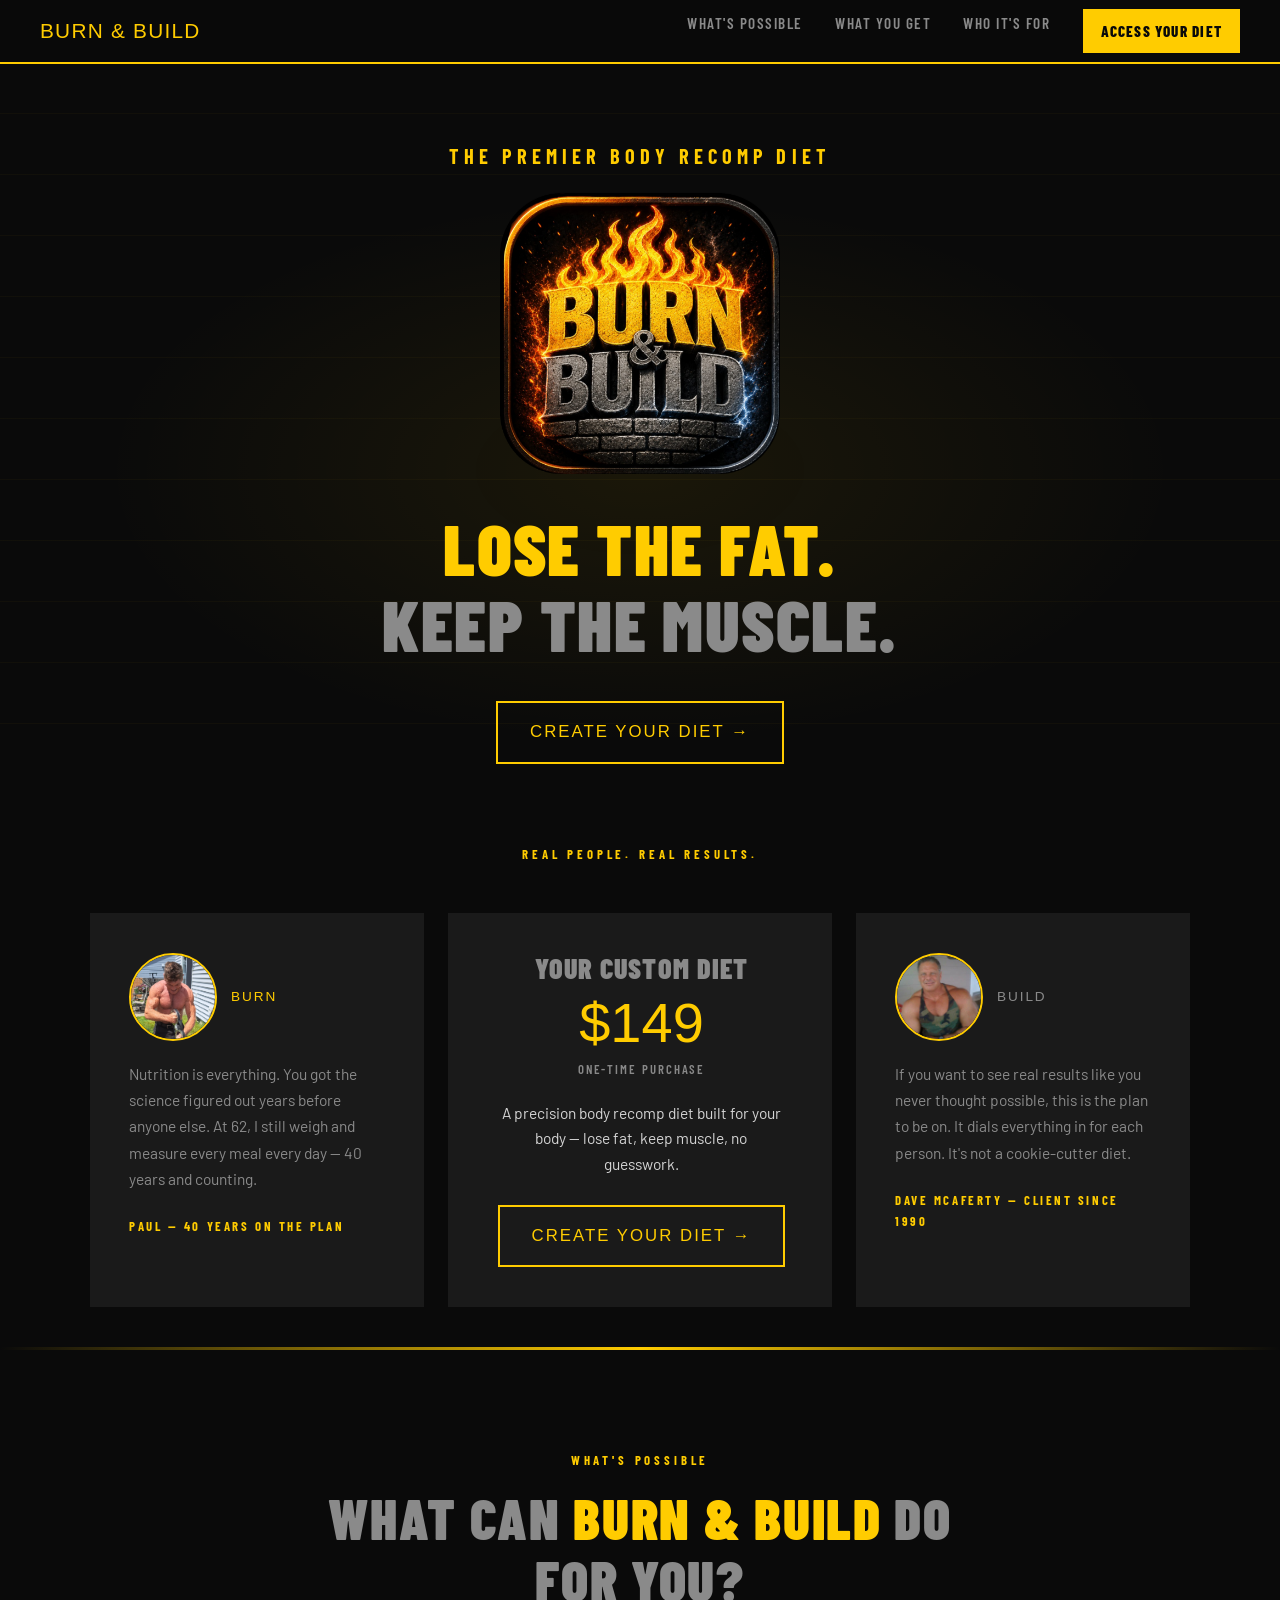
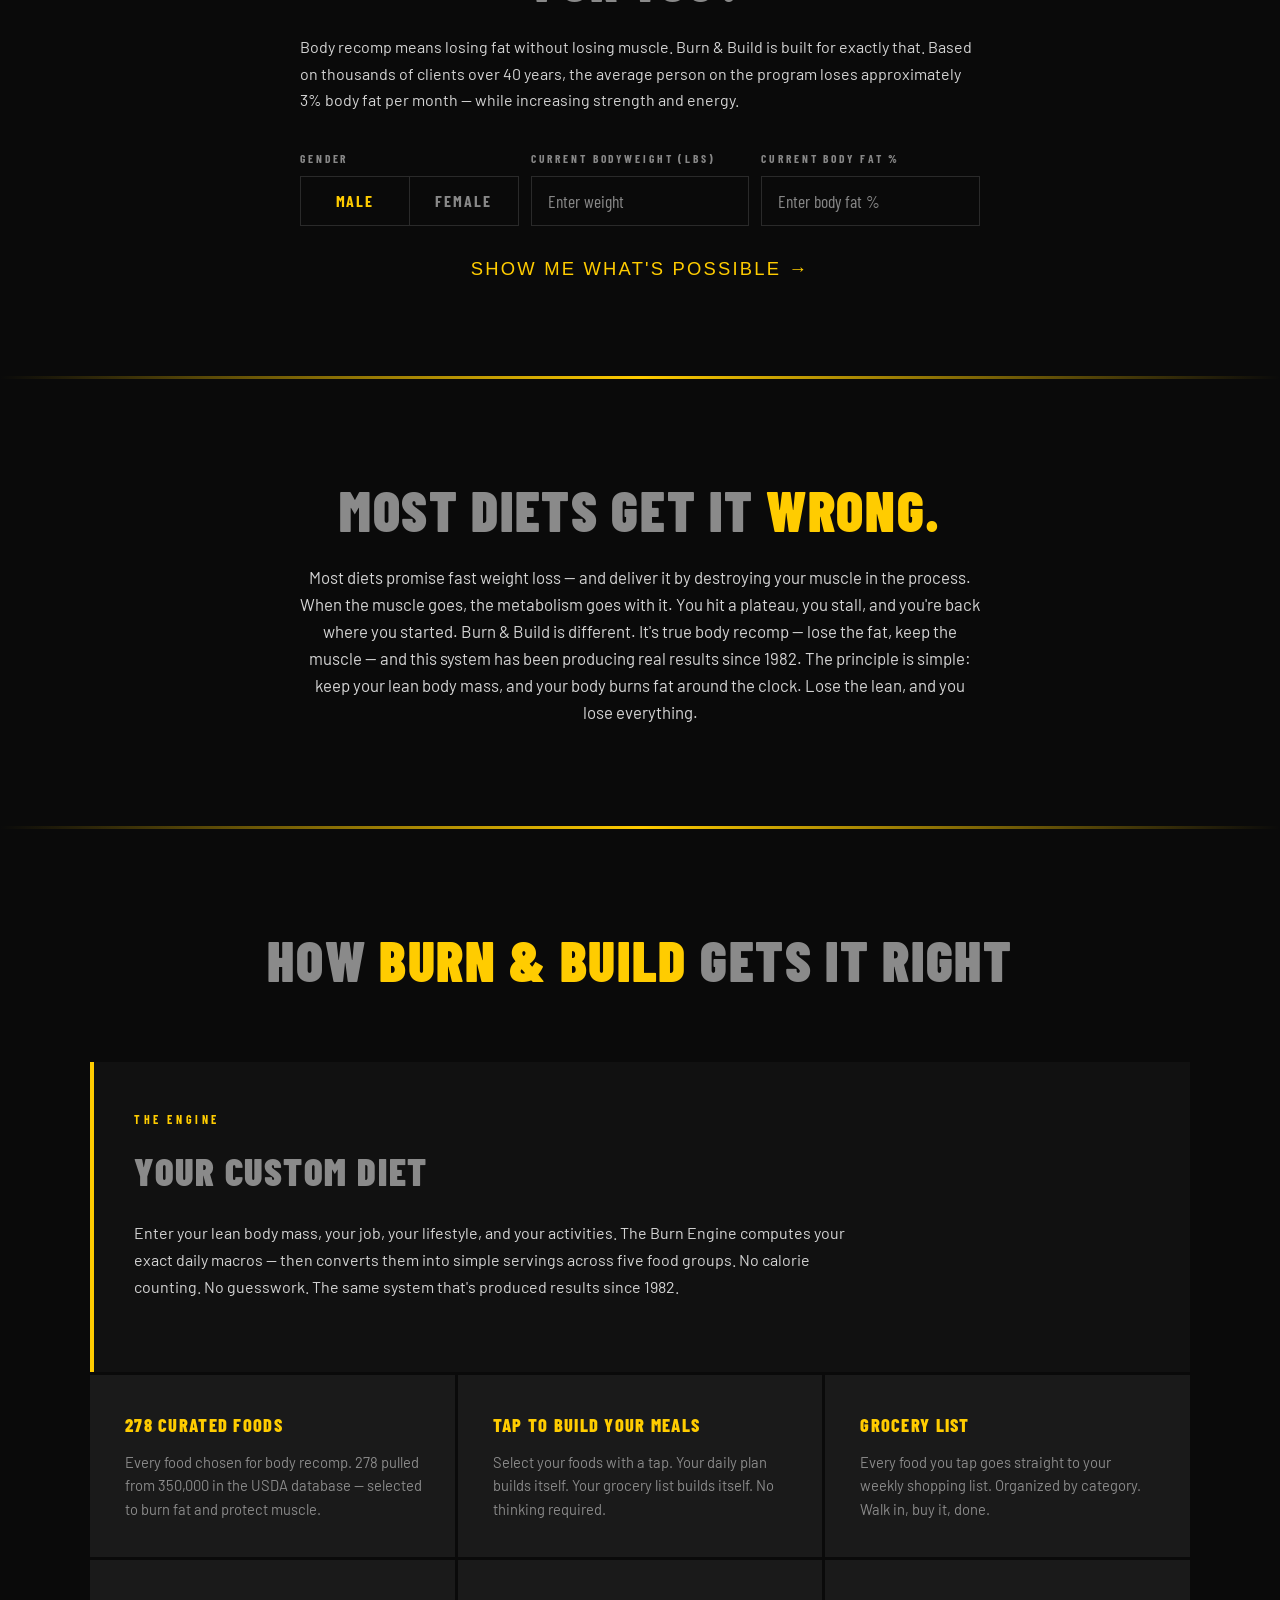
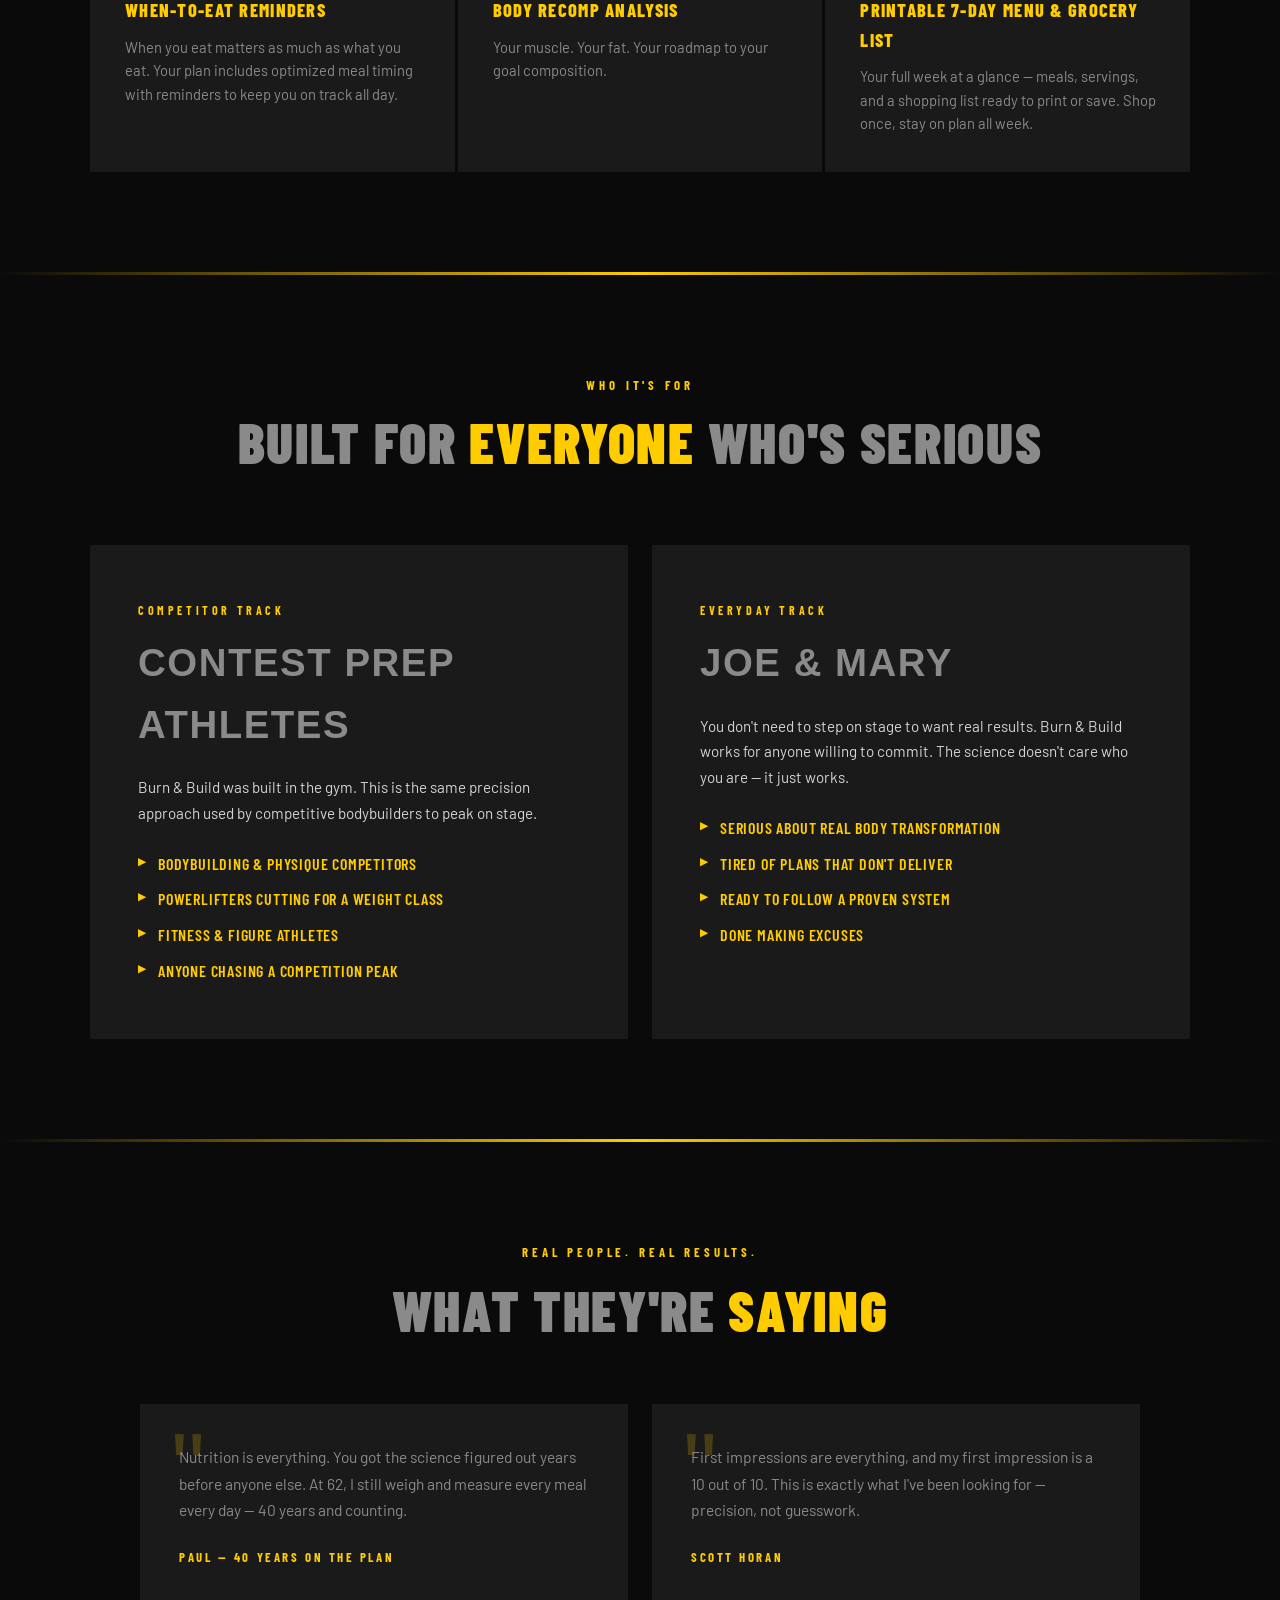
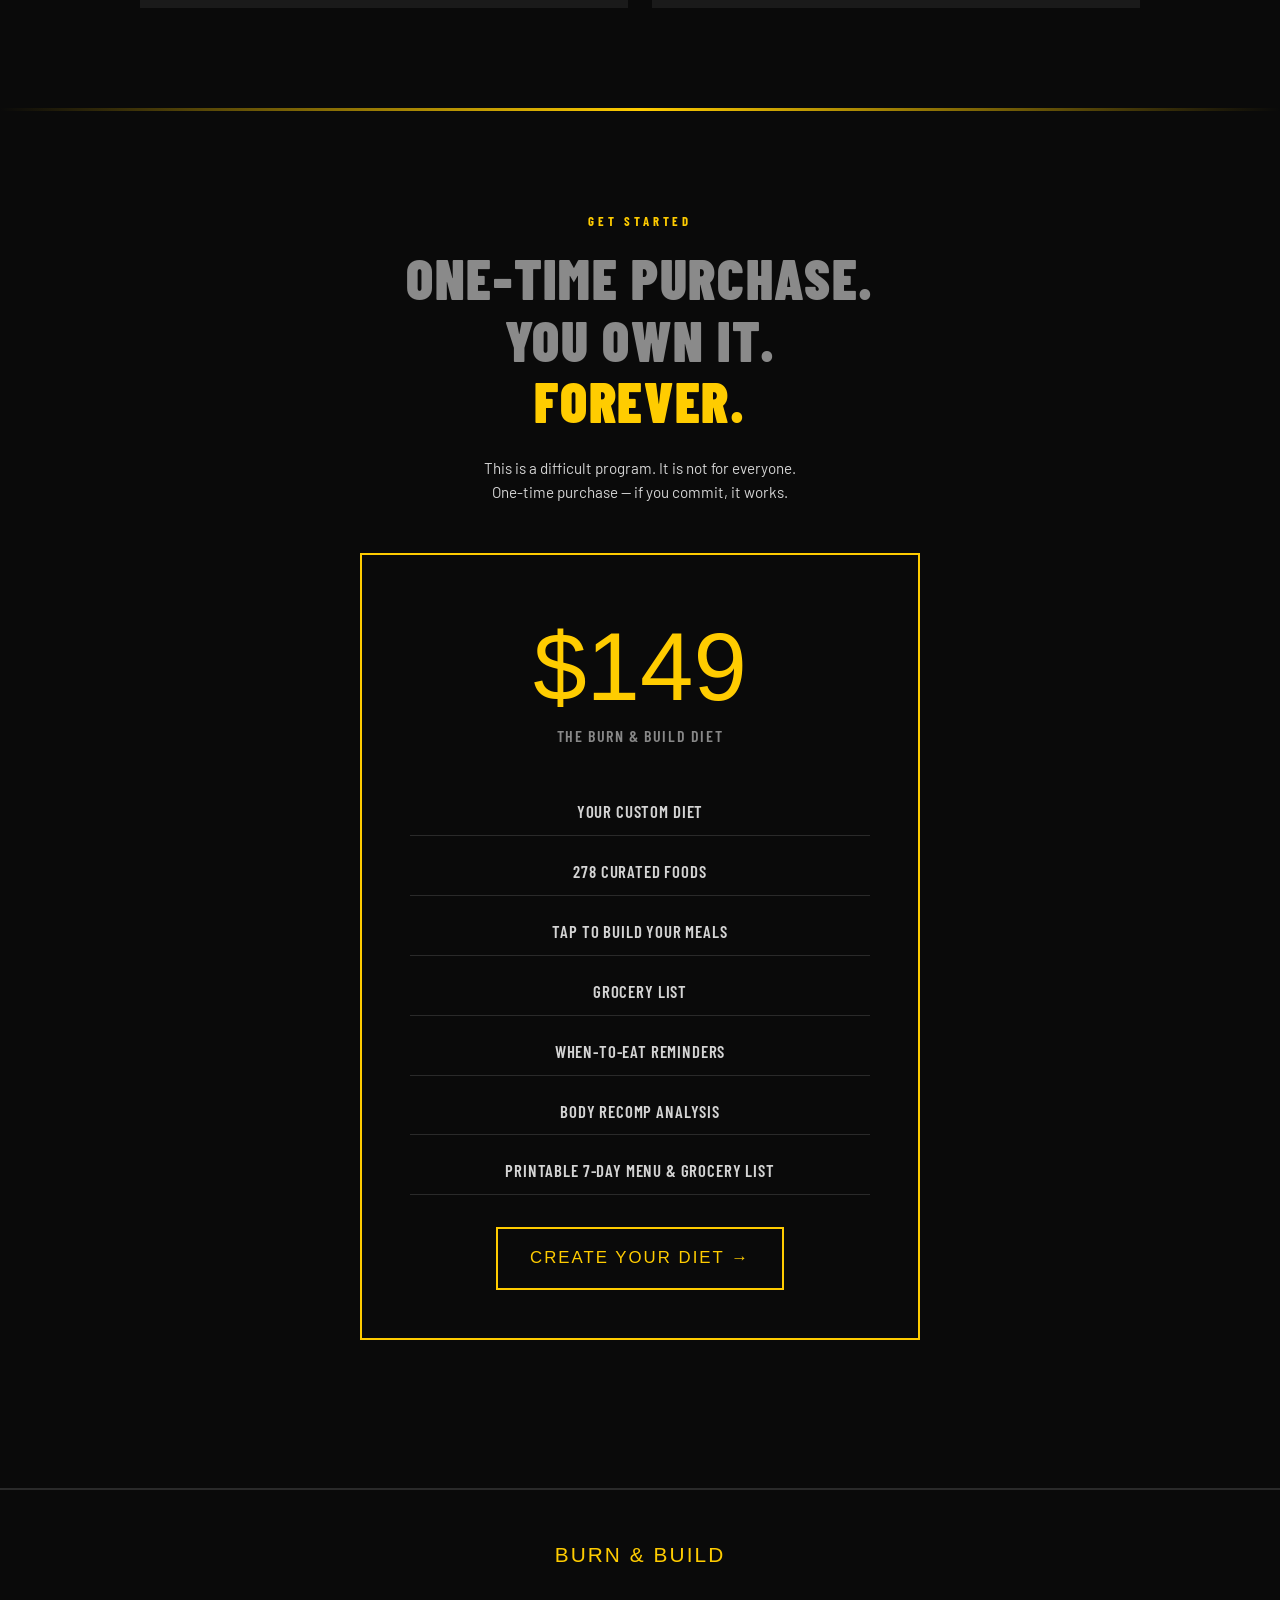
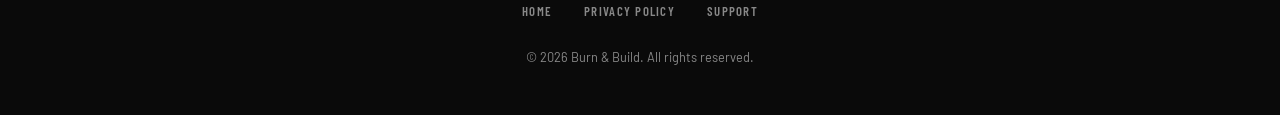
<file: index.html>
<!DOCTYPE html>
<html lang="en">
<head>
  <meta charset="UTF-8" />
  <meta name="viewport" content="width=device-width, initial-scale=1.0" />
  <meta name="apple-mobile-web-app-capable" content="no" />
  <meta name="mobile-web-app-capable" content="no" />
  <meta name="theme-color" content="#0A0A0A" />
  <title>Burn &amp; Build — Keep the Muscle. Lose the Fat.</title>
  <link rel="icon" type="image/x-icon" href="favicon.ico">
  <link rel="icon" type="image/png" sizes="32x32" href="favicon-32x32.png">
  <link rel="icon" type="image/png" sizes="16x16" href="favicon-16x16.png">
  <link rel="apple-touch-icon" sizes="180x180" href="apple-touch-icon.png">
  <link rel="preconnect" href="https://fonts.googleapis.com" />
  <link href="https://fonts.googleapis.com/css2?family=Barlow+Condensed:wght@400;600;700;800;900&family=Barlow:wght@400;500;600&display=swap" rel="stylesheet" />
  <link rel="stylesheet" href="css/tokens.css" />
  <link rel="stylesheet" href="hardkor.css" />
  <style>
    .hero { display: flex; flex-direction: column; align-items: center; justify-content: center; text-align: center; padding: 140px 40px 20px; position: relative; overflow: hidden; }
    .hero::before { content: ''; position: absolute; inset: 0; background: radial-gradient(ellipse 60% 50% at 50% 60%, rgba(255,204,0,0.07) 0%, transparent 70%), repeating-linear-gradient(0deg, transparent, transparent 60px, rgba(255,204,0,0.03) 60px, rgba(255,204,0,0.03) 61px); pointer-events: none; }

    .hero-logo { width: min(280px, 72vw); height: auto; margin-bottom: 12px; opacity: 0; animation: fadeUp 0.7s 0.3s forwards; }

    .hero-eyebrow { font-family: 'Barlow Condensed', sans-serif; font-weight: 700; font-size: 1.275rem; letter-spacing: 0.25em; text-transform: uppercase; color: var(--yellow); margin-bottom: 20px; opacity: 0; animation: fadeUp 0.7s 0.1s forwards; }
    .hero-headline { font-family: 'Barlow Condensed', sans-serif; font-weight: 900; font-size: clamp(2rem, 6vw, 4.5rem); line-height: 1.05; text-transform: uppercase; letter-spacing: 0.02em; max-width: 900px; margin: 24px 0 16px; opacity: 0; animation: fadeUp 0.7s 0.6s forwards; color: var(--gray-heading); }
    .hero-headline .hero-line-accent { color: var(--yellow); }
    .hero-cta { margin-top: 32px; opacity: 0; animation: fadeUp 0.7s 0.85s forwards; }

    .nav-cta {
      display: inline-flex;
      align-items: center;
      justify-content: center;
      padding: 10px 18px !important;
      background: var(--yellow) !important;
      color: var(--black) !important;
      font-weight: 800 !important;
      letter-spacing: 0.08em !important;
    }
    .nav-cta:hover { opacity: 0.85; color: var(--black) !important; }
    @keyframes fadeUp { from { opacity: 0; transform: translateY(24px); } to { opacity: 1; transform: translateY(0); } }

    .btn-cta {
      display: inline-block;
      margin-top: 24px;
      padding: 16px 32px;
      border: 2px solid var(--yellow);
      color: var(--yellow);
      font-family: Impact, 'Arial Narrow', sans-serif;
      font-size: 1.05rem;
      letter-spacing: 0.12em;
      text-transform: uppercase;
      text-decoration: none;
      transition: opacity 0.15s;
    }
    .btn-cta:hover { opacity: 0.75; }

    .philosophy { background: var(--black); padding: 100px 40px; text-align: center; }

    .guide { padding: 60px 40px 40px; background: var(--black); }
    .guide-inner { max-width: 1100px; margin: 0 auto; }
    .guide-row {
      display: grid;
      grid-template-columns: 1fr 1.15fr 1fr;
      gap: 24px;
      margin-top: 48px;
      align-items: stretch;
    }
    .testi.guide-cta::before { display: none; }
    .guide-cta {
      border-left: 3px solid var(--yellow);
      display: flex;
      flex-direction: column;
      justify-content: center;
      align-items: center;
      text-align: center;
    }
    .guide-cta-title {
      font-family: 'Barlow Condensed', sans-serif;
      font-weight: 900;
      font-size: clamp(1.4rem, 2.5vw, 1.75rem);
      letter-spacing: 0.04em;
      text-transform: uppercase;
      color: var(--gray-heading);
      margin-bottom: 12px;
      line-height: 1.1;
    }
    .guide-cta-price {
      font-family: Impact, 'Arial Narrow', sans-serif;
      font-size: clamp(2.5rem, 5vw, 3.5rem);
      color: var(--yellow);
      line-height: 1;
      margin-bottom: 8px;
    }
    .guide-cta-period {
      font-family: 'Barlow Condensed', sans-serif;
      font-weight: 600;
      font-size: 0.8rem;
      letter-spacing: 0.15em;
      text-transform: uppercase;
      color: var(--text-dim);
      margin-bottom: 20px;
    }
    .guide-cta-body { color: #D4D4D4; font-size: 0.97rem; line-height: 1.65; margin-bottom: 28px; max-width: 280px; }
    .guide-cta .btn-cta { margin-top: 0; }
    .guide-photo-label { display: flex; align-items: center; gap: 14px; margin-bottom: 20px; }
    .guide-photo-label .testi-photo { margin-bottom: 0; }
    .guide-wordmark {
      font-family: Impact, 'Arial Narrow', sans-serif;
      font-size: 0.85rem;
      letter-spacing: 0.14em;
      text-transform: uppercase;
      line-height: 1;
    }
    .guide-wordmark--burn { color: var(--yellow); }
    .guide-wordmark--build { color: var(--gray-heading); }

    .how { padding: 100px 40px; background: var(--black); }
    .how-inner { max-width: 1100px; margin: 0 auto; }
    .how-header { text-align: center; margin-bottom: 72px; }

    .testimonials { padding: 100px 40px; background: var(--black); }
    .testimonials-inner { max-width: 1000px; margin: 0 auto; }
    .testimonials-header { text-align: center; margin-bottom: 64px; }
    .testi-grid { display: grid; grid-template-columns: repeat(auto-fit, minmax(300px, 1fr)); gap: 24px; }
    .testi { background: var(--gray); padding: 40px 36px; position: relative; border-left: 3px solid transparent; transition: border-color 0.2s; }
    .testi:hover { border-left-color: var(--yellow); }
    .testi::before { content: '"'; font-family: Impact, sans-serif; font-size: 6rem; color: var(--yellow); line-height: 1; opacity: 0.2; position: absolute; top: 16px; left: 28px; }
    .testi:has(.testi-photo)::before { display: none; }
    .testi-text { color: var(--text); font-size: 0.97rem; line-height: 1.7; margin-bottom: 24px; position: relative; z-index: 1; }
    .testi-author { font-family: 'Barlow Condensed', sans-serif; font-weight: 700; font-size: 0.8rem; letter-spacing: 0.2em; text-transform: uppercase; color: var(--yellow); }
    .testi-photo { display: block; width: 88px; height: 88px; object-fit: cover; object-position: center 12%; border-radius: 50%; margin: 0 0 20px; border: 2px solid var(--yellow); position: relative; z-index: 1; }

    .pricing { padding: 100px 40px; background: var(--black); text-align: center; }
    .pricing-inner { max-width: 560px; margin: 0 auto; }
    .price-box { border: 2px solid var(--yellow); padding: 64px 48px 48px; margin: 48px 0; overflow: hidden; }
    .price-amount { font-family: Impact, 'Arial Narrow', sans-serif; font-size: 6rem; color: var(--yellow); line-height: 1; margin-bottom: 8px; }
    .price-period { font-family: 'Barlow Condensed', sans-serif; font-weight: 600; font-size: 1rem; letter-spacing: 0.1em; text-transform: uppercase; color: var(--text-dim); margin-bottom: 40px; }
    .price-includes { list-style: none; margin-bottom: 8px; display: flex; flex-direction: column; gap: 12px; }
    .price-includes li { font-family: 'Barlow Condensed', sans-serif; font-weight: 600; font-size: 1.05rem; letter-spacing: 0.05em; text-transform: uppercase; color: #D4D4D4; padding: 10px 0; border-bottom: 1px solid var(--gray-mid); }

    .calculator { padding: 100px 40px 80px; background: var(--black); }
    .calc-header { text-align: center; margin-bottom: 12px; }
    .calc-inner { max-width: 680px; margin: 0 auto; }
    .calc-intro { color: #D4D4D4; font-size: 1rem; line-height: 1.65; margin-bottom: 36px; }
    .calc-row { display: grid; grid-template-columns: 1fr 1fr 1fr; gap: 12px; margin-bottom: 16px; align-items: end; }
    .calc-col { display: flex; flex-direction: column; }
    .calc-label { font-family: 'Barlow Condensed', sans-serif; font-weight: 700; font-size: 0.72rem; letter-spacing: 0.25em; text-transform: uppercase; color: var(--text-dim); margin-bottom: 8px; }
    .gender-tabs { display: flex; height: 50px; border: 1.5px solid var(--gray-mid); box-sizing: border-box; }
    .gender-tab { flex: 1; padding: 0; height: 100%; font-family: 'Barlow Condensed', sans-serif; font-weight: 700; font-size: 1rem; letter-spacing: 0.12em; text-transform: uppercase; border: none; cursor: pointer; transition: color 0.15s; background: var(--black); color: var(--text-dim); }
    .gender-tab:first-child { border-right: 1px solid var(--gray-mid); }
    .gender-tab.active { color: var(--yellow); background: var(--black); }
    .calc-input { display: block; width: 100%; height: 50px; background: var(--black); border: 1.5px solid var(--gray-mid); color: var(--text); font-family: 'Barlow Condensed', sans-serif; font-weight: 600; font-size: 1.1rem; padding: 0 16px; outline: none; transition: border-color 0.2s; box-sizing: border-box; }
    #calc-gender { display: none; }
    .calc-input::placeholder { color: var(--text-dim); font-weight: 400; }
    .calc-input:focus { border-color: var(--yellow); }
    .calc-input::-webkit-outer-spin-button, .calc-input::-webkit-inner-spin-button { -webkit-appearance: none; margin: 0; }
    .calc-input[type=number] { -moz-appearance: textfield; }
    .calc-btn { display: block; width: 100%; background: none; color: var(--yellow); border: none; font-family: Impact, 'Arial Narrow', sans-serif; font-size: 1.15rem; letter-spacing: 0.12em; text-transform: uppercase; padding: 16px 0; cursor: pointer; transition: opacity 0.15s; margin-top: 8px; }
    .calc-btn:hover { opacity: 0.75; }
    .calc-results { display: none; margin-top: 40px; border-top: 1px solid var(--gray-mid); padding-top: 32px; }
    .calc-results.visible { display: block; }
    .calc-narrative { font-size: 1.05rem; color: #D4D4D4; line-height: 1.7; margin-bottom: 32px; }
    .calc-narrative strong { color: #D4D4D4; font-weight: 700; }
    .calc-table { width: 100%; border-collapse: collapse; margin-bottom: 24px; }
    .calc-table th { font-family: 'Barlow Condensed', sans-serif; font-weight: 700; font-size: 0.72rem; letter-spacing: 0.2em; text-transform: uppercase; color: var(--text-dim); padding: 0 0 12px; text-align: left; border-bottom: 1px solid var(--gray-mid); }
    .calc-table td { padding: 16px 0; border-bottom: 1px solid rgba(255,255,255,0.05); font-size: 0.97rem; color: var(--text); vertical-align: middle; }
    .calc-table tr.row-current td { font-weight: 700; color: #8A8A8A; }
    .ace-badge { display: inline-block; background: transparent; color: var(--yellow); font-family: 'Barlow Condensed', sans-serif; font-weight: 700; font-size: 0.7rem; letter-spacing: 0.12em; text-transform: uppercase; padding: 3px 8px; margin-left: 8px; vertical-align: middle; }
    .calc-disclaimer { font-size: 0.78rem; color: #D4D4D4; line-height: 1.6; margin-top: 24px; }

    .deliver-hero { background: var(--dark); border-left: 4px solid var(--yellow); padding: 48px 40px; margin-bottom: 3px; }
    .deliver-hero-label { font-family: 'Barlow Condensed', sans-serif; font-weight: 700; font-size: 0.75rem; letter-spacing: 0.3em; text-transform: uppercase; color: var(--yellow); margin-bottom: 12px; }
    .deliver-hero-title { font-family: 'Barlow Condensed', sans-serif; font-weight: 900; font-size: clamp(1.8rem, 3vw, 2.6rem); text-transform: uppercase; letter-spacing: 0.04em; color: #8A8A8A; margin-bottom: 16px; }
    .deliver-hero-body { color: #D4D4D4; font-size: 1rem; line-height: 1.7; max-width: 720px; margin-bottom: 24px; }
    .deliver-grid { display: grid; grid-template-columns: repeat(3, 1fr); gap: 3px; }
    .deliver-card { background: var(--gray); padding: 36px 32px; border-left: 3px solid transparent; transition: border-color 0.2s; }
    .deliver-card:hover { border-left-color: var(--yellow); }
    .deliver-title { font-family: 'Barlow Condensed', sans-serif; font-weight: 800; font-size: 1.15rem; letter-spacing: 0.07em; text-transform: uppercase; color: var(--yellow); margin-bottom: 10px; }
    .deliver-body { color: #8A8A8A; font-size: 0.92rem; line-height: 1.6; }

    .who { padding: 100px 40px; background: var(--black); }
    .who-inner { max-width: 1100px; margin: 0 auto; }
    .who-header { text-align: center; margin-bottom: 72px; }
    .who-cards { display: grid; grid-template-columns: 1fr 1fr; gap: 24px; }
    .who-card { background: var(--gray); padding: 56px 48px; }
    .who-card-label { font-family: 'Barlow Condensed', sans-serif; font-weight: 700; font-size: 0.75rem; letter-spacing: 0.3em; text-transform: uppercase; color: var(--yellow); margin-bottom: 12px; }
    .who-card-title { font-family: Impact, 'Arial Narrow', sans-serif; font-size: 2.4rem; text-transform: uppercase; letter-spacing: 0.04em; color: #8A8A8A; margin-bottom: 20px; }
    .who-card-body { color: #D4D4D4; font-size: 0.95rem; line-height: 1.7; }
    .who-list { margin-top: 24px; list-style: none; display: flex; flex-direction: column; gap: 10px; }
    .who-list li { font-family: 'Barlow Condensed', sans-serif; font-weight: 600; font-size: 1rem; letter-spacing: 0.05em; text-transform: uppercase; padding-left: 20px; position: relative; color: var(--yellow); }
    .who-list li::before { content: '▶'; position: absolute; left: 0; color: var(--yellow); font-size: 0.6rem; top: 3px; }

    @media (max-width: 900px) {
      .deliver-grid { grid-template-columns: 1fr 1fr; }
      .who-cards { grid-template-columns: 1fr; }
      .guide-row { grid-template-columns: 1fr; }
    }
    @media (max-width: 600px) {
      .hero { padding: 100px 20px 60px; }
      .deliver-grid { grid-template-columns: 1fr; }
      .deliver-hero { padding: 36px 24px; }
      .who-card { padding: 40px 28px; }
      .calc-row { grid-template-columns: 1fr; gap: 16px; }
      .gender-tabs { max-width: 200px; }
    }
  </style>
</head>
<body>

  <nav>
    <a href="/" class="nav-logo">Burn &amp; Build</a>
    <ul class="nav-links">
      <li><a href="#calculator">What's Possible</a></li>
      <li><a href="#how">What You Get</a></li>
      <li><a href="#who">Who It's For</a></li>
      <li><a href="/program-report/?page=menuplanner" class="nav-cta">Access Your Diet</a></li>
    </ul>
    <button class="hamburger" id="hamburger" aria-label="Menu">
      <span></span><span></span><span></span>
    </button>
  </nav>
  <div class="mobile-nav" id="mobile-nav">
    <a href="#calculator">What's Possible</a>
    <a href="#how">What You Get</a>
    <a href="#who">Who It's For</a>
    <a href="/program-report/?page=menuplanner">Access Your Diet</a>
    <a href="#pricing">Pricing</a>
    <a href="/privacypolicy">Privacy Policy</a>
    <a href="/support">Support</a>
  </div>

  <section class="hero">
    <p class="hero-eyebrow">The Premier Body Recomp Diet</p>
    <img class="hero-logo" src="/img/brand/bblogo1.png" alt="Burn &amp; Build" />
    <h1 class="hero-headline"><span class="hero-line-accent">Lose the Fat.</span><br />Keep the Muscle.</h1>
    <a class="btn-cta hero-cta" href="/questionnaire/#welcome">Create Your Diet &rarr;</a>
  </section>

  <section class="guide" id="guide">
    <div class="guide-inner">
      <p class="section-label" style="text-align:center;">Real People. Real Results.</p>
      <div class="guide-row">
        <div class="testi">
          <div class="guide-photo-label">
            <img class="testi-photo" src="images/testimonials/paul.png" alt="Paul" width="88" height="88" />
            <span class="guide-wordmark guide-wordmark--burn">Burn</span>
          </div>
          <p class="testi-text">Nutrition is everything. You got the science figured out years before anyone else. At 62, I still weigh and measure every meal every day — 40 years and counting.</p>
          <div class="testi-author">Paul — 40 Years on the Plan</div>
        </div>
        <div class="testi guide-cta">
          <h3 class="guide-cta-title">Your Custom Diet</h3>
          <div class="guide-cta-price">$149</div>
          <p class="guide-cta-period">One-Time Purchase</p>
          <p class="guide-cta-body">A precision body recomp diet built for your body — lose fat, keep muscle, no guesswork.</p>
          <a class="btn-cta" href="/questionnaire/#welcome">Create Your Diet &rarr;</a>
        </div>
        <div class="testi">
          <div class="guide-photo-label">
            <img class="testi-photo" src="images/testimonials/dave-mcaferty.png" alt="Dave McAferty" width="88" height="88" />
            <span class="guide-wordmark guide-wordmark--build">Build</span>
          </div>
          <p class="testi-text">If you want to see real results like you never thought possible, this is the plan to be on. It dials everything in for each person. It's not a cookie-cutter diet.</p>
          <div class="testi-author">Dave McAferty — Client Since 1990</div>
        </div>
      </div>
    </div>
  </section>
  <div class="divider"></div>

  <section class="calculator" id="calculator">
    <div class="calc-inner">
      <div class="calc-header">
        <p class="section-label">What's Possible</p>
        <h2 class="section-title">What Can <span>Burn &amp; Build</span> Do for You?</h2>
      </div>
      <p class="calc-intro">Body recomp means losing fat without losing muscle. Burn &amp; Build is built for exactly that. Based on thousands of clients over 40 years, the average person on the program loses approximately 3% body fat per month — while increasing strength and energy.</p>

      <div class="calc-row">
        <div class="calc-col">
          <div class="calc-label">Gender</div>
          <div class="gender-tabs">
            <button type="button" class="gender-tab active" id="tab-male">Male</button>
            <button type="button" class="gender-tab" id="tab-female">Female</button>
          </div>
          <input type="hidden" id="calc-gender" value="male" />
        </div>
        <div class="calc-col">
          <div class="calc-label">Current Bodyweight (lbs)</div>
          <input class="calc-input" id="calc-weight" type="number" min="1" placeholder="Enter weight" />
        </div>
        <div class="calc-col">
          <div class="calc-label">Current Body Fat %</div>
          <input class="calc-input" id="calc-bf" type="number" min="1" max="70" placeholder="Enter body fat %" />
        </div>
      </div>

      <button type="button" class="calc-btn" id="calc-btn">Show Me What's Possible &rarr;</button>

      <div class="calc-results" id="calc-results">
        <p class="calc-narrative" id="calc-narrative"></p>
        <table class="calc-table">
          <thead>
            <tr>
              <th>Timeline</th>
              <th>Body Fat %</th>
              <th>Bodyweight</th>
            </tr>
          </thead>
          <tbody id="calc-tbody"></tbody>
        </table>
        <p class="calc-disclaimer">Results may vary. This tool is for informational purposes only and does not constitute medical or nutritional advice. Individual results depend on starting body composition, program adherence, diet, exercise, and other factors. Consult a qualified healthcare professional before beginning any diet or exercise program.</p>
      </div>
    </div>
  </section>
  <div class="divider"></div>

  <section class="philosophy">
    <h2 class="section-title">Most Diets Get It <span>Wrong.</span></h2>
    <p class="section-body">Most diets promise fast weight loss — and deliver it by destroying your muscle in the process. When the muscle goes, the metabolism goes with it. You hit a plateau, you stall, and you're back where you started. Burn &amp; Build is different. It's true body recomp — lose the fat, keep the muscle — and this system has been producing real results since 1982. The principle is simple: keep your lean body mass, and your body burns fat around the clock. Lose the lean, and you lose everything.</p>
  </section>

  <div class="divider"></div>

  <section class="how" id="how">
    <div class="how-inner">
      <div class="how-header">
        <h2 class="section-title">How <span>Burn &amp; Build</span> Gets It Right</h2>
      </div>
      <div class="deliver-hero">
        <div class="deliver-hero-label">The Engine</div>
        <h3 class="deliver-hero-title">Your Custom Diet</h3>
        <p class="deliver-hero-body">Enter your lean body mass, your job, your lifestyle, and your activities. The Burn Engine computes your exact daily macros — then converts them into simple servings across five food groups. No calorie counting. No guesswork. The same system that's produced results since 1982.</p>
      </div>
      <div class="deliver-grid">
        <div class="deliver-card">
          <div class="deliver-title">278 Curated Foods</div>
          <p class="deliver-body">Every food chosen for body recomp. 278 pulled from 350,000 in the USDA database — selected to burn fat and protect muscle.</p>
        </div>
        <div class="deliver-card">
          <div class="deliver-title">Tap to Build Your Meals</div>
          <p class="deliver-body">Select your foods with a tap. Your daily plan builds itself. Your grocery list builds itself. No thinking required.</p>
        </div>
        <div class="deliver-card">
          <div class="deliver-title">Grocery List</div>
          <p class="deliver-body">Every food you tap goes straight to your weekly shopping list. Organized by category. Walk in, buy it, done.</p>
        </div>
        <div class="deliver-card">
          <div class="deliver-title">When-to-Eat Reminders</div>
          <p class="deliver-body">When you eat matters as much as what you eat. Your plan includes optimized meal timing with reminders to keep you on track all day.</p>
        </div>
        <div class="deliver-card">
          <div class="deliver-title">Body Recomp Analysis</div>
          <p class="deliver-body">Your muscle. Your fat. Your roadmap to your goal composition.</p>
        </div>
        <div class="deliver-card">
          <div class="deliver-title">Printable 7-Day Menu &amp; Grocery List</div>
          <p class="deliver-body">Your full week at a glance — meals, servings, and a shopping list ready to print or save. Shop once, stay on plan all week.</p>
        </div>
      </div>
    </div>
  </section>
  <div class="divider"></div>

  <section class="who" id="who">
    <div class="who-inner">
      <div class="who-header">
        <p class="section-label">Who It's For</p>
        <h2 class="section-title">Built for <span>Everyone</span> Who's Serious</h2>
      </div>
      <div class="who-cards">
        <div class="who-card featured">
          <div class="who-card-label">Competitor Track</div>
          <h3 class="who-card-title">Contest Prep Athletes</h3>
          <p class="who-card-body">Burn &amp; Build was built in the gym. This is the same precision approach used by competitive bodybuilders to peak on stage.</p>
          <ul class="who-list">
            <li>Bodybuilding &amp; Physique Competitors</li>
            <li>Powerlifters Cutting for a Weight Class</li>
            <li>Fitness &amp; Figure Athletes</li>
            <li>Anyone Chasing a Competition Peak</li>
          </ul>
        </div>
        <div class="who-card">
          <div class="who-card-label">Everyday Track</div>
          <h3 class="who-card-title">Joe &amp; Mary</h3>
          <p class="who-card-body">You don't need to step on stage to want real results. Burn &amp; Build works for anyone willing to commit. The science doesn't care who you are — it just works.</p>
          <ul class="who-list">
            <li>Serious About Real Body Transformation</li>
            <li>Tired of Plans That Don't Deliver</li>
            <li>Ready to Follow a Proven System</li>
            <li>Done Making Excuses</li>
          </ul>
        </div>
      </div>
    </div>
  </section>
  <div class="divider"></div>

  <section class="testimonials" id="testimonials">
    <div class="testimonials-inner">
      <div class="testimonials-header">
        <p class="section-label">Real People. Real Results.</p>
        <h2 class="section-title">What They're <span>Saying</span></h2>
      </div>
      <div class="testi-grid">
        <div class="testi"><p class="testi-text">Nutrition is everything. You got the science figured out years before anyone else. At 62, I still weigh and measure every meal every day — 40 years and counting.</p><div class="testi-author">Paul — 40 Years on the Plan</div></div>
        <div class="testi"><p class="testi-text">First impressions are everything, and my first impression is a 10 out of 10. This is exactly what I've been looking for — precision, not guesswork.</p><div class="testi-author">Scott Horan</div></div>
      </div>
    </div>
  </section>
  <div class="divider"></div>

  <section class="pricing" id="pricing">
    <div class="pricing-inner">
      <p class="section-label">Get Started</p>
      <h2 class="section-title">One-Time Purchase.<br />You Own It.<br /><span>Forever.</span></h2>
      <p style="color:#D4D4D4;font-size:0.95rem;margin-bottom:32px;">This is a difficult program. It is not for everyone.<br />One-time purchase — if you commit, it works.</p>
      <div class="price-box">
        <div class="price-amount">$149</div>
        <div class="price-period">The Burn &amp; Build Diet</div>
        <ul class="price-includes">
          <li>Your Custom Diet</li>
          <li>278 Curated Foods</li>
          <li>Tap to Build Your Meals</li>
          <li>Grocery List</li>
          <li>When-to-Eat Reminders</li>
          <li>Body Recomp Analysis</li>
          <li>Printable 7-Day Menu &amp; Grocery List</li>
        </ul>
        <a class="btn-cta" href="/questionnaire/#welcome">Create Your Diet &rarr;</a>
      </div>
    </div>
  </section>

  <footer>
    <div class="footer-logo">Burn &amp; Build</div>
    <ul class="footer-links">
      <li><a href="/">Home</a></li>
      <li><a href="/privacypolicy">Privacy Policy</a></li>
      <li><a href="/support">Support</a></li>
    </ul>
    <p class="footer-copy">&copy; 2026 Burn &amp; Build. All rights reserved.</p>
  </footer>

  <script>
    document.getElementById('tab-male').addEventListener('click', function() {
      document.getElementById('calc-gender').value = 'male';
      document.getElementById('tab-male').classList.add('active');
      document.getElementById('tab-female').classList.remove('active');
    });
    document.getElementById('tab-female').addEventListener('click', function() {
      document.getElementById('calc-gender').value = 'female';
      document.getElementById('tab-female').classList.add('active');
      document.getElementById('tab-male').classList.remove('active');
    });

    function aceBadge(bf, gender, isFloor) {
      if (isFloor) return { label: 'Showtime', cls: '' };
      if (gender === 'male') {
        if (bf <= 24 && bf > 13) return { label: 'Average', cls: '' };
      } else {
        if (bf <= 31 && bf > 20) return { label: 'Average', cls: '' };
      }
      return null;
    }

    document.getElementById('calc-btn').addEventListener('click', function () {
      var gender = document.getElementById('calc-gender').value;
      var weight = parseFloat(document.getElementById('calc-weight').value);
      var bf = parseFloat(document.getElementById('calc-bf').value);
      var targetBf = gender === 'male' ? 4.68 : 8.95;
      var dropPerCycle = 6;

      if (!weight || weight <= 0 || !bf || bf <= targetBf || bf > 70) return;

      var lbm = weight * (1 - bf / 100);
      var finalWeight = lbm / (1 - targetBf / 100);

      var fullCycles = Math.floor((bf - targetBf) / dropPerCycle);
      var remainder = (bf - targetBf) % dropPerCycle;
      var partialWeeks = remainder > 0 ? (remainder / dropPerCycle) * 8 : 0;
      var totalWeeks = fullCycles * 8 + partialWeeks;
      var wholeWeeks = Math.round(totalWeeks);
      var timeStr = wholeWeeks + ' weeks';

      document.getElementById('calc-narrative').innerHTML =
        '<strong>Pro Tip:</strong> Body recomp comes down to muscle and body fat — the shape underneath and how much is covering it. Based on your current weight and body fat, Burn &amp; Build can take you from <strong>' +
        weight.toFixed(0) + ' lbs at ' + bf.toFixed(0) + '%</strong> to <strong>' +
        finalWeight.toFixed(1) + ' lbs at ' + targetBf + '%</strong> in <strong>' + timeStr +
        '</strong> — while increasing your strength and energy. If the projected body weight at your desired body fat seems too low, it means you need more muscle. Participate in weight training and follow your Burn &amp; Build program for fastest results.';

      var tbody = '';
      var curBf = bf;
      var shownBadges = {};

      tbody += '<tr class="row-current"><td>Current</td><td>' + bf.toFixed(0) + '%</td><td>' + weight.toFixed(0) + ' lbs</td></tr>';

      var cycleWeeks = 0;
      while (curBf > targetBf) {
        var newBf = curBf - dropPerCycle;
        var isFloor = false;
        var isPartial = false;
        if (newBf <= targetBf) { newBf = targetBf; isFloor = true; }
        if (isFloor && remainder > 0) { isPartial = true; }
        var newWeight = lbm / (1 - newBf / 100);

        var badge = aceBadge(newBf, gender, isFloor);
        var bHtml = '';
        if (badge && !shownBadges[badge.label]) {
          shownBadges[badge.label] = true;
          bHtml = '<span class="ace-badge ' + badge.cls + '">' + badge.label + '</span>';
        }

        if (isPartial) {
          cycleWeeks += partialWeeks;
          var pWholeWeeks = Math.round(cycleWeeks);
          tbody += '<tr><td>' + pWholeWeeks + ' weeks</td><td>' + targetBf + '%' + bHtml + '</td><td>' + newWeight.toFixed(1) + ' lbs</td></tr>';
        } else {
          cycleWeeks += 8;
          tbody += '<tr><td>' + cycleWeeks + ' weeks</td><td>' + newBf.toFixed(0) + '%' + bHtml + '</td><td>' + newWeight.toFixed(1) + ' lbs</td></tr>';
        }

        curBf = newBf;
      }

      document.getElementById('calc-tbody').innerHTML = tbody;
      document.getElementById('calc-results').classList.add('visible');
    });
  </script>
  <script>
    var ham = document.getElementById('hamburger');
    var mobileNav = document.getElementById('mobile-nav');
    ham.addEventListener('click', function() {
      mobileNav.classList.toggle('open');
    });
    mobileNav.querySelectorAll('a').forEach(function(a) {
      a.addEventListener('click', function() { mobileNav.classList.remove('open'); });
    });
  </script>
</body>
</html>
</file>
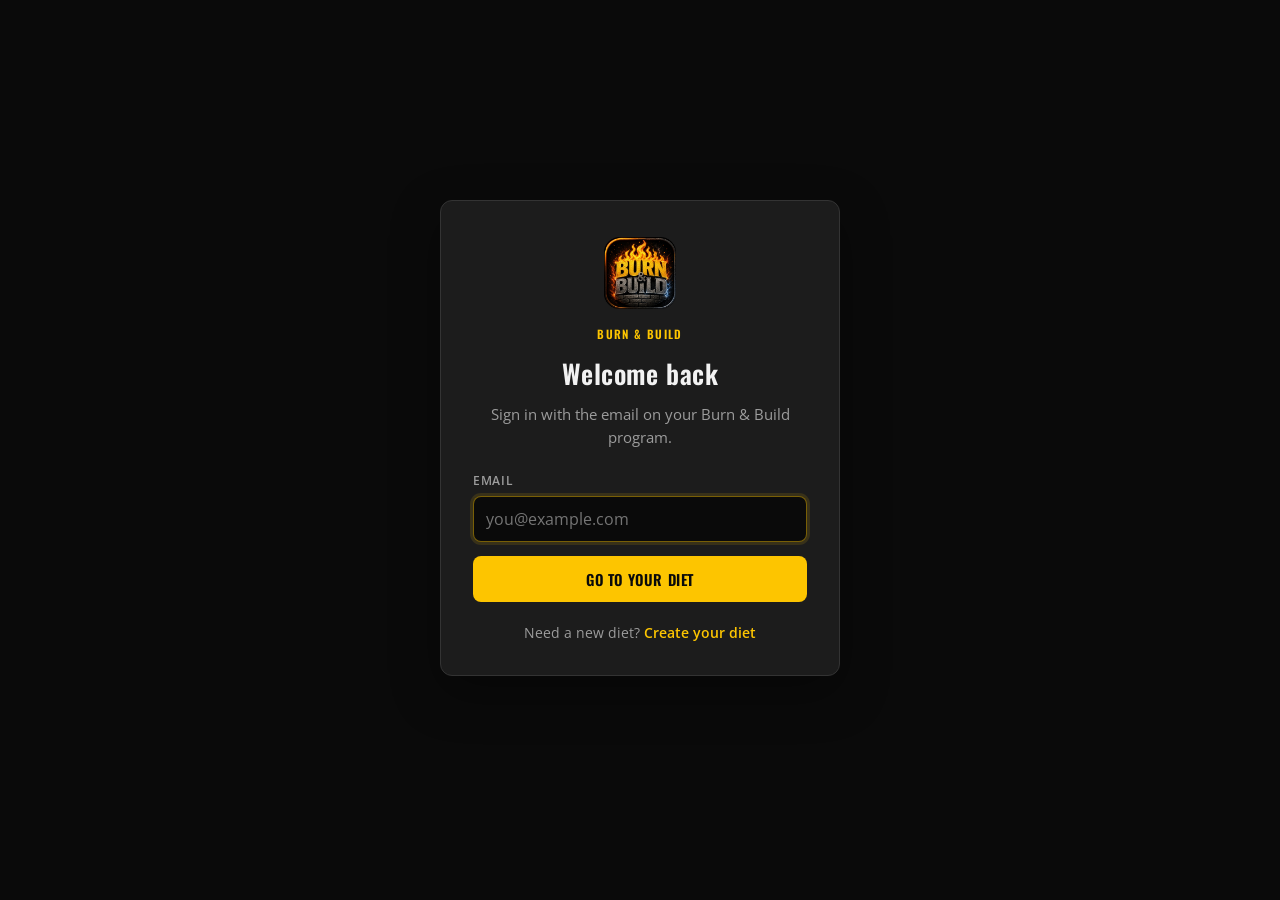
<file: menuplanner/index.html>
<!DOCTYPE html>
<html lang="en">
<head>
  <meta charset="UTF-8" />
  <meta http-equiv="refresh" content="0; url=/program-report/?page=menuplanner" />
  <title>Burn &amp; Build — Menu planner</title>
  <script>
    (function () {
      var target = new URL('/program-report/', location.origin);
      target.searchParams.set('page', 'menuplanner');
      var incoming = new URLSearchParams(location.search);
      incoming.forEach(function (value, key) {
        if (key !== 'page') target.searchParams.set(key, value);
      });
      location.replace(target.pathname + target.search + location.hash);
    })();
  </script>
</head>
<body>
  <p><a href="/program-report/?page=menuplanner">Continue to Menu planner</a></p>
</body>
</html>
</file>
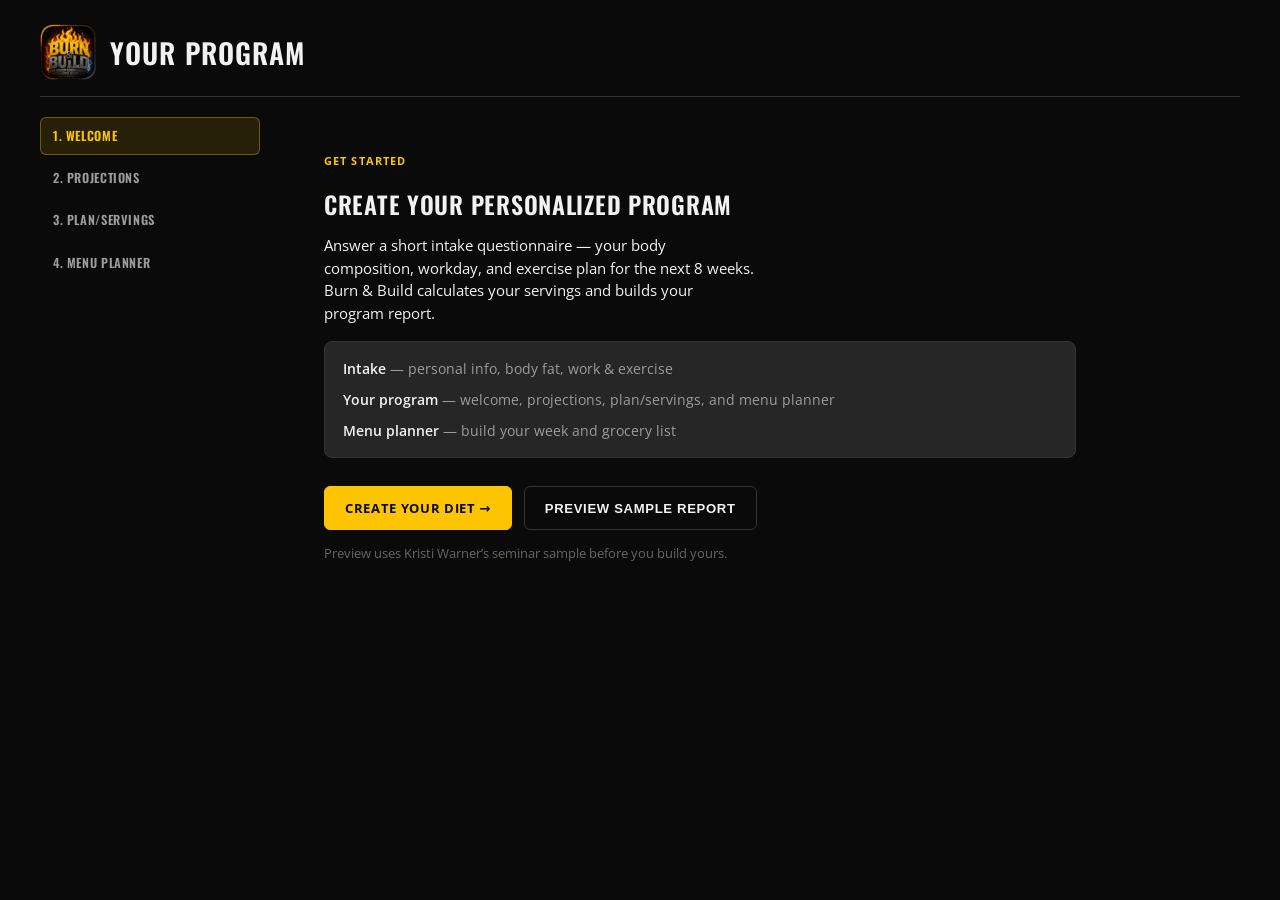
<file: program-report/index.html>
<!DOCTYPE html>
<html lang="en">
<head>
  <meta charset="UTF-8" />
  <meta name="viewport" content="width=device-width, initial-scale=1" />
  <title>Burn &amp; Build — Your Program</title>
  <link rel="preconnect" href="https://fonts.googleapis.com" />
  <link rel="preconnect" href="https://fonts.gstatic.com" crossorigin />
  <link href="https://fonts.googleapis.com/css2?family=Oswald:wght@500;600;700&family=Open+Sans:wght@400;600;700&display=swap" rel="stylesheet" />
  <link rel="stylesheet" href="../css/program-bridge.css?v=118" />
  <link rel="stylesheet" href="css/report.css?v=118" />
  <link rel="stylesheet" href="../menuplanner/css/planner.css?v=118" />
</head>
<body>
  <section id="access-gate" class="mp-access" hidden>
    <div class="mp-access__panel">
      <img class="mp-access__logo" src="../img/brand/bblogo1.png" alt="Burn &amp; Build" width="72" height="72" />
      <p class="mp-access__eyebrow">Burn &amp; Build</p>

      <div id="access-screen-email" class="mp-access__screen">
        <h1 class="mp-access__title">Welcome back</h1>
        <p class="mp-access__lead">Sign in with the email on your Burn &amp; Build program.</p>
        <form id="access-form" class="mp-access__form" action="#" method="post" novalidate>
          <label class="mp-access__field">
            <span class="mp-access__label">Email</span>
            <input
              id="access-email"
              class="mp-access__input"
              type="email"
              name="email"
              autocomplete="email"
              placeholder="you@example.com"
              required
            />
          </label>
          <p id="access-form-error" class="mp-access__error" hidden></p>
          <button type="submit" class="mp-access__submit" id="access-submit">Go to your diet</button>
        </form>
        <p class="mp-access__footer-note">
          Need a new diet?
          <a class="mp-access__link" href="/questionnaire/#welcome">Create your diet</a>
        </p>
      </div>

      <div id="access-screen-unpaid" class="mp-access__screen" hidden>
        <h1 class="mp-access__title">Purchase required</h1>
        <p class="mp-access__lead">We found a program for <strong id="access-unpaid-email"></strong>, but checkout is not complete yet.</p>
        <p class="mp-access__copy">The menu planner unlocks after your one-time $149 purchase. Finish checkout to load your servings and start planning meals.</p>
        <div class="mp-access__actions">
          <button type="button" class="mp-access__submit" id="access-unpaid-checkout">Complete purchase — $149</button>
          <button type="button" class="mp-access__ghost" data-access-screen="email">Use a different email</button>
        </div>
      </div>

      <div id="access-screen-missing" class="mp-access__screen" hidden>
        <h1 class="mp-access__title">No program found</h1>
        <p class="mp-access__lead">We do not have a Burn &amp; Build program saved for <strong id="access-missing-email"></strong>.</p>
        <p class="mp-access__copy">New programs start with the desktop questionnaire, then checkout, then your program report and menu planner.</p>
        <div class="mp-access__actions">
          <a class="mp-access__submit mp-access__submit--link" href="/questionnaire/#welcome">Start your program</a>
          <button type="button" class="mp-access__ghost" data-access-screen="email">Try a different email</button>
        </div>
      </div>

      <div id="access-screen-error" class="mp-access__screen" hidden>
        <h1 class="mp-access__title">Could not sign in</h1>
        <p class="mp-access__lead" id="access-error-message"></p>
        <div class="mp-access__actions">
          <button type="button" class="mp-access__submit" data-access-screen="email">Try again</button>
          <a class="mp-access__ghost mp-access__ghost--link" href="/">Back to website</a>
        </div>
      </div>
    </div>
  </section>

  <div class="r-app" id="r-app">
    <header class="r-header">
      <div class="r-brand">
        <img class="r-logo" src="../img/brand/bblogo1.png" alt="Burn &amp; Build" width="56" height="56" />
        <div class="r-brand__text">
          <h1 class="r-title">Your Program</h1>
        </div>
      </div>
    </header>

    <div class="r-layout pb-layout">
      <aside class="pb-aside">
        <nav class="r-nav pb-nav" aria-label="Program report">
          <ol id="r-nav-list" class="pb-nav__list"></ol>
        </nav>
        <div id="print-shop" class="pb-nav__print-shop" hidden>
          <button type="button" class="pb-nav__btn pb-nav__btn--aux pb-nav__btn--nested" id="print-shop-open">
            <span class="pb-nav__btn-line">Print Shop</span>
            <span class="pb-nav__btn-sub">Week at-a-glance · Grocery list</span>
          </button>
        </div>
      </aside>

      <div class="pb-main">
        <main class="r-main" id="r-main"></main>

        <section id="planner-page" class="planner-main" hidden>
          <div class="pb-page-head">
            <div class="pb-page-head__main">
              <p class="pb-eyebrow">Page 4</p>
              <h2 class="pb-panel__title">Menu planner</h2>
            </div>
            <p class="pb-servings-note" id="planner-servings" hidden></p>
          </div>

          <main class="planner-frame">
            <div class="week-panel" id="week-panel">
              <section class="week-grid" id="week-grid" aria-label="Week plan">
                <div class="week-grid__bar">
                  <button
                    type="button"
                    class="week-grid__toggle"
                    id="week-grid-toggle"
                    aria-expanded="true"
                    aria-controls="week-grid-matrix"
                  >
                    <span class="col-heading col-heading--week">Plan your week grid</span>
                    <span class="week-grid__hint">Tap to open</span>
                  </button>
                  <div class="week-panel__actions">
                    <div class="planner-toast-host" id="planner-toast-host" aria-live="polite" role="status"></div>
                  </div>
                </div>
                <div class="week-grid__matrix" id="week-grid-matrix"></div>
              </section>
            </div>

            <section class="workspace" aria-label="Planner workspace">
              <div class="workspace__col workspace__col--maker">
                <div class="meal-maker-card">
                  <div class="meal-maker-card__head">
                    <p class="col-heading meal-maker-card__title">Meal maker</p>
                    <div class="meal-maker-card__actions">
                      <button type="button" class="meal-maker-card__save" id="save-meal-open" disabled>Save Meal</button>
                      <button type="button" class="meal-maker-card__clear" id="clear-meal-maker">Clear</button>
                    </div>
                  </div>
                  <div class="meal-maker" id="meal-maker"></div>
                </div>
              </div>

              <div class="workspace__col workspace__col--meals">
                <p class="col-heading">Saved Meals</p>
                <div class="saved-meals" id="saved-meals"></div>
              </div>

              <div class="workspace__col workspace__col--foods">
                <p class="col-heading">Foods</p>
                <p class="food-filter-label" id="food-filter-label" hidden></p>
                <input
                  type="search"
                  class="food-search"
                  id="food-search"
                  placeholder="Search foods…"
                  autocomplete="off"
                  hidden
                />
                <div class="food-filters" id="food-filters"></div>
                <div class="food-stack" id="food-stack"></div>
              </div>
            </section>
          </main>

          <footer class="pb-actions">
            <button type="button" class="pb-btn pb-btn--ghost" data-report-back-servings>← Servings</button>
          </footer>
        </section>
      </div>
    </div>
  </div>

  <dialog id="print-choice-dialog" class="save-dialog">
    <div class="save-dialog__form">
      <p class="save-dialog__title">Print Shop</p>
      <div class="save-dialog__actions save-dialog__actions--stack">
        <button type="button" class="save-dialog__btn save-dialog__btn--primary" data-print-view="week">Week at-a-glance</button>
        <button type="button" class="save-dialog__btn save-dialog__btn--primary" data-print-view="shopping">Grocery list</button>
        <button type="button" class="save-dialog__btn save-dialog__btn--primary" data-print-view="foodlist">Food list</button>
        <button type="button" class="save-dialog__btn save-dialog__btn--primary" data-print-view="bestresults">For Best Results</button>
        <button type="button" class="save-dialog__btn save-dialog__btn--primary" data-print-view="faq">Frequently Asked Questions</button>
        <button type="button" class="save-dialog__btn save-dialog__btn--ghost" id="print-choice-cancel">Cancel</button>
      </div>
    </div>
  </dialog>

  <dialog id="save-meal-dialog" class="save-dialog">
    <form class="save-dialog__form" id="save-meal-form">
      <p class="save-dialog__title">Name this meal</p>
      <input
        type="text"
        id="save-meal-name"
        class="save-dialog__input"
        placeholder="Short name for week grid"
        maxlength="120"
        required
        autocomplete="off"
      />
      <div class="save-dialog__actions">
        <button type="button" class="save-dialog__btn save-dialog__btn--ghost" id="save-meal-cancel">Cancel</button>
        <button type="submit" class="save-dialog__btn save-dialog__btn--primary">Save Meal</button>
      </div>
    </form>
  </dialog>

  <script>
    document.getElementById('access-form')?.addEventListener('submit', (event) => {
      event.preventDefault();
    });
  </script>
  <script type="module" src="js/report.js?v=118"></script>
</body>
</html>
</file>
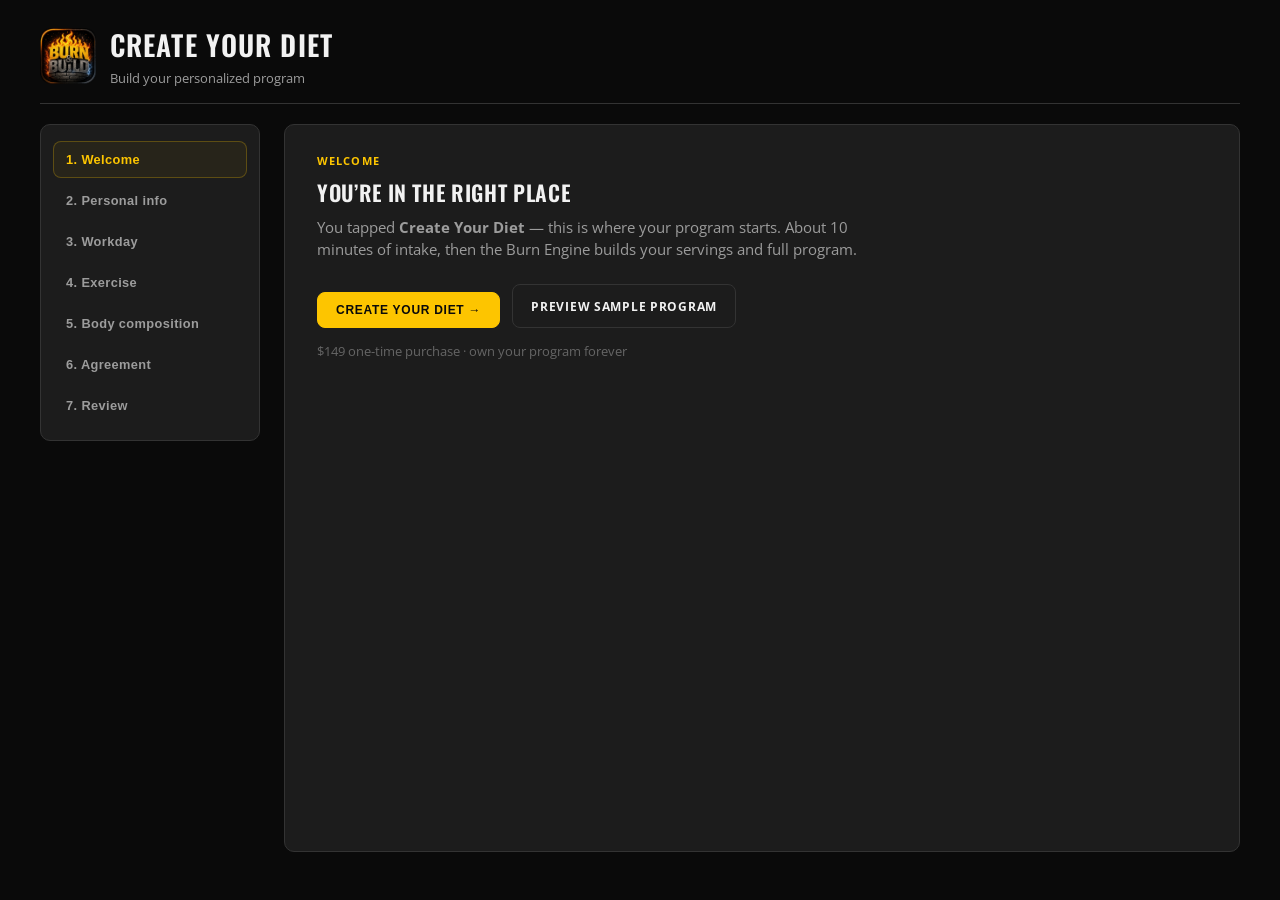
<file: questionnaire/index.html>
<!DOCTYPE html>
<html lang="en">
<head>
  <meta charset="UTF-8" />
  <meta name="viewport" content="width=device-width, initial-scale=1" />
  <title>Burn &amp; Build — Program Questionnaire</title>
  <link rel="preconnect" href="https://fonts.googleapis.com" />
  <link rel="preconnect" href="https://fonts.gstatic.com" crossorigin />
  <link href="https://fonts.googleapis.com/css2?family=Oswald:wght@500;600;700&family=Open+Sans:wght@400;600;700&display=swap" rel="stylesheet" />
  <link rel="stylesheet" href="css/questionnaire.css?v=63" />
</head>
<body>
  <div class="q-app">
    <header class="q-header">
      <div class="q-brand">
        <img class="q-logo" src="../img/brand/bblogo1.png" alt="Burn &amp; Build" width="56" height="56" />
        <div class="q-brand__text">
          <h1 class="q-title">Create Your Diet</h1>
          <p class="q-tag">Build your personalized program</p>
        </div>
      </div>
    </header>

    <div class="q-layout">
      <nav class="q-nav" aria-label="Questionnaire steps">
        <ol class="q-nav__list" id="q-nav-list">
          <li><span class="q-nav__item is-active">1. Welcome</span></li>
        </ol>
      </nav>

      <main class="q-main">
        <form class="q-form" id="q-form" novalidate>
          <section class="q-panel" data-step="0">
            <div class="q-panel__head">
              <p class="q-eyebrow">Welcome</p>
              <h2 class="q-panel__title">You&rsquo;re in the right place</h2>
              <p class="q-panel__lead">
                You tapped <strong>Create Your Diet</strong> — this is where your program starts.
                About 10 minutes of intake, then the Burn Engine builds your servings and full program.
              </p>
            </div>
            <div class="q-intro-actions">
              <button type="button" class="q-btn q-btn--primary" data-q-next>Create your diet →</button>
              <a class="q-btn q-btn--ghost" href="../program-report/?preview=1">Preview sample program</a>
            </div>
            <p class="q-intro-price">$149 one-time purchase · own your program forever</p>
          </section>

          <section class="q-panel q-panel--personal" data-step="1" hidden>
            <div class="q-panel__head">
              <p class="q-eyebrow">Step 2</p>
              <h2 class="q-panel__title">Personal information</h2>
              <p class="q-panel__lead">The basics we need before calculating your servings and food plan.</p>
            </div>
            <div class="q-personal-grid">
              <label class="q-field q-personal-grid__name">
                <span class="q-label">First name</span>
                <input class="q-input" name="preferredName" autocomplete="given-name" required />
              </label>
              <div class="q-field q-personal-grid__date">
                <span class="q-label">Today's date</span>
                <p class="q-static-value" id="q-intake-date-display"></p>
                <input type="hidden" name="intakeDate" />
              </div>

              <div class="q-personal-grid__stack q-personal-grid__contact-left">
                <label class="q-field">
                  <span class="q-label">Phone <span class="q-optional">(optional)</span></span>
                  <input class="q-input" type="tel" name="phone" autocomplete="tel" />
                </label>
                <div class="q-field" role="group" aria-labelledby="q-gender-label">
                  <span class="q-label" id="q-gender-label">Gender</span>
                  <div class="q-segmented q-segmented--pair">
                    <label class="q-segment"><input type="radio" name="sex" value="female" /> Female</label>
                    <label class="q-segment"><input type="radio" name="sex" value="male" /> Male</label>
                  </div>
                </div>
              </div>

              <div class="q-personal-grid__stack q-personal-grid__contact-right">
                <label class="q-field">
                  <span class="q-label">Email</span>
                  <input class="q-input" type="email" name="email" autocomplete="email" required />
                </label>
                <div class="q-newsletter">
                  <p class="q-newsletter__lead">Maybe you&rsquo;d like a touch of motivation going into every weekend.</p>
                  <label class="q-check q-check--compact">
                    <input type="checkbox" name="newsletterOptIn" />
                    <span>Yes, add me to the weekly newsletter</span>
                  </label>
                </div>
              </div>

              <label class="q-field q-personal-grid__height">
                <span class="q-label">Height</span>
                <div class="q-inline">
                  <input class="q-input q-input--short" name="heightFeet" inputmode="numeric" placeholder="ft" />
                  <span class="q-unit">ft</span>
                  <input class="q-input q-input--short" name="heightInchesPart" inputmode="numeric" placeholder="in" />
                  <span class="q-unit">in</span>
                </div>
              </label>
              <label class="q-field q-personal-grid__weight">
                <span class="q-label">Weight</span>
                <div class="q-inline">
                  <input class="q-input q-input--short" name="weight" inputmode="decimal" required />
                  <span class="q-unit">lbs</span>
                </div>
              </label>
              <label class="q-field q-personal-grid__birth">
                <span class="q-label">Birthdate</span>
                <input class="q-input" name="birthDate" type="date" />
              </label>
              <div class="q-field q-personal-grid__age">
                <span class="q-label">Age <span class="q-optional">(from birthdate)</span></span>
                <p class="q-static-value q-static-value--short" id="q-age-display" aria-live="polite"></p>
              </div>
            </div>
          </section>

          <section class="q-panel q-panel--workday" data-step="2" hidden>
            <div class="q-panel__head">
              <p class="q-eyebrow">Step 3</p>
              <h2 class="q-panel__title">Workday &amp; occupation</h2>
              <p class="q-panel__lead">How active is your job, and how stressful is a typical day?</p>
            </div>
            <div class="q-workday">
              <div class="q-field q-choice-group">
                <span class="q-label">Typical exertion at work</span>
                <div class="q-options q-options--cards">
                  <label class="q-radio-card"><input type="radio" name="workPhysical" value="sitting" /><span class="q-radio-card__body"><span class="q-radio-card__title">Sitting</span><span class="q-radio-card__sub">Office, reception, desk work</span></span></label>
                  <label class="q-radio-card"><input type="radio" name="workPhysical" value="feet" /><span class="q-radio-card__body"><span class="q-radio-card__title">Moving</span><span class="q-radio-card__sub">Delivery, warehouse, on your feet</span></span></label>
                  <label class="q-radio-card"><input type="radio" name="workPhysical" value="carrying" /><span class="q-radio-card__body"><span class="q-radio-card__title">Lifting</span><span class="q-radio-card__sub">Heavy physical lifting and carrying</span></span></label>
                </div>
              </div>
              <div class="q-field q-choice-group">
                <span class="q-label">Is your typical day…</span>
                <div class="q-segmented q-segmented--equal">
                  <label class="q-segment"><input type="radio" name="workStress" value="comfortable" /> Comfortable</label>
                  <label class="q-segment"><input type="radio" name="workStress" value="busy" /> Busy</label>
                  <label class="q-segment"><input type="radio" name="workStress" value="stressful" /> Stressful</label>
                </div>
              </div>
            </div>
          </section>

          <section class="q-panel" data-step="3" hidden>
            <div class="q-panel__head">
              <p class="q-eyebrow">Step 4</p>
              <h2 class="q-panel__title">Weekly exercise — next 8 weeks</h2>
              <p class="q-panel__lead">Be realistic about the exercise you will commit to for the next 8 weeks. Conservative is better.</p>
            </div>
            <p class="q-hint">Enter hours per week down to the quarter hour (15 minutes).</p>
            <div class="q-activity-list">
              <label class="q-activity">
                <span class="q-activity__label">SAG — stop &amp; go</span>
                <span class="q-activity__desc">Weight training, racquet sports. Count only time under load or moving — not rest between sets.</span>
                <div class="q-inline">
                  <input class="q-input q-input--short" name="weightTrainingHours" inputmode="decimal" placeholder="0" />
                  <span class="q-unit">hrs / week</span>
                </div>
              </label>
              <label class="q-activity">
                <span class="q-activity__label">Vigorous activity</span>
                <span class="q-activity__desc">Heart rate over 140 BPM — cardiovascular training.</span>
                <div class="q-inline">
                  <input class="q-input q-input--short" name="cardioHours" inputmode="decimal" placeholder="0" />
                  <span class="q-unit">hrs / week</span>
                </div>
                <span class="q-activity__meta" data-hr-cardio>Target zone — BPM</span>
              </label>
              <label class="q-activity">
                <span class="q-activity__label">Moderate activity</span>
                <span class="q-activity__desc">Heart rate under 140 BPM — fat burning pace. Housework and errands count.</span>
                <div class="q-inline">
                  <input class="q-input q-input--short" name="fatBurningHours" inputmode="decimal" placeholder="3" />
                  <span class="q-unit">hrs / week</span>
                </div>
                <span class="q-activity__meta" data-hr-fat>Target zone — BPM</span>
              </label>
            </div>
          </section>

          <section class="q-panel" data-step="4" hidden>
            <div class="q-panel__head">
              <p class="q-eyebrow">Step 5</p>
              <h2 class="q-panel__title">Body composition</h2>
              <p class="q-panel__lead">Required for accurate servings. Body composition drives the whole plan.</p>
            </div>
            <fieldset class="q-field">
              <legend class="q-label">How do you know your body composition?</legend>
              <div class="q-options">
                <label class="q-option"><input type="radio" name="fatSource" value="dexa" /> DEXA scan</label>
                <label class="q-option"><input type="radio" name="fatSource" value="recent" /> Calipers, ultrasound, or BodPod</label>
                <label class="q-option"><input type="radio" name="fatSource" value="guess" /> I'm estimating</label>
              </div>
            </fieldset>
            <label class="q-field">
              <span class="q-label">Body composition</span>
              <div class="q-inline">
                <input class="q-input q-input--short" name="fatPercent" inputmode="decimal" required />
                <span class="q-unit">%</span>
              </div>
            </label>
          </section>

          <section class="q-panel" data-step="5" hidden>
            <div class="q-panel__head">
              <p class="q-eyebrow">Step 6</p>
              <h2 class="q-panel__title">Agreement</h2>
              <p class="q-panel__lead">Required before we calculate your program.</p>
            </div>
            <div class="q-waiver">
              <p>I agree the results of this questionnaire and computer printout are meant to be informative and <strong>are not</strong> a recommendation or a prescription. I also agree I should consult my doctor before making any changes to my diet or exercise habits. In addition I will not hold Kory Edwards or his employees or representatives responsible for damage or injury to my person or property.</p>
            </div>
            <label class="q-check q-check--block">
              <input type="checkbox" name="waiverAccepted" required />
              <span>I have read and agree to the above</span>
            </label>
            <div class="q-grid q-grid--2">
              <label class="q-field">
                <span class="q-label">Signature (type your name)</span>
                <input class="q-input" name="signature" autocomplete="name" />
              </label>
              <label class="q-field">
                <span class="q-label">Date signed</span>
                <input class="q-input" type="date" name="signatureDate" />
              </label>
            </div>
          </section>

          <section class="q-panel" data-step="6" hidden>
            <div class="q-panel__head">
              <p class="q-eyebrow">Step 7</p>
              <h2 class="q-panel__title">Review &amp; continue</h2>
              <p class="q-panel__lead">Confirm your answers, then continue to secure checkout ($149).</p>
            </div>
            <dl class="q-review" id="q-review"></dl>
            <button type="button" class="q-btn q-btn--primary" id="q-continue">Complete purchase →</button>
          </section>
        </form>

        <footer class="q-actions" id="q-actions" hidden>
          <button type="button" class="q-btn q-btn--ghost" data-q-back hidden>Back</button>
          <button type="button" class="q-btn q-btn--primary" data-q-next>Next</button>
        </footer>
      </main>
    </div>
  </div>

  <script type="module" src="js/questionnaire.js?v=63"></script>
</body>
</html>
</file>
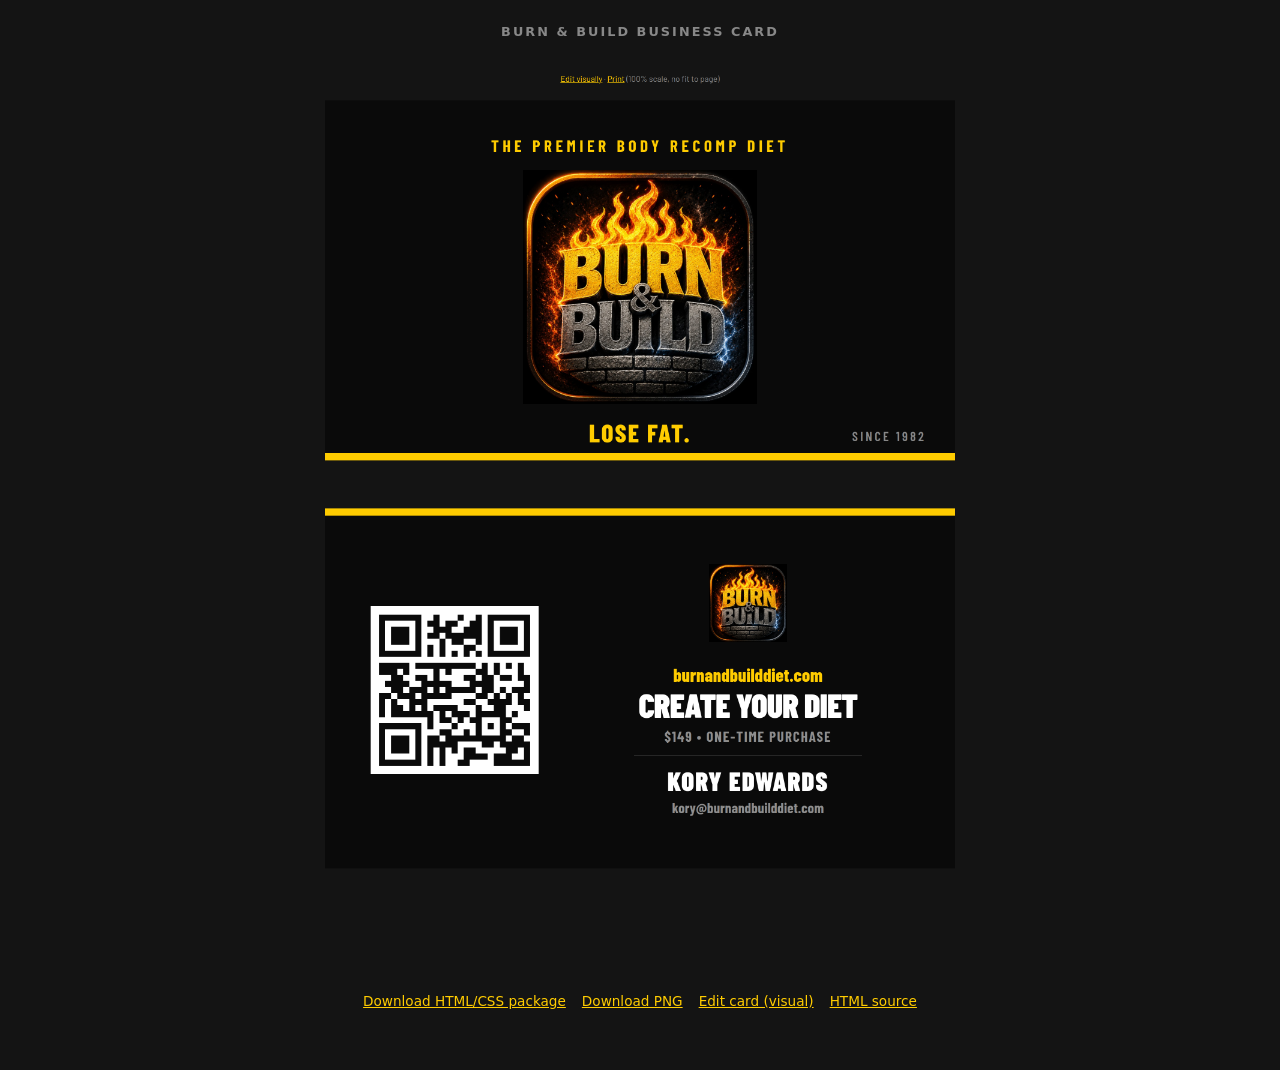
<file: business-card.html>
<!DOCTYPE html>
<html lang="en">
<head>
  <meta charset="UTF-8" />
  <meta name="viewport" content="width=device-width, initial-scale=1" />
  <title>Burn &amp; Build — Business Card</title>
  <style>
    body {
      margin: 0;
      min-height: 100vh;
      background: #141414;
      display: flex;
      flex-direction: column;
      align-items: center;
      padding: 24px 16px 48px;
      gap: 20px;
      font-family: system-ui, sans-serif;
    }

    h1 {
      margin: 0;
      font-size: 0.8rem;
      font-weight: 600;
      letter-spacing: 0.16em;
      text-transform: uppercase;
      color: #888;
    }

    .card-image {
      width: min(100%, 720px);
      height: auto;
      display: block;
    }

    .links {
      display: flex;
      flex-wrap: wrap;
      gap: 16px;
      justify-content: center;
      font-size: 0.85rem;
    }

    .links a { color: #FFCC00; }
  </style>
</head>
<body>
  <h1>Burn &amp; Build Business Card</h1>
  <img
    class="card-image"
    src="img/brand/burn-and-build-card-from-html.png"
    alt="Burn and Build business card — front and back"
    width="2100"
    height="2600"
  />
  <p class="links">
    <a href="downloads/burn-and-build-business-card.zip" download>Download HTML/CSS package</a>
    <a href="img/brand/burn-and-build-card-from-html.png" download>Download PNG</a>
    <a href="business-card-editor.html">Edit card (visual)</a>
    <a href="business-card-mockup.html">HTML source</a>
  </p>
</body>
</html>
</file>
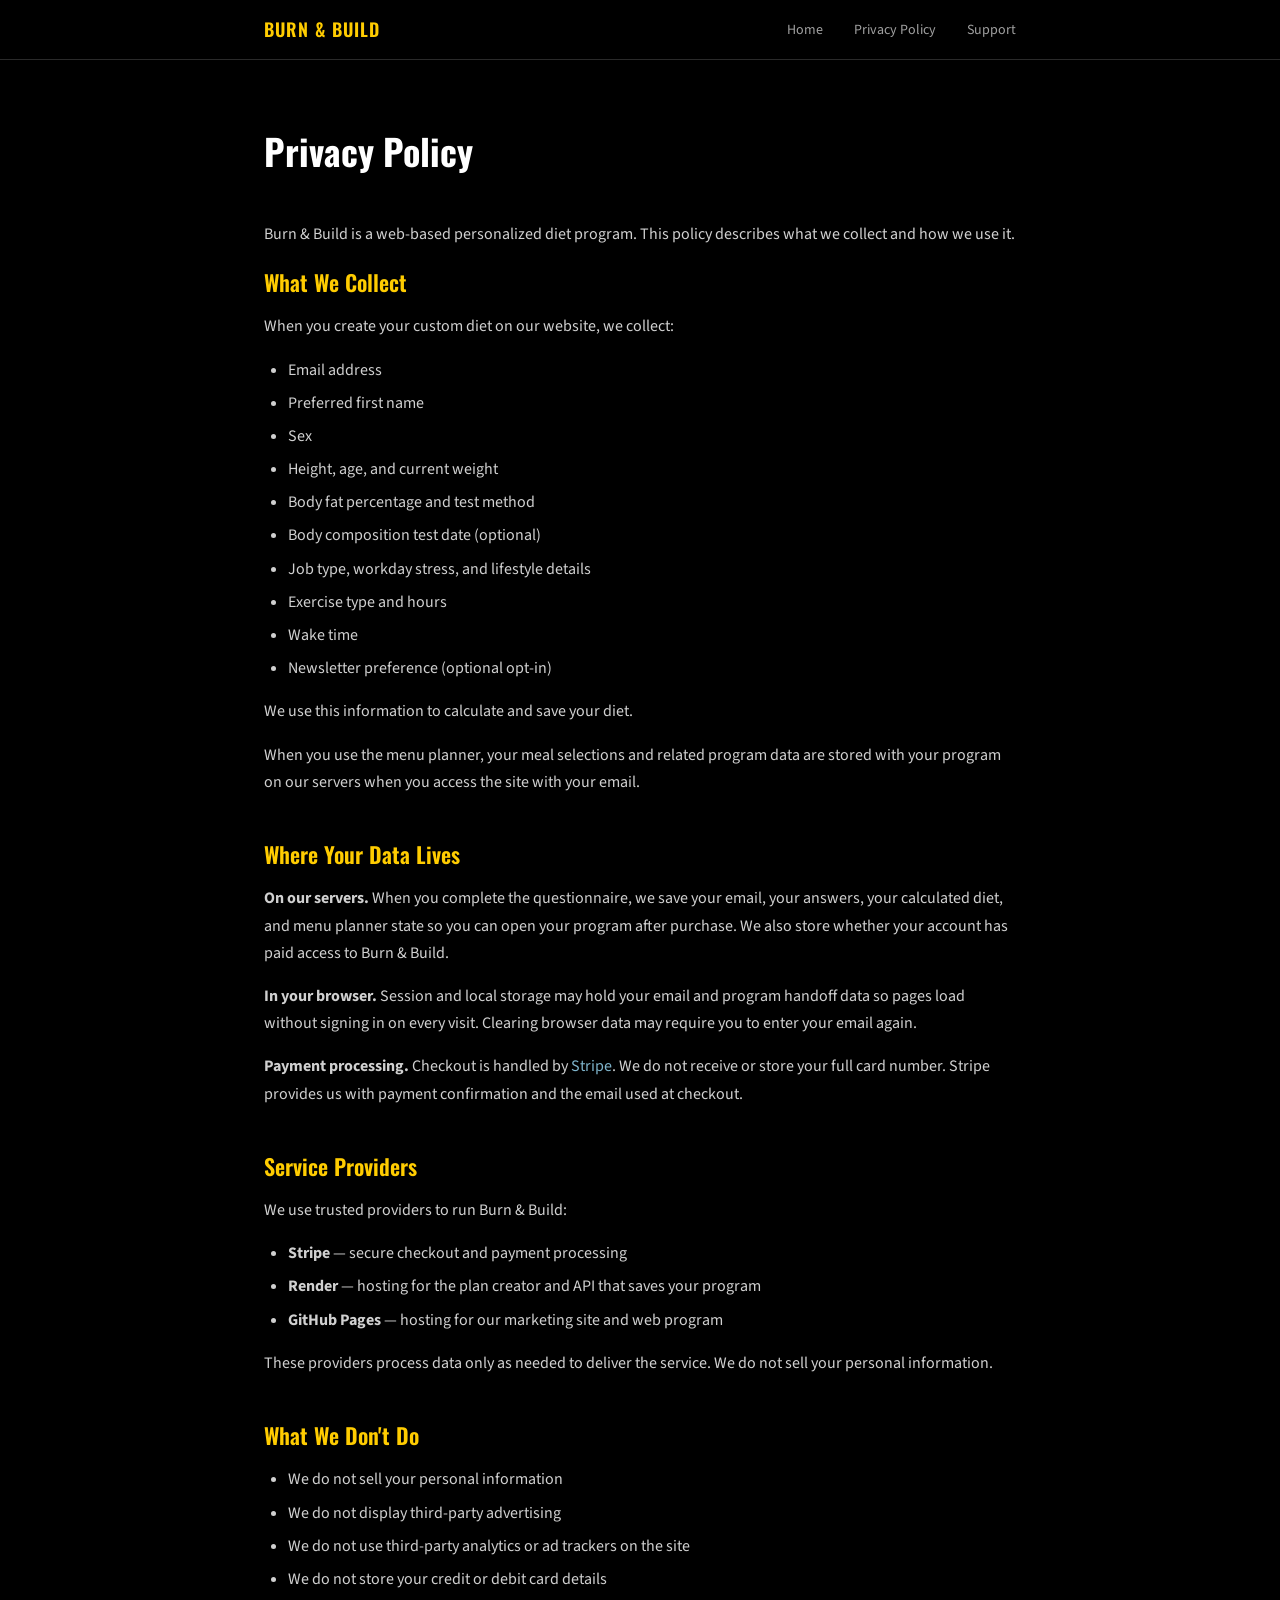
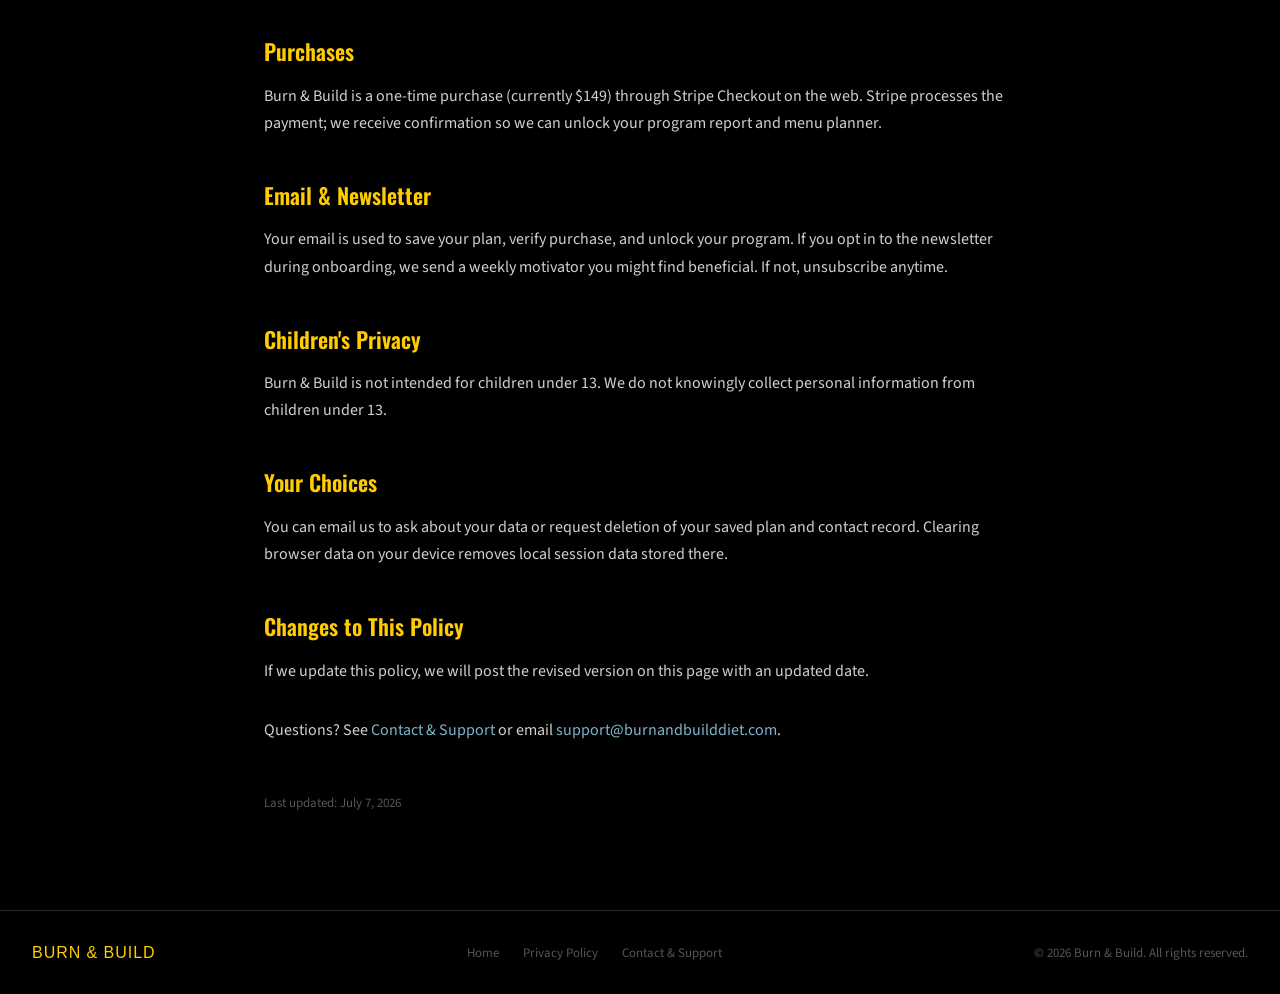
<file: privacypolicy.html>
<!DOCTYPE html>
<html lang="en">
<head>
    <meta charset="UTF-8">
    <meta name="viewport" content="width=device-width, initial-scale=1.0">
    <title>Burn & Build — Privacy Policy</title>
    <link rel="icon" type="image/x-icon" href="favicon.ico">
<link rel="icon" type="image/png" sizes="32x32" href="favicon-32x32.png">
<link rel="icon" type="image/png" sizes="16x16" href="favicon-16x16.png">
<link rel="apple-touch-icon" sizes="180x180" href="apple-touch-icon.png">    <link rel="apple-touch-icon" href="apple-touch-icon.png">
    <link rel="preconnect" href="https://fonts.googleapis.com">
    <link rel="preconnect" href="https://fonts.gstatic.com" crossorigin>
    <link href="https://fonts.googleapis.com/css2?family=Oswald:wght@400;500;600;700&family=Source+Sans+3:ital,wght@0,300;0,400;0,600;0,700;1,400&display=swap" rel="stylesheet">
    <style>
        :root {
            --ember: #FFCC00;
            --steel-light: #7FB5CC;
            --steel-mid: #3A6A80;
            --ash: #A0A0A0;
            --void: #000000;
            --card-bg: #1A1A1A;
            --card-border: #2A2A2A;
        }

        * { margin: 0; padding: 0; box-sizing: border-box; }

        body {
            font-family: 'Source Sans 3', sans-serif;
            background: var(--void);
            color: #D0D0D0;
            line-height: 1.7;
        }

        nav {
            background: rgba(0,0,0,0.9);
            border-bottom: 1px solid var(--card-border);
            padding: 14px 0;
        }

        nav .nav-inner {
            max-width: 800px;
            margin: 0 auto;
            padding: 0 24px;
            display: flex;
            justify-content: space-between;
            align-items: center;
        }

        nav .nav-brand {
            font-family: 'Oswald', sans-serif;
            font-size: 18px;
            font-weight: 600;
            color: var(--ember);
            letter-spacing: 1px;
            text-transform: uppercase;
            text-decoration: none;
        }

        nav .nav-links a {
            color: var(--ash);
            text-decoration: none;
            font-size: 14px;
            margin-left: 28px;
            transition: color 0.2s;
        }

        nav .nav-links a:hover { color: white; }

        .content {
            max-width: 800px;
            margin: 0 auto;
            padding: 60px 24px 80px;
        }

        h1 {
            font-family: 'Oswald', sans-serif;
            font-size: 36px;
            font-weight: 700;
            color: white;
            margin-bottom: 40px;
        }

        h2 {
            font-family: 'Oswald', sans-serif;
            font-size: 22px;
            font-weight: 600;
            color: var(--ember);
            margin-top: 40px;
            margin-bottom: 12px;
        }

        h2:first-of-type {
            margin-top: 0;
        }

        p {
            margin-bottom: 16px;
            font-size: 16px;
        }

        ul {
            margin: 0 0 16px 24px;
        }

        li {
            margin-bottom: 6px;
            font-size: 16px;
        }

        .divider {
            width: 60px;
            height: 2px;
            background: var(--ember);
            margin: 48px 0;
        }

        a {
            color: var(--steel-light);
            text-decoration: none;
        }

        a:hover { color: white; }

        .contact-card {
            background: var(--card-bg);
            border: 1px solid var(--card-border);
            border-radius: 12px;
            padding: 28px 24px;
            margin-top: 16px;
        }

        .contact-card p {
            margin-bottom: 8px;
        }

        .last-updated {
            font-size: 13px;
            color: #555;
            margin-top: 48px;
        }

        footer {
            border-top: 1px solid var(--card-border);
            padding: 28px 32px;
            display: flex;
            align-items: center;
            justify-content: space-between;
            flex-wrap: wrap;
            gap: 16px;
            font-size: 13px;
            color: #555;
        }

        .nav-toggle {
          display: none;
          flex-direction: column;
          gap: 5px;
          cursor: pointer;
          background: none;
          border: none;
          padding: 4px;
        }
        .nav-toggle span {
          display: block;
          width: 24px;
          height: 2px;
          background: #aaa;
          border-radius: 2px;
        }
        @media (max-width: 680px) {
          nav { position: relative; }
          .nav-inner { flex-wrap: nowrap; }
          .nav-toggle { display: flex; }
          .nav-links {
            display: none;
            flex-direction: column;
            position: absolute;
            top: 52px;
            left: 0;
            right: 0;
            background: rgba(0,0,0,0.97);
            padding: 20px 24px;
            gap: 18px;
            border-bottom: 1px solid #2A2A2A;
            z-index: 200;
          }
          .nav-links.open { display: flex; }
          footer { flex-direction: column; align-items: center; text-align: center; }
        }
    </style>
</head>
<body>

        <nav>
        <div class="nav-inner">
            <a href="/" class="nav-brand">BURN &amp; BUILD</a>
            <button class="nav-toggle" onclick="this.nextElementSibling.classList.toggle('open')" aria-label="Menu"><span></span><span></span><span></span></button>
            <div class="nav-links">
                <a href="/">Home</a>
                <a href="/privacypolicy">Privacy Policy</a>
                <a href="/support">Support</a>
            </div>
        </div>
    </nav>

    <div class="content">

        <h1 id="privacy">Privacy Policy</h1>

        <p>Burn &amp; Build is a web-based personalized diet program. This policy describes what we collect and how we use it.</p>

        <h2>What We Collect</h2>
        <p>When you create your custom diet on our website, we collect:</p>
        <ul>
            <li>Email address</li>
            <li>Preferred first name</li>
            <li>Sex</li>
            <li>Height, age, and current weight</li>
            <li>Body fat percentage and test method</li>
            <li>Body composition test date (optional)</li>
            <li>Job type, workday stress, and lifestyle details</li>
            <li>Exercise type and hours</li>
            <li>Wake time</li>
            <li>Newsletter preference (optional opt-in)</li>
        </ul>
        <p>We use this information to calculate and save your diet.</p>
        <p>When you use the menu planner, your meal selections and related program data are stored with your program on our servers when you access the site with your email.</p>

        <h2>Where Your Data Lives</h2>
        <p><strong>On our servers.</strong> When you complete the questionnaire, we save your email, your answers, your calculated diet, and menu planner state so you can open your program after purchase. We also store whether your account has paid access to Burn &amp; Build.</p>
        <p><strong>In your browser.</strong> Session and local storage may hold your email and program handoff data so pages load without signing in on every visit. Clearing browser data may require you to enter your email again.</p>
        <p><strong>Payment processing.</strong> Checkout is handled by <a href="https://stripe.com/privacy" target="_blank" rel="noopener">Stripe</a>. We do not receive or store your full card number. Stripe provides us with payment confirmation and the email used at checkout.</p>

        <h2>Service Providers</h2>
        <p>We use trusted providers to run Burn &amp; Build:</p>
        <ul>
            <li><strong>Stripe</strong> — secure checkout and payment processing</li>
            <li><strong>Render</strong> — hosting for the plan creator and API that saves your program</li>
            <li><strong>GitHub Pages</strong> — hosting for our marketing site and web program</li>
        </ul>
        <p>These providers process data only as needed to deliver the service. We do not sell your personal information.</p>

        <h2>What We Don't Do</h2>
        <ul>
            <li>We do not sell your personal information</li>
            <li>We do not display third-party advertising</li>
            <li>We do not use third-party analytics or ad trackers on the site</li>
            <li>We do not store your credit or debit card details</li>
        </ul>

        <h2>Purchases</h2>
        <p>Burn &amp; Build is a one-time purchase (currently $149) through Stripe Checkout on the web. Stripe processes the payment; we receive confirmation so we can unlock your program report and menu planner.</p>

        <h2>Email &amp; Newsletter</h2>
        <p>Your email is used to save your plan, verify purchase, and unlock your program. If you opt in to the newsletter during onboarding, we send a weekly motivator you might find beneficial. If not, unsubscribe anytime.</p>

        <h2>Children's Privacy</h2>
        <p>Burn &amp; Build is not intended for children under 13. We do not knowingly collect personal information from children under 13.</p>

        <h2>Your Choices</h2>
        <p>You can email us to ask about your data or request deletion of your saved plan and contact record. Clearing browser data on your device removes local session data stored there.</p>

        <h2>Changes to This Policy</h2>
        <p>If we update this policy, we will post the revised version on this page with an updated date.</p>

        <p style="margin-top: 32px;">Questions? See <a href="/support">Contact &amp; Support</a> or email <a href="mailto:support@burnandbuilddiet.com">support@burnandbuilddiet.com</a>.</p>

        <p class="last-updated">Last updated: July 7, 2026</p>

    </div>

        <footer style="border-top: 1px solid #2A2A2A; padding: 28px 32px; display: flex; align-items: center; justify-content: space-between; flex-wrap: wrap; gap: 16px;">
        <a href="/" style="font-family: Impact, 'Arial Narrow', sans-serif; font-weight: 400; font-size: 16px; color: #FFCC00; text-decoration: none; letter-spacing: 0.06em; text-transform: uppercase;">Burn &amp; Build</a>
        <div style="display: flex; gap: 24px;">
            <a href="/" style="color: #555; text-decoration: none; font-size: 13px;">Home</a>
            <a href="/privacypolicy" style="color: #555; text-decoration: none; font-size: 13px;">Privacy Policy</a>
            <a href="/support" style="color: #555; text-decoration: none; font-size: 13px;">Contact &amp; Support</a>
        </div>
        <span style="color: #555; font-size: 13px;">&copy; 2026 Burn &amp; Build. All rights reserved.</span>
    </footer>

</body>
</html>
</file>
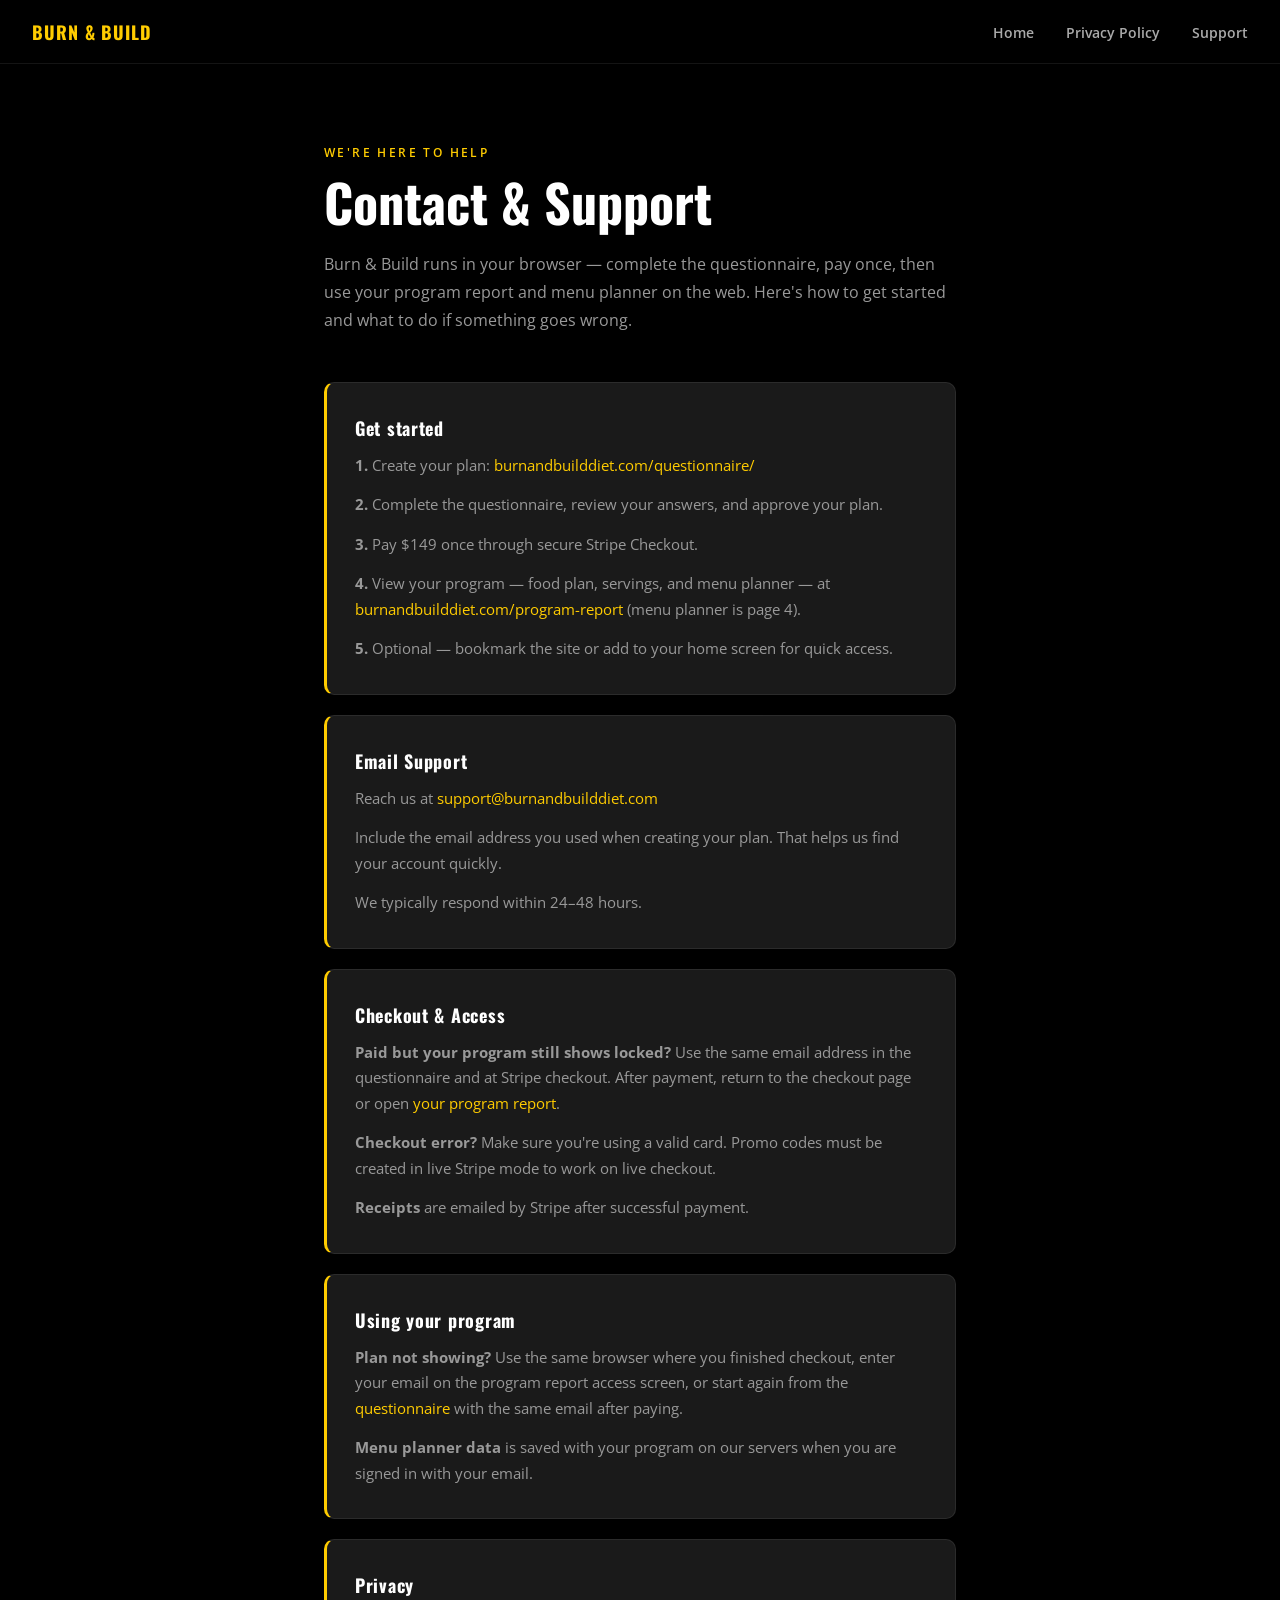
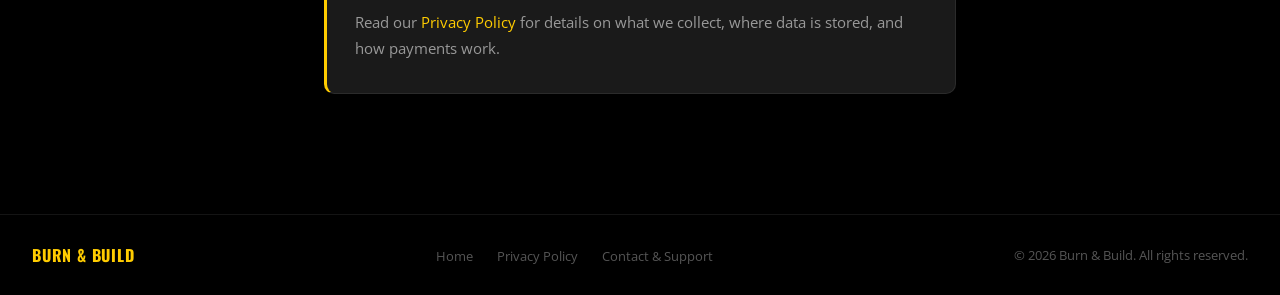
<file: support.html>
<!DOCTYPE html>
<html lang="en">
<head>
  <meta charset="UTF-8" />
  <meta name="viewport" content="width=device-width, initial-scale=1.0" />
  <title>Contact & Support — Burn & Build</title>
  <link rel="icon" type="image/x-icon" href="favicon.ico">
<link rel="icon" type="image/png" sizes="32x32" href="favicon-32x32.png">
<link rel="icon" type="image/png" sizes="16x16" href="favicon-16x16.png">
<link rel="apple-touch-icon" sizes="180x180" href="apple-touch-icon.png">  <link rel="preconnect" href="https://fonts.googleapis.com">
  <link href="https://fonts.googleapis.com/css2?family=Oswald:wght@400;500;600;700;900&family=Open+Sans:ital,wght@0,400;0,600;1,400&display=swap" rel="stylesheet">
  <style>
    *, *::before, *::after { box-sizing: border-box; margin: 0; padding: 0; }

    :root {
      --fire: #FFCC00;
      --text: #FFFFFF;
      --muted: #999;
      --border: rgba(255,255,255,0.08);
    }

    body {
      background: #000;
      color: var(--text);
      font-family: 'Open Sans', sans-serif;
      min-height: 100vh;
    }

    /* NAV */
    nav {
      display: flex;
      align-items: center;
      justify-content: space-between;
      padding: 0 32px;
      height: 64px;
      background: rgba(0,0,0,0.95);
      border-bottom: 1px solid var(--border);
      position: sticky;
      top: 0;
      z-index: 100;
    }
    .nav-brand {
      font-family: 'Oswald', sans-serif;
      font-weight: 900;
      font-size: 18px;
      letter-spacing: 0.05em;
      color: var(--fire);
      text-decoration: none;
    }
    .nav-links { display: flex; gap: 32px; list-style: none; }
    .nav-links a {
      color: #aaa;
      text-decoration: none;
      font-family: 'Open Sans', sans-serif;
      font-size: 14px;
      font-weight: 600;
      transition: color 0.2s;
    }
    .nav-links a:hover { color: var(--text); }

    /* PAGE */
    .page {
      max-width: 680px;
      margin: 0 auto;
      padding: 80px 24px 100px;
    }

    .eyebrow {
      font-family: 'Open Sans', sans-serif;
      font-weight: 600;
      font-size: 12px;
      letter-spacing: 0.2em;
      text-transform: uppercase;
      color: var(--fire);
      margin-bottom: 14px;
    }

    h1 {
      font-family: 'Oswald', sans-serif;
      font-weight: 900;
      font-size: clamp(32px, 5vw, 52px);
      line-height: 1.05;
      margin-bottom: 20px;
    }

    .intro {
      font-size: 16px;
      color: var(--muted);
      line-height: 1.75;
      margin-bottom: 48px;
    }

    /* CARDS */
    .card {
      background: #1A1A1A;
      border: 1px solid var(--border);
      border-left: 3px solid var(--fire);
      border-radius: 10px;
      padding: 32px 28px;
      margin-bottom: 20px;
    }

    .card h2 {
      font-family: 'Oswald', sans-serif;
      font-weight: 800;
      font-size: 18px;
      letter-spacing: 0.04em;
      margin-bottom: 12px;
    }

    .card p {
      font-size: 15px;
      color: var(--muted);
      line-height: 1.7;
      margin-bottom: 14px;
    }

    .card p:last-child { margin-bottom: 0; }

    .card a {
      color: var(--fire);
      text-decoration: none;
    }
    .card a:hover { text-decoration: underline; }

    .response-time {
      font-size: 13px;
      color: #555;
      margin-top: 8px;
    }

    /* FOOTER */
    footer {
      border-top: 1px solid var(--border);
      padding: 28px 32px;
      display: flex;
      align-items: center;
      justify-content: space-between;
      flex-wrap: wrap;
      gap: 16px;
    }
    .footer-brand {
      font-family: 'Oswald', sans-serif;
      font-weight: 900;
      font-size: 16px;
      color: var(--fire);
      text-decoration: none;
      letter-spacing: 0.05em;
    }
    .footer-links { display: flex; gap: 24px; list-style: none; flex-wrap: wrap; }
    .footer-links a {
      color: #555;
      text-decoration: none;
      font-size: 13px;
      transition: color 0.2s;
    }
    .footer-links a:hover { color: var(--fire); }
    .footer-copy { color: #555; font-size: 13px; }

    @media (max-width: 600px) {
      nav { padding: 0 16px; }
      footer { flex-direction: column; align-items: center; text-align: center; padding: 28px 20px; }
      .footer-links { justify-content: center; }
    }

    .nav-toggle {
      display: none;
      flex-direction: column;
      gap: 5px;
      cursor: pointer;
      background: none;
      border: none;
      padding: 4px;
    }
    .nav-toggle span {
      display: block;
      width: 24px;
      height: 2px;
      background: #aaa;
      border-radius: 2px;
    }
    @media (max-width: 680px) {
      nav { padding: 0 18px; position: relative; }
      .nav-toggle { display: flex; }
      .nav-links {
        display: none;
        flex-direction: column;
        position: absolute;
        top: 64px;
        left: 0;
        right: 0;
        background: rgba(0,0,0,0.97);
        padding: 20px 24px;
        gap: 18px;
        border-bottom: 1px solid rgba(255,255,255,0.08);
        z-index: 200;
      }
      .nav-links.open { display: flex; }
      .nav-links li { list-style: none; }
      footer { flex-direction: column; align-items: center; text-align: center; padding: 28px 20px; }
      .footer-links { justify-content: center; }
    }
  </style>
</head>
<body>

    <nav>
    <a class="nav-brand" href="/">BURN &amp; BUILD</a>
    <button class="nav-toggle" onclick="this.nextElementSibling.classList.toggle('open')" aria-label="Menu"><span></span><span></span><span></span></button>
    <ul class="nav-links">
      <li><a href="/">Home</a></li>
      <li><a href="/privacypolicy">Privacy Policy</a></li>
      <li><a href="/support">Support</a></li>
    </ul>
  </nav>

  <div class="page">
    <p class="eyebrow">We're here to help</p>
    <h1>Contact &amp; Support</h1>
    <p class="intro">Burn &amp; Build runs in your browser — complete the questionnaire, pay once, then use your program report and menu planner on the web. Here's how to get started and what to do if something goes wrong.</p>

    <div class="card">
      <h2>Get started</h2>
      <p><strong>1.</strong> Create your plan: <a href="/questionnaire/#welcome">burnandbuilddiet.com/questionnaire/</a></p>
      <p><strong>2.</strong> Complete the questionnaire, review your answers, and approve your plan.</p>
      <p><strong>3.</strong> Pay $149 once through secure Stripe Checkout.</p>
      <p><strong>4.</strong> View your program — food plan, servings, and menu planner — at <a href="/program-report/?page=menuplanner">burnandbuilddiet.com/program-report</a> (menu planner is page 4).</p>
      <p><strong>5.</strong> Optional — bookmark the site or add to your home screen for quick access.</p>
    </div>

    <div class="card">
      <h2>Email Support</h2>
      <p>Reach us at <a href="mailto:support@burnandbuilddiet.com">support@burnandbuilddiet.com</a></p>
      <p>Include the email address you used when creating your plan. That helps us find your account quickly.</p>
      <p class="response-time">We typically respond within 24–48 hours.</p>
    </div>

    <div class="card">
      <h2>Checkout &amp; Access</h2>
      <p><strong>Paid but your program still shows locked?</strong> Use the same email address in the questionnaire and at Stripe checkout. After payment, return to the checkout page or open <a href="/program-report/">your program report</a>.</p>
      <p><strong>Checkout error?</strong> Make sure you're using a valid card. Promo codes must be created in live Stripe mode to work on live checkout.</p>
      <p><strong>Receipts</strong> are emailed by Stripe after successful payment.</p>
    </div>

    <div class="card">
      <h2>Using your program</h2>
      <p><strong>Plan not showing?</strong> Use the same browser where you finished checkout, enter your email on the program report access screen, or start again from the <a href="/questionnaire/#welcome">questionnaire</a> with the same email after paying.</p>
      <p><strong>Menu planner data</strong> is saved with your program on our servers when you are signed in with your email.</p>
    </div>

    <div class="card">
      <h2>Privacy</h2>
      <p>Read our <a href="/privacypolicy">Privacy Policy</a> for details on what we collect, where data is stored, and how payments work.</p>
    </div>

  </div>

  <footer>
    <a class="footer-brand" href="/">BURN &amp; BUILD</a>
    <ul class="footer-links">
      <li><a href="/">Home</a></li>
      <li><a href="/privacypolicy">Privacy Policy</a></li>
      <li><a href="/support">Contact &amp; Support</a></li>
    </ul>
    <span class="footer-copy">&copy; 2026 Burn &amp; Build. All rights reserved.</span>
  </footer>

</body>
</html>
</file>
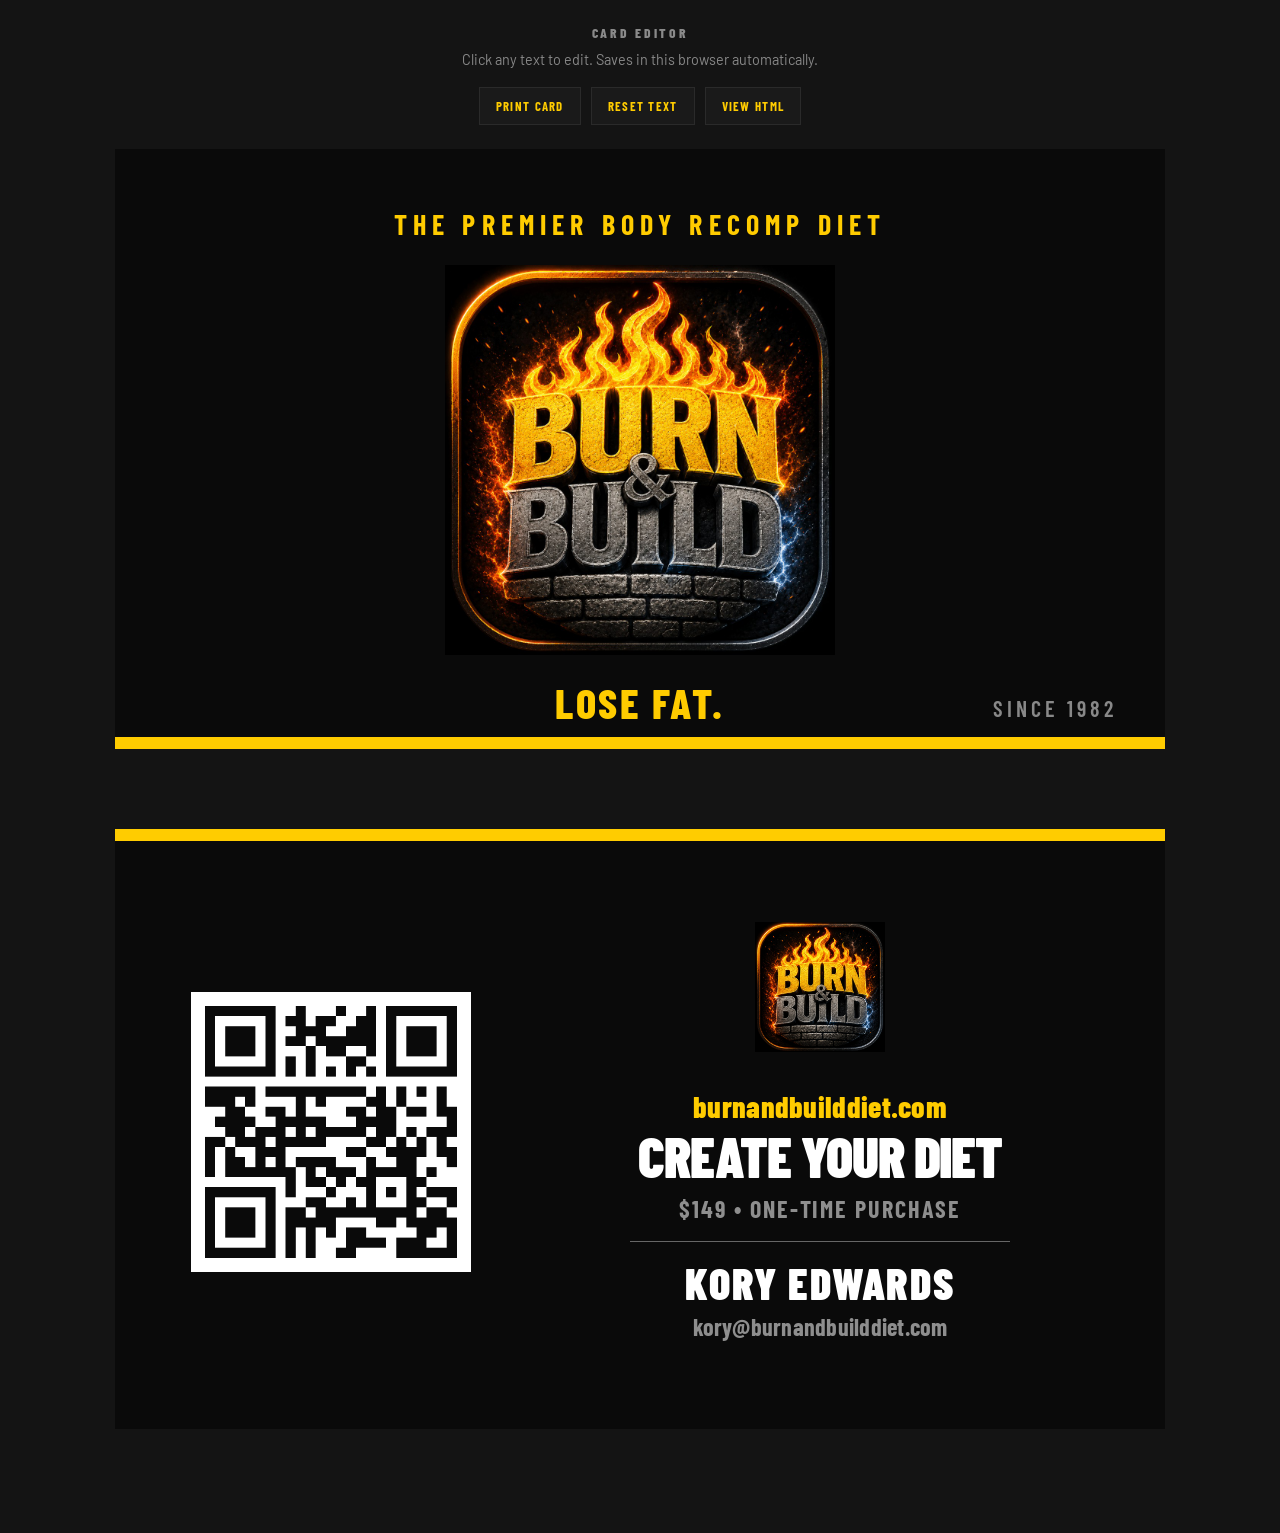
<file: business-card-package/business-card-editor.html>
<!DOCTYPE html>
<html lang="en">
<head>
  <meta charset="UTF-8" />
  <meta name="viewport" content="width=device-width, initial-scale=1.0" />
  <title>Burn &amp; Build — Card Editor</title>
  <link rel="preconnect" href="https://fonts.googleapis.com" />
  <link href="https://fonts.googleapis.com/css2?family=Barlow+Condensed:wght@400;600;700;800;900&family=Barlow:wght@400;500;600&display=swap" rel="stylesheet" />
  <link rel="stylesheet" href="css/business-card.css" />
  <style>
    body {
      min-height: 100vh;
      background: #141414;
      color: #D4D4D4;
      font-family: 'Barlow', sans-serif;
      padding: 24px 20px 64px;
    }

    .editor-bar {
      max-width: 640px;
      margin: 0 auto 24px;
      text-align: center;
    }

    .editor-bar h1 {
      font-family: 'Barlow Condensed', sans-serif;
      font-weight: 800;
      font-size: 0.85rem;
      letter-spacing: 0.2em;
      text-transform: uppercase;
      color: #8A8A8A;
      margin-bottom: 8px;
    }

    .editor-bar p {
      font-size: 0.9rem;
      color: #888;
      line-height: 1.5;
      margin-bottom: 16px;
    }

    .editor-actions {
      display: flex;
      flex-wrap: wrap;
      gap: 10px;
      justify-content: center;
    }

    .editor-actions button,
    .editor-actions a {
      font-family: 'Barlow Condensed', sans-serif;
      font-weight: 700;
      font-size: 0.8rem;
      letter-spacing: 0.1em;
      text-transform: uppercase;
      padding: 10px 16px;
      border: 1px solid #2A2A2A;
      background: #1A1A1A;
      color: #FFCC00;
      text-decoration: none;
      cursor: pointer;
    }

    .editor-actions button:hover,
    .editor-actions a:hover { border-color: #FFCC00; }

    .saved-toast {
      position: fixed;
      bottom: 24px;
      left: 50%;
      transform: translateX(-50%);
      background: #1A1A1A;
      border: 1px solid #FFCC00;
      color: #FFCC00;
      font-size: 0.8rem;
      padding: 8px 16px;
      opacity: 0;
      pointer-events: none;
      transition: opacity 0.2s;
    }

    .saved-toast.show { opacity: 1; }

    @media print {
      body { background: #fff; padding: 0.5in; }
      .editor-bar, .saved-toast { display: none; }
      .biz-card { box-shadow: none; border: 1px dashed #ccc; }
    }
  </style>
</head>
<body>

  <header class="editor-bar">
    <h1>Card Editor</h1>
    <p>Click any text to edit. Saves in this browser automatically.</p>
    <div class="editor-actions">
      <button type="button" onclick="window.print()">Print card</button>
      <button type="button" id="btn-reset">Reset text</button>
      <a href="business-card-mockup.html">View HTML</a>
    </div>
  </header>

  <div class="card-viewport">
    <div class="card-stage">
      <div class="biz-card card-front">
        <p class="card-eyebrow" contenteditable="true" data-field="eyebrow">The Premier Body Recomp Diet</p>
        <img class="card-logo" src="img/brand/bblogo.png" alt="Burn &amp; Build" />
        <p class="card-tagline">
          <span class="accent" contenteditable="true" data-field="tagline1">Lose Fat.</span><br />
          <span contenteditable="true" data-field="tagline2">Keep Your Muscle.</span>
        </p>
        <span class="card-since" contenteditable="true" data-field="since">Since 1982</span>
      </div>

      <div class="biz-card card-back">
        <div class="qr-block">
          <img src="img/brand/qr-burnandbuilddiet.png" alt="QR code" />
        </div>
        <div class="back-copy">
          <img class="back-logo" src="img/brand/bblogo.png" alt="" aria-hidden="true" />
          <div class="back-url" contenteditable="true" data-field="url">burnandbuilddiet.com</div>
          <div class="back-cta" contenteditable="true" data-field="cta">Create Your Diet</div>
          <div class="back-price" contenteditable="true" data-field="price">$149 • One-Time Purchase</div>
          <div class="back-divider"></div>
          <div class="back-name" contenteditable="true" data-field="name">KORY EDWARDS</div>
          <div class="back-email" contenteditable="true" data-field="email">kory@burnandbuilddiet.com</div>
        </div>
      </div>
    </div>
  </div>

  <div class="saved-toast" id="toast">Saved</div>

  <script>
    (function () {
      var STORAGE_KEY = 'burnandbuild-card-editor-v1';
      var DEFAULTS = {
        eyebrow: 'The Premier Body Recomp Diet',
        tagline1: 'Lose Fat.',
        tagline2: 'Keep Your Muscle.',
        since: 'Since 1982',
        url: 'burnandbuilddiet.com',
        cta: 'Create Your Diet',
        price: '$149 • One-Time Purchase',
        name: 'KORY EDWARDS',
        email: 'kory@burnandbuilddiet.com'
      };

      var toast = document.getElementById('toast');
      var toastTimer;

      function showToast(msg) {
        toast.textContent = msg || 'Saved';
        toast.classList.add('show');
        clearTimeout(toastTimer);
        toastTimer = setTimeout(function () { toast.classList.remove('show'); }, 1200);
      }

      function readFields() {
        var data = {};
        document.querySelectorAll('[data-field]').forEach(function (el) {
          data[el.getAttribute('data-field')] = el.textContent.trim();
        });
        return data;
      }

      function writeFields(data) {
        document.querySelectorAll('[data-field]').forEach(function (el) {
          var key = el.getAttribute('data-field');
          if (data[key] != null) el.textContent = data[key];
        });
      }

      function save() {
        try {
          localStorage.setItem(STORAGE_KEY, JSON.stringify(readFields()));
          showToast('Saved');
        } catch (e) {}
      }

      function load() {
        try {
          var raw = localStorage.getItem(STORAGE_KEY);
          if (raw) writeFields(JSON.parse(raw));
        } catch (e) {}
      }

      document.querySelectorAll('[contenteditable="true"]').forEach(function (el) {
        el.addEventListener('blur', save);
        el.addEventListener('keydown', function (e) {
          if (e.key === 'Enter') { e.preventDefault(); el.blur(); }
        });
      });

      document.getElementById('btn-reset').addEventListener('click', function () {
        if (confirm('Reset all card text to defaults?')) {
          writeFields(DEFAULTS);
          save();
        }
      });

      load();
    })();
  </script>
</body>
</html>
</file>
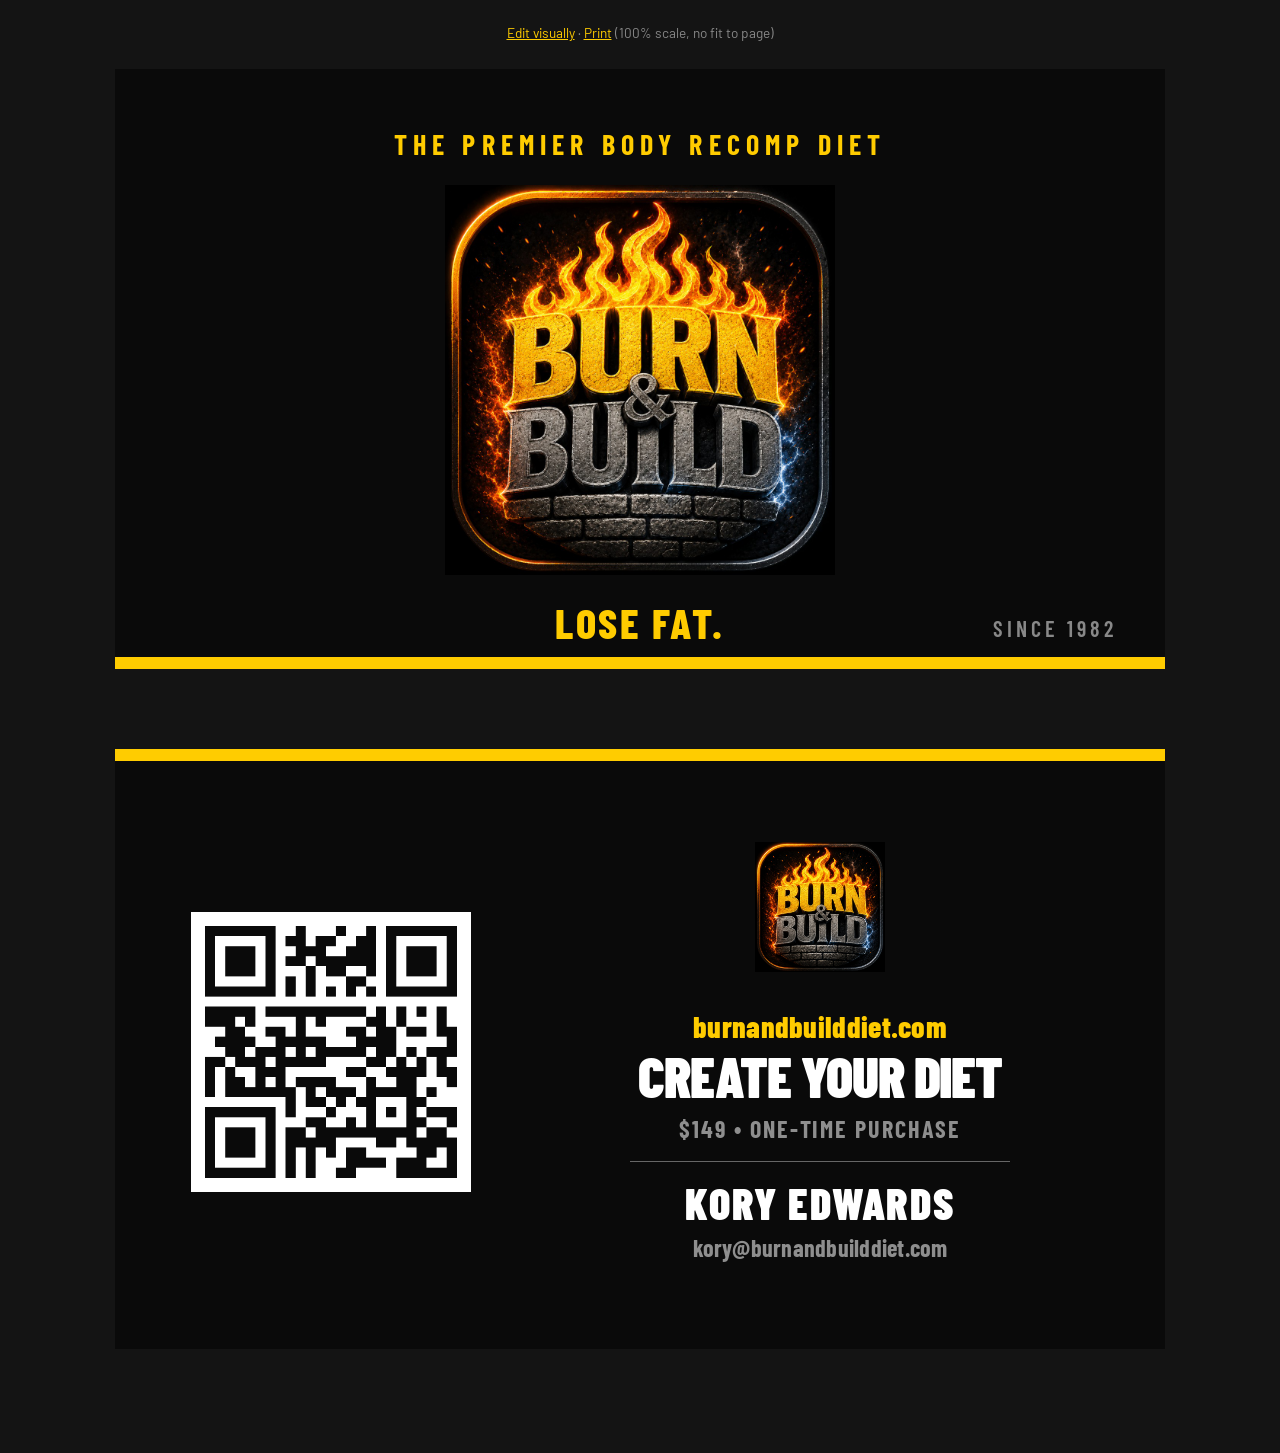
<file: business-card-package/business-card-mockup.html>
<!DOCTYPE html>
<html lang="en">
<head>
  <meta charset="UTF-8" />
  <meta name="viewport" content="width=device-width, initial-scale=1.0" />
  <title>Burn &amp; Build — Business Card</title>
  <link rel="preconnect" href="https://fonts.googleapis.com" />
  <link href="https://fonts.googleapis.com/css2?family=Barlow+Condensed:wght@400;600;700;800;900&family=Barlow:wght@400;500;600&display=swap" rel="stylesheet" />
  <link rel="stylesheet" href="css/business-card.css" />
  <style>
    body {
      min-height: 100vh;
      background: #141414;
      color: #D4D4D4;
      font-family: 'Barlow', sans-serif;
      padding: 24px 20px 64px;
    }

    .page-bar {
      max-width: 640px;
      margin: 0 auto 28px;
      text-align: center;
      font-size: 0.85rem;
      color: #888;
    }

    .page-bar a { color: #FFCC00; }

    @media print {
      body { background: #fff; padding: 0.5in; }
      .page-bar { display: none; }
      .biz-card { box-shadow: none; border: 1px dashed #ccc; }
    }
  </style>
</head>
<body>

  <p class="page-bar">
    <a href="business-card-editor.html">Edit visually</a> ·
    <a href="#" onclick="window.print(); return false;">Print</a> (100% scale, no fit to page)
  </p>

  <div class="card-viewport">
    <div class="card-stage">
      <div class="biz-card card-front">
        <p class="card-eyebrow">The Premier Body Recomp Diet</p>
        <img class="card-logo" src="img/brand/bblogo.png" alt="Burn &amp; Build" />
        <p class="card-tagline">
          <span class="accent">Lose Fat.</span><br />
          Keep Your Muscle.
        </p>
        <span class="card-since">Since 1982</span>
      </div>

      <div class="biz-card card-back">
        <div class="qr-block">
          <img src="img/brand/qr-burnandbuilddiet.png" alt="QR code — burnandbuilddiet.com" />
        </div>
        <div class="back-copy">
          <img class="back-logo" src="img/brand/bblogo.png" alt="" aria-hidden="true" />
          <div class="back-url">burnandbuilddiet.com</div>
          <div class="back-cta">Create Your Diet</div>
          <div class="back-price">$149 • One-Time Purchase</div>
          <div class="back-divider"></div>
          <div class="back-name">KORY EDWARDS</div>
          <div class="back-email">kory@burnandbuilddiet.com</div>
        </div>
      </div>
    </div>
  </div>

</body>
</html>
</file>
<file: css/tokens.css>
/* Burn & Build — shared brand tokens (yellow, black, three grays) */

:root {
  /* Accent — flame yellow from logo (replaces Hardkor #FDC500) */
  --yellow: #FFCC00;
  --yellow-rgb: 255, 204, 0;
  --yellow-dim: #C99700;
  /* Logo colors — match img/brand/bblogo1.png */
  --logo-burn: #FDC500;
  --logo-build: #8A8A8A;
  --flame: var(--yellow);
  --flame-dim: rgba(var(--yellow-rgb), 0.15);
  --btn-on-flame: #0A0A0A;

  /* Surfaces */
  --black: #0A0A0A;
  --dark: #111111;
  --gray: #1A1A1A;
  --gray-mid: #2A2A2A;

  /* Three text grays */
  --gray-heading: #8A8A8A;
  --gray-muted: #888888;
  --gray-light: #D4D4D4;

  /* App semantics (desktop web) */
  --bg: var(--black);
  --card: var(--gray);
  --border: var(--gray-mid);
  --text: var(--gray-light);
  --muted: var(--gray-heading);
}
</file>
<file: hardkor.css>
/* ============================================================
   Burn & Build — Landing design system (from Hardkor layout)
   hardkor.css
   ============================================================ */

/* ------------------------------------------------------------
   DESIGN TOKENS
   Change here, updates everywhere.
   ------------------------------------------------------------ */
:root {
  /* Landing text roles (accent + surfaces from css/tokens.css) */
  --text:          var(--gray-heading);
  --text-dim:      var(--gray-muted);
  --text-light:    var(--gray-light);
  --text-heading:  var(--gray-heading);

  /* Fonts */
  --font-display:  Impact, 'Arial Narrow', sans-serif;
  --font-heading:  'Barlow Condensed', sans-serif;
  --font-body:     'Barlow', sans-serif;

  /* Type scale */
  --text-wordmark:  clamp(4.5rem, 17vw, 13rem);   /* Hero wordmark */
  --text-h1:        clamp(2.5rem, 6vw, 5rem);      /* Page hero headlines */
  --text-h2:        clamp(2rem, 5vw, 3.5rem);      /* Section titles */
  --text-h3:        clamp(1.8rem, 3vw, 2.6rem);    /* Sub-section titles */
  --text-h4:        1.25rem;                        /* Card / step titles */
  --text-h5:        1.15rem;                        /* Small card titles */
  --text-label:     0.8rem;                         /* Eyebrow labels */
  --text-nav:       0.95rem;                        /* Nav links */
  --text-body:      1.05rem;                        /* Body copy */
  --text-small:     0.92rem;                        /* Small body */
  --text-meta:      0.8rem;                         /* Footer copy, disclaimers */

  /* Letter spacing */
  --tracking-wide:   0.1em;
  --tracking-wider:  0.2em;
  --tracking-widest: 0.3em;
  --tracking-display: 0.04em;
  --tracking-label:  0.25em;

  /* Spacing */
  --nav-height:     64px;
  --section-v:      100px;
  --section-h:      40px;
  --page-max:       1100px;
  --page-max-narrow: 760px;
  --card-pad:       48px 36px;
  --card-pad-sm:    36px 32px;
}

/* ------------------------------------------------------------
   RESET
   ------------------------------------------------------------ */
*, *::before, *::after { box-sizing: border-box; margin: 0; padding: 0; }
html { scroll-behavior: smooth; scroll-padding-top: var(--nav-height); }

/* ------------------------------------------------------------
   BASE
   ------------------------------------------------------------ */
body {
  background: var(--black);
  color: var(--text);
  font-family: var(--font-body);
  font-size: 17px;
  line-height: 1.6;
  overflow-x: hidden;
}

a { color: var(--yellow); text-decoration: none; }

/* ------------------------------------------------------------
   DIVIDER
   ------------------------------------------------------------ */
.divider {
  height: 3px;
  background: linear-gradient(90deg, transparent, var(--yellow), transparent);
}

/* ------------------------------------------------------------
   NAV
   ------------------------------------------------------------ */
nav {
  position: fixed;
  top: 0; left: 0; right: 0;
  z-index: 100;
  background: rgba(10,10,10,0.95);
  backdrop-filter: blur(8px);
  border-bottom: 2px solid var(--yellow);
  display: flex;
  align-items: center;
  justify-content: space-between;
  padding: 0 40px;
  height: var(--nav-height);
}

.nav-logo {
  font-family: var(--font-display);
  font-size: 1.3rem;
  letter-spacing: 0.06em;
  color: var(--yellow);
  text-decoration: none;
  text-transform: uppercase;
}

.nav-links {
  display: flex;
  gap: 32px;
  list-style: none;
}

.nav-links a {
  color: var(--text);
  text-decoration: none;
  font-family: var(--font-heading);
  font-weight: 600;
  font-size: var(--text-nav);
  letter-spacing: var(--tracking-wide);
  text-transform: uppercase;
  transition: color 0.2s;
}

.nav-links a:hover { color: var(--yellow); }

/* ------------------------------------------------------------
   HAMBURGER
   ------------------------------------------------------------ */
.hamburger {
  display: none;
  flex-direction: column;
  gap: 5px;
  cursor: pointer;
  padding: 4px;
  background: none;
  border: none;
}

.hamburger span {
  display: block;
  width: 24px;
  height: 2px;
  background: var(--yellow);
  transition: all 0.25s;
}

/* ------------------------------------------------------------
   MOBILE NAV
   ------------------------------------------------------------ */
.mobile-nav {
  display: none;
  position: fixed;
  top: var(--nav-height);
  left: 0; right: 0;
  background: rgba(10,10,10,0.98);
  border-bottom: 2px solid var(--yellow);
  z-index: 99;
  flex-direction: column;
  padding: 16px 0;
}

.mobile-nav.open { display: flex; }

.mobile-nav a {
  color: var(--text);
  text-decoration: none;
  font-family: var(--font-heading);
  font-weight: 600;
  font-size: 1.1rem;
  letter-spacing: var(--tracking-wide);
  text-transform: uppercase;
  padding: 14px 40px;
  transition: color 0.2s;
}

.mobile-nav a:hover { color: var(--yellow); }

/* ------------------------------------------------------------
   SECTION SHARED ELEMENTS
   ------------------------------------------------------------ */
.section-label {
  font-family: var(--font-heading);
  font-weight: 700;
  font-size: var(--text-label);
  letter-spacing: var(--tracking-widest);
  text-transform: uppercase;
  color: var(--yellow);
  margin-bottom: 16px;
}

.section-title {
  font-family: var(--font-heading);
  font-weight: 900;
  font-size: var(--text-h2);
  text-transform: uppercase;
  letter-spacing: 0.03em;
  line-height: 1.1;
  margin-bottom: 24px;
  color: var(--text-heading);
}

.section-title span { color: var(--yellow); }

.section-body {
  color: var(--text-light);
  max-width: 680px;
  margin: 0 auto;
  font-size: var(--text-body);
}

/* Page hero headline used on inner pages (privacy, support, affiliates) */
.page-h1 {
  font-family: var(--font-heading);
  font-weight: 900;
  font-size: var(--text-h1);
  text-transform: uppercase;
  letter-spacing: 0.03em;
  color: var(--text-light);
  margin-bottom: 8px;
  line-height: 1.05;
}

.page-h1 span { color: var(--yellow); }

/* Section h2 used on inner pages */
.page-h2 {
  font-family: var(--font-heading);
  font-weight: 800;
  font-size: 1.2rem;
  letter-spacing: 0.08em;
  text-transform: uppercase;
  color: var(--yellow);
  margin: 40px 0 12px;
}

.eyebrow {
  font-family: var(--font-heading);
  font-weight: 700;
  font-size: var(--text-label);
  letter-spacing: var(--tracking-widest);
  text-transform: uppercase;
  color: var(--yellow);
  margin-bottom: 20px;
}

/* ------------------------------------------------------------
   FOOTER
   ------------------------------------------------------------ */
footer {
  background: var(--black);
  border-top: 2px solid var(--gray-mid);
  padding: 48px 40px;
  display: flex;
  flex-direction: column;
  align-items: center;
  gap: 24px;
}

.footer-logo {
  font-family: var(--font-display);
  font-size: 1.3rem;
  letter-spacing: var(--tracking-wide);
  color: var(--yellow);
  text-transform: uppercase;
}

.footer-links {
  display: flex;
  gap: 32px;
  list-style: none;
  flex-wrap: wrap;
  justify-content: center;
}

.footer-links a {
  color: var(--text-dim);
  text-decoration: none;
  font-family: var(--font-heading);
  font-weight: 600;
  font-size: var(--text-meta);
  letter-spacing: var(--tracking-wide);
  text-transform: uppercase;
  transition: color 0.2s;
}

.footer-links a:hover { color: var(--yellow); }

.footer-copy {
  color: var(--text-dim);
  font-size: var(--text-meta);
}

/* ------------------------------------------------------------
   INNER PAGE LAYOUT (privacy, support, affiliates)
   ------------------------------------------------------------ */
.page {
  max-width: var(--page-max-narrow);
  margin: 0 auto;
  padding: 120px 40px 80px;
}

.page p {
  color: var(--text-dim);
  margin-bottom: 16px;
}

/* ------------------------------------------------------------
   RESPONSIVE
   ------------------------------------------------------------ */
@media (max-width: 900px) {
  nav { padding: 0 20px; }
  .nav-links { gap: 20px; }
}

@media (max-width: 768px) {
  nav { padding: 0 20px; }
  .nav-links { display: none; }
  .hamburger { display: flex; }
}

@media (max-width: 600px) {
  nav { padding: 0 16px; }
  .page { padding: 100px 20px 60px; }
}
</file>
<file: css/program-bridge.css>
/* Shared nav + page chrome — program report and menu planner */

:root {
  --app-width: 1200px;
  /* Nav stack (4 items) + optional print shop slot on menu planner */
  --pb-nav-stack-height: 11.5rem;
}

.pb-aside--print-shop {
  --pb-nav-stack-height: 16rem;
}

.pb-layout {
  display: grid;
  grid-template-columns: 220px 1fr;
  gap: 24px;
  flex: 1;
  min-height: 0;
}

.pb-main {
  display: flex;
  flex-direction: column;
  min-width: 0;
  min-height: 0;
}

.pb-aside {
  display: flex;
  flex-direction: column;
  min-width: 0;
  position: sticky;
  top: 24px;
  align-self: start;
  max-height: calc(100vh - 48px);
}

.pb-aside > nav {
  flex-shrink: 0;
  overflow-y: auto;
  max-height: calc(100vh - 48px);
}

.pb-aside__dock {
  margin-top: 16px;
  flex-shrink: 0;
  display: flex;
  flex-direction: column;
  gap: 4px;
  width: 100%;
  min-height: 0;
  max-height: calc(100vh - 48px - var(--pb-nav-stack-height) - 16px);
  overflow-y: auto;
}

.pb-side-card {
  background: var(--surface);
  border: 1px solid var(--border);
  border-radius: 10px;
  padding: 14px 12px;
}

.pb-side-card__title {
  margin: 0 0 10px;
  font-size: 0.68rem;
  font-weight: 700;
  letter-spacing: 0.08em;
  text-transform: uppercase;
  color: var(--gold);
}

.pb-side-card__loading,
.pb-side-card__empty,
.pb-side-card__error {
  margin: 0;
  font-size: 0.72rem;
  line-height: 1.45;
  color: var(--muted);
}

.pb-side-card__error {
  color: #e8a040;
}

.pb-side-card--action {
  padding: 0;
}

.pb-nav__section {
  display: flex;
  flex-direction: column;
  gap: 4px;
  width: 100%;
}

.pb-nav__btn--static {
  display: block;
  box-sizing: border-box;
  cursor: default;
  pointer-events: none;
}

.pb-nav__section-empty,
.pb-nav__section-error {
  margin: 0;
  padding: 8px 12px;
  font-size: 0.72rem;
  line-height: 1.45;
  color: var(--muted);
}

.pb-nav__section-error {
  color: #e8a040;
}

.pb-program-list {
  max-height: min(42vh, 100%);
  overflow: auto;
}

#program-library .pb-nav__item--nested .pb-nav__btn--nested[disabled],
.pb-nav__group--diet-plans .pb-nav__item--nested .pb-nav__btn--nested[disabled] {
  opacity: 1;
  cursor: default;
}

#program-library .pb-nav__item--nested .pb-nav__btn--nested[disabled]:hover,
.pb-nav__group--diet-plans .pb-nav__item--nested .pb-nav__btn--nested[disabled]:hover {
  background: var(--gold-dim);
  border-color: rgba(253, 197, 0, 0.35);
  color: var(--gold);
}

#program-library .pb-nav__btn--nested.is-opening,
.pb-nav__group--diet-plans .pb-nav__btn--nested.is-opening {
  opacity: 0.55;
}

.pb-nav__list {
  list-style: none;
  display: flex;
  flex-direction: column;
  gap: 4px;
}

.pb-nav__btn {
  width: 100%;
  text-align: left;
  padding: 10px 12px;
  border: 1px solid transparent;
  border-radius: 6px;
  background: transparent;
  color: var(--muted);
  font-family: Oswald, system-ui, sans-serif;
  font-size: 0.78rem;
  font-weight: 600;
  letter-spacing: 0.05em;
  text-transform: uppercase;
  line-height: 1.3;
  cursor: pointer;
  appearance: none;
  -webkit-appearance: none;
}

a.pb-nav__btn,
button.pb-nav__btn {
  font-family: Oswald, system-ui, sans-serif;
}

a.pb-nav__btn {
  display: block;
  text-decoration: none;
  box-sizing: border-box;
}

.pb-nav__btn:hover:not(:disabled) {
  background: var(--surface);
  color: var(--text);
}

.pb-nav__btn.is-active {
  background: var(--gold-dim);
  border-color: rgba(253, 197, 0, 0.35);
  color: var(--gold);
}

.pb-nav__group {
  display: flex;
  flex-direction: column;
  gap: 4px;
}

.pb-nav__group--menu-planner:has(> .pb-nav__btn.is-active) {
  background: var(--gold-dim);
  border: 1px solid rgba(253, 197, 0, 0.35);
  border-radius: 6px;
  padding: 4px;
}

.pb-nav__group--menu-planner:has(> .pb-nav__btn.is-active) > .pb-nav__btn.is-active {
  background: transparent;
  border-color: transparent;
  color: var(--gold);
}

.pb-nav__diet-panel {
  display: flex;
  flex-direction: column;
  gap: 4px;
}

.pb-nav__group--diet-plans.is-expanded .pb-nav__diet-panel {
  background: var(--gold-dim);
  border: 1px solid rgba(253, 197, 0, 0.35);
  border-radius: 6px;
  padding: 4px;
}

.pb-nav__group--diet-plans.is-expanded .pb-nav__btn--group-head,
.pb-nav__group--diet-plans.is-expanded .pb-nav__btn--nested.is-active {
  color: var(--gold);
}

.pb-nav__group--diet-plans.is-expanded .pb-nav__btn--nested.is-active {
  background: transparent;
  border-color: transparent;
}

.pb-nav__group--diet-plans:not(.is-expanded) .pb-nav__group-list {
  display: none;
}

.pb-nav__group-list {
  list-style: none;
  display: flex;
  flex-direction: column;
  gap: 4px;
  margin: 0;
  padding: 0 0 0 10px;
  border-left: 2px solid rgba(253, 197, 0, 0.22);
  margin-left: 10px;
}

.pb-nav__group--menu-planner:has(> .pb-nav__btn.is-active) .pb-nav__group-list,
.pb-nav__group--diet-plans .pb-nav__group-list {
  border-left: none;
  margin-left: 0;
  padding-left: 0;
}

.pb-nav__group--menu-planner:has(> .pb-nav__btn.is-active) .pb-nav__group-list {
  border-left: 2px solid rgba(253, 197, 0, 0.35);
  margin-left: 10px;
  padding-left: 10px;
}

.pb-nav__btn--group-head {
  display: block;
  box-sizing: border-box;
}

.pb-nav__group--diet-plans .pb-nav__btn--group-head {
  border: none;
  background: transparent;
  color: var(--muted);
  padding: 10px 12px;
  cursor: pointer;
}

.pb-nav__group--diet-plans .pb-nav__btn--group-head:hover {
  background: var(--surface);
  color: var(--text);
}

.pb-nav__group--diet-plans.is-expanded .pb-nav__btn--group-head {
  color: var(--gold);
  padding: 8px 10px 4px;
}

.pb-nav__group--diet-plans.is-expanded .pb-nav__btn--group-head:hover {
  background: transparent;
  color: var(--gold);
}

.pb-nav__group--menu-planner .pb-nav__print-shop .pb-nav__btn {
  background: rgba(0, 0, 0, 0.12);
  border: 1px solid rgba(253, 197, 0, 0.18);
}

.pb-nav__group--menu-planner .pb-nav__print-shop .pb-nav__btn:hover:not(:disabled) {
  background: rgba(0, 0, 0, 0.22);
  border-color: rgba(253, 197, 0, 0.35);
  color: var(--gold);
}

.pb-nav__item--nested .pb-nav__btn {
  display: flex;
  font-size: 0.68rem;
  padding: 8px 10px;
}

.pb-nav__btn--diet-row {
  flex-direction: row;
  align-items: center;
  justify-content: space-between;
  gap: 8px;
}

.pb-nav__btn--diet-row .pb-nav__btn-line {
  flex: 1;
  min-width: 0;
  text-transform: none;
  letter-spacing: 0.02em;
  font-family: "Open Sans", system-ui, sans-serif;
  font-size: 0.62rem;
  font-weight: 600;
}

.pb-nav__btn-badge {
  flex-shrink: 0;
  font-family: Oswald, system-ui, sans-serif;
  font-size: 0.58rem;
  font-weight: 600;
  letter-spacing: 0.06em;
  text-transform: uppercase;
  color: var(--gold);
}

.pb-nav__item--nested .pb-nav__btn-sub {
  font-size: 0.58rem;
}

.pb-nav__nested-empty {
  display: block;
  padding: 8px 10px;
  font-family: "Open Sans", system-ui, sans-serif;
  font-size: 0.62rem;
  line-height: 1.45;
  color: var(--muted);
}

.pb-nav__nested-empty--error {
  color: #e8a040;
}

.pb-nav__print-shop {
  width: 100%;
}

.pb-nav__print-shop[hidden] {
  display: none;
}

.pb-nav__btn--aux {
  display: flex;
  flex-direction: column;
  align-items: flex-start;
  gap: 4px;
  height: auto;
}

.pb-nav__btn-line {
  display: block;
}

.pb-nav__btn-sub {
  display: block;
  font-family: "Open Sans", system-ui, sans-serif;
  font-size: 0.62rem;
  font-weight: 400;
  letter-spacing: 0.02em;
  text-transform: none;
  line-height: 1.35;
  color: var(--muted);
}

.pb-nav__btn:hover:not(:disabled) .pb-nav__btn-sub,
.pb-nav__btn.is-active .pb-nav__btn-sub {
  color: var(--text-secondary);
}

.pb-nav__item--print-shop[hidden] {
  display: none;
}

.pb-nav__item--print-shop .pb-nav__btn,
.pb-nav__print-shop .pb-nav__btn {
  width: 100%;
}

.pb-page-head {
  display: flex;
  align-items: flex-end;
  justify-content: space-between;
  gap: 16px;
}

.pb-page-head__main {
  display: flex;
  flex-direction: column;
  gap: 4px;
  min-width: 0;
}

.pb-eyebrow {
  font-size: 0.72rem;
  font-weight: 700;
  letter-spacing: 0.08em;
  text-transform: uppercase;
  color: var(--gold);
}

.pb-panel__title {
  font-family: Oswald, system-ui, sans-serif;
  font-size: 1.65rem;
  font-weight: 600;
  letter-spacing: 0.03em;
  text-transform: uppercase;
  line-height: 1.2;
}

.pb-doc {
  background: var(--surface);
  border: 1px solid var(--border);
  border-radius: 10px;
  padding: 24px 28px 28px;
}

.pb-doc__head {
  margin: 0;
}

.r-doc .pb-doc__head,
.pb-doc .pb-doc__head {
  border-bottom: 1px solid var(--border);
  padding-bottom: 14px;
  margin-bottom: 18px;
}

.pb-doc__meta {
  font-size: 0.78rem;
  color: var(--muted);
  line-height: 1.5;
  white-space: nowrap;
}

.pb-doc__meta strong {
  color: var(--text);
}

.pb-servings-note {
  margin: 0;
  font-size: 0.78rem;
  color: var(--muted);
  letter-spacing: 0.02em;
  text-align: right;
  flex-shrink: 0;
  white-space: nowrap;
}

.pb-actions {
  display: flex;
  align-items: center;
  justify-content: space-between;
  gap: 12px;
  flex-shrink: 0;
  margin-top: 4px;
  padding-top: 16px;
  border-top: 1px solid var(--border);
}

.pb-btn {
  display: inline-flex;
  align-items: center;
  justify-content: center;
  padding: 12px 20px;
  border-radius: 6px;
  border: 1px solid var(--border);
  background: var(--surface);
  color: var(--text);
  font-size: 0.82rem;
  font-weight: 700;
  letter-spacing: 0.05em;
  text-transform: uppercase;
  text-decoration: none;
  cursor: pointer;
}

.pb-btn:hover {
  border-color: var(--muted);
}

.pb-btn--ghost {
  background: transparent;
}

/* Phase B2 — narrow viewports: sidebar above main, horizontal nav */
@media (max-width: 900px) {
  .pb-layout {
    grid-template-columns: 1fr;
    gap: 16px;
  }

  .pb-aside {
    position: static;
    top: auto;
    align-self: stretch;
    max-height: none;
    gap: 12px;
  }

  .pb-aside > nav,
  .pb-aside .pb-nav,
  .pb-aside .r-nav {
    width: 100%;
    overflow-x: auto;
    -webkit-overflow-scrolling: touch;
    scrollbar-width: thin;
  }

  .pb-nav__list {
    flex-direction: row;
    flex-wrap: wrap;
    align-items: stretch;
    gap: 8px;
    padding-bottom: 2px;
  }

  .pb-nav__group--menu-planner,
  .pb-nav__group--diet-plans {
    flex: 1 1 100%;
    min-width: 100%;
  }

  .pb-nav__group--menu-planner .pb-nav__group-list {
    flex-direction: column;
    margin-left: 10px;
    padding-left: 10px;
    border-left: 2px solid rgba(253, 197, 0, 0.22);
  }

  .pb-nav__group--diet-plans .pb-nav__group-list {
    flex-direction: column;
    margin-left: 0;
    padding-left: 0;
    border-left: none;
  }

  .pb-nav__btn--diet-row {
    width: 100%;
    min-width: 0;
  }

  .pb-nav__item {
    flex: 0 0 auto;
  }

  .pb-nav__btn {
    width: auto;
    white-space: nowrap;
    min-height: 44px;
    padding: 10px 14px;
  }

  .pb-nav__group {
    flex: 0 0 auto;
  }

  .pb-nav__group-list {
    flex-direction: row;
    flex-wrap: nowrap;
    align-items: stretch;
    gap: 8px;
    margin-left: 0;
    padding-left: 0;
    border-left: none;
  }

  .pb-nav__item--nested {
    flex: 0 0 auto;
  }

  .pb-nav__item--print-shop {
    margin-top: 0;
  }

  .pb-nav__item--print-shop .pb-nav__btn--aux,
  .pb-nav__print-shop .pb-nav__btn--aux {
    flex-direction: row;
    align-items: center;
    gap: 8px;
    min-height: 44px;
    white-space: nowrap;
  }

  .pb-nav__item--print-shop .pb-nav__btn-sub,
  .pb-nav__print-shop .pb-nav__btn-sub {
    display: none;
  }

  .pb-aside > .pb-nav__print-shop:not([hidden]) {
    width: 100%;
  }

  .pb-aside__dock {
    margin-top: 0;
    max-height: none;
  }

  .pb-aside--print-shop {
    --pb-nav-stack-height: auto;
  }

  .pb-program-list {
    max-height: min(36vh, 280px);
  }

  .pb-page-head {
    flex-direction: column;
    align-items: flex-start;
  }

  .pb-servings-note {
    text-align: left;
    white-space: normal;
  }
}
</file>
<file: program-report/css/report.css>
/* Burn & Build — Program report bridge */

*, *::before, *::after {
  box-sizing: border-box;
  margin: 0;
  padding: 0;
}

:root {
  --bg: #0a0a0a;
  --surface: #1c1c1c;
  --surface-2: #262626;
  --border: #333333;
  --text: #f2f2f2;
  --muted: #9c9c9c;
  --gold: #fdc500;
  --gold-dim: rgba(253, 197, 0, 0.12);
  --on-gold: #0a0a0a;
  --text-hint: #656565;
  --layout-width: var(--app-width);
}

html, body {
  min-height: 100%;
}

html {
  overflow-x: hidden;
}

body {
  background: var(--bg);
  color: var(--text);
  font-family: "Open Sans", system-ui, sans-serif;
  display: flex;
  justify-content: center;
  width: 100%;
  max-width: 100%;
  overflow-x: hidden;
  padding: 24px 16px 48px;
}

.r-app {
  width: min(100%, var(--layout-width));
  max-width: 100%;
  min-height: calc(100vh - 72px);
  display: flex;
  flex-direction: column;
  gap: 20px;
}

.r-header {
  border-bottom: 1px solid var(--border);
  padding-bottom: 16px;
}

.r-brand {
  display: flex;
  align-items: center;
  gap: 14px;
}

.r-logo {
  width: 56px;
  height: 56px;
  flex-shrink: 0;
}

.r-title {
  font-family: Oswald, system-ui, sans-serif;
  font-size: 1.75rem;
  font-weight: 600;
  letter-spacing: 0.04em;
  text-transform: uppercase;
}

.r-tag {
  margin-top: 4px;
  font-size: 0.82rem;
  color: var(--muted);
}

.r-layout {
  display: grid;
  grid-template-columns: 220px 1fr;
  gap: 24px;
  flex: 1;
  min-height: 0;
}

.r-main {
  min-width: 0;
  min-height: 0;
}

.pb-main .planner-main {
  flex: 1;
  min-height: 0;
}

#r-main[hidden] {
  display: none !important;
}

/* Sign-in gate — return visits without a session program */
body.mp-access-mode {
  display: flex;
  flex-direction: column;
  align-items: center;
}

body.mp-access-mode #access-gate {
  width: 100%;
  max-width: min(100%, var(--layout-width));
  flex: 1;
  display: flex;
  align-items: center;
  justify-content: center;
  min-height: calc(100vh - 72px);
  padding: 32px 16px;
}

body.mp-access-mode #r-app {
  display: none !important;
}

#access-gate .mp-access__panel {
  width: min(100%, 400px);
  padding: 36px 32px 32px;
  background: var(--surface);
  border: 1px solid var(--border);
  border-radius: 12px;
  box-shadow: 0 16px 48px rgba(0, 0, 0, 0.35);
  text-align: center;
}

#access-gate .mp-access__logo {
  display: block;
  margin: 0 auto 16px;
}

#access-gate .mp-access__eyebrow {
  font-family: Oswald, system-ui, sans-serif;
  font-size: 0.72rem;
  font-weight: 600;
  letter-spacing: 0.12em;
  text-transform: uppercase;
  color: var(--gold);
  margin-bottom: 12px;
}

#access-gate .mp-access__title {
  font-family: Oswald, system-ui, sans-serif;
  font-size: 1.65rem;
  font-weight: 600;
  letter-spacing: 0.02em;
  color: var(--text);
  margin-bottom: 10px;
}

#access-gate .mp-access__lead {
  font-size: 0.92rem;
  line-height: 1.55;
  color: var(--muted);
  margin-bottom: 24px;
}

#access-gate .mp-access__form {
  display: flex;
  flex-direction: column;
  gap: 14px;
  text-align: left;
}

#access-gate .mp-access__field {
  display: flex;
  flex-direction: column;
  gap: 8px;
}

#access-gate .mp-access__label {
  font-size: 0.72rem;
  font-weight: 600;
  letter-spacing: 0.06em;
  text-transform: uppercase;
  color: var(--muted);
}

#access-gate .mp-access__input {
  width: 100%;
  padding: 11px 12px;
  border: 1px solid var(--border);
  border-radius: 8px;
  background: var(--bg);
  color: var(--text);
  font: inherit;
  font-size: 16px;
}

#access-gate .mp-access__input:focus {
  outline: none;
  border-color: rgba(253, 197, 0, 0.45);
  box-shadow: 0 0 0 3px var(--gold-dim);
}

#access-gate .mp-access__error {
  margin: 0;
  font-size: 0.84rem;
  line-height: 1.45;
  color: #ff8a7a;
}

#access-gate .mp-access__submit {
  width: 100%;
  padding: 12px 16px;
  border: none;
  border-radius: 8px;
  background: var(--gold);
  color: var(--on-gold);
  font-family: Oswald, system-ui, sans-serif;
  font-size: 0.92rem;
  font-weight: 600;
  letter-spacing: 0.04em;
  text-transform: uppercase;
  cursor: pointer;
}

#access-gate .mp-access__submit:hover:not(:disabled) {
  filter: brightness(1.05);
}

#access-gate .mp-access__submit:disabled {
  opacity: 0.65;
  cursor: wait;
}

#access-gate .mp-access__footer-note {
  margin: 20px 0 0;
  font-size: 0.88rem;
  line-height: 1.5;
  color: var(--muted);
}

#access-gate .mp-access__link {
  color: var(--gold);
  font-weight: 600;
  text-decoration: none;
}

#access-gate .mp-access__link:hover {
  text-decoration: underline;
}

#access-gate .mp-access__copy {
  font-size: 0.9rem;
  line-height: 1.55;
  color: var(--muted);
  margin-bottom: 20px;
}

#access-gate .mp-access__actions {
  display: flex;
  flex-direction: column;
  gap: 10px;
}

#access-gate .mp-access__ghost {
  width: 100%;
  padding: 11px 16px;
  border: 1px solid var(--border);
  border-radius: 8px;
  background: transparent;
  color: var(--muted);
  font: inherit;
  font-size: 0.88rem;
  font-weight: 600;
  cursor: pointer;
}

#access-gate .mp-access__ghost:hover {
  border-color: rgba(253, 197, 0, 0.35);
  color: var(--text);
}

#access-gate .mp-access__ghost--link {
  display: inline-flex;
  align-items: center;
  justify-content: center;
  text-decoration: none;
}

#access-gate .mp-access__lead strong {
  color: var(--text);
  font-weight: 600;
}

#access-gate .mp-access__submit--link {
  display: inline-flex;
  align-items: center;
  justify-content: center;
  text-decoration: none;
}

#access-gate .mp-access__screen[hidden] {
  display: none !important;
}

#access-gate[hidden] {
  display: none !important;
}

.r-nav__list {
  list-style: none;
  display: flex;
  flex-direction: column;
  gap: 4px;
}

.r-nav__btn {
  width: 100%;
  text-align: left;
  padding: 10px 12px;
  border: 1px solid transparent;
  border-radius: 6px;
  background: transparent;
  color: var(--muted);
  font-size: 0.78rem;
  font-weight: 600;
  letter-spacing: 0.05em;
  text-transform: uppercase;
  cursor: pointer;
}

a.r-nav__btn {
  display: block;
  text-decoration: none;
  box-sizing: border-box;
}

.r-nav__btn:hover:not(:disabled) {
  background: var(--surface);
  color: var(--text);
}

.r-nav__btn.is-active {
  background: var(--gold-dim);
  border-color: rgba(253, 197, 0, 0.35);
  color: var(--gold);
}

.r-panel {
  display: flex;
  flex-direction: column;
  gap: 20px;
}

.r-eyebrow {
  font-size: 0.72rem;
  font-weight: 700;
  letter-spacing: 0.08em;
  text-transform: uppercase;
  color: var(--gold);
}

.r-panel__title {
  font-family: Oswald, system-ui, sans-serif;
  font-size: 1.65rem;
  font-weight: 600;
  letter-spacing: 0.03em;
  text-transform: uppercase;
  line-height: 1.2;
}

.r-panel__lead {
  font-size: 0.95rem;
  line-height: 1.6;
  color: var(--muted);
  max-width: 62ch;
}

.r-doc {
  background: var(--surface);
  color: var(--text);
  border: 1px solid var(--border);
  border-radius: 10px;
  padding: 24px 28px 28px;
  max-width: 100%;
  overflow-x: auto;
}

.r-doc__head {
  border-bottom: 1px solid var(--border);
  padding-bottom: 14px;
  margin-bottom: 18px;
}

.r-doc__meta {
  font-size: 0.78rem;
  color: var(--muted);
  line-height: 1.5;
}

.r-doc__meta strong {
  color: var(--text);
}

.r-doc h3 {
  font-family: Oswald, system-ui, sans-serif;
  font-size: 1.05rem;
  font-weight: 600;
  letter-spacing: 0.04em;
  text-transform: uppercase;
  margin: 20px 0 10px;
  color: var(--gold);
}

.r-doc h3:first-of-type {
  margin-top: 0;
}

.r-doc p {
  font-size: 0.92rem;
  line-height: 1.65;
  margin-bottom: 12px;
  color: var(--text);
}

.r-doc__list {
  margin: 0 0 12px 1.1rem;
  font-size: 0.9rem;
  line-height: 1.6;
  color: var(--muted);
}

.r-doc__list strong {
  color: var(--text);
}

.r-doc__list li {
  margin-bottom: 6px;
}

.r-doc__stats-line {
  font-size: 0.82rem;
  line-height: 1.6;
  margin-bottom: 14px;
  color: var(--muted);
}

.r-doc__today-label {
  font-weight: 700;
  font-size: 0.72rem;
  margin: 14px 0 8px;
  letter-spacing: 0.08em;
  text-transform: uppercase;
  color: var(--gold);
}

.r-doc__today-row {
  font-family: Oswald, system-ui, sans-serif;
  font-size: 0.95rem;
  letter-spacing: 0.02em;
  margin-bottom: 4px;
}

.r-ace-table {
  width: 100%;
  border-collapse: collapse;
  font-size: 0.78rem;
  margin: 16px 0;
  text-align: center;
}

.r-ace-table th,
.r-ace-table td {
  border: 1px solid var(--border);
  padding: 8px 6px;
  vertical-align: middle;
}

.r-ace-table thead th {
  background: var(--surface-2);
  font-size: 0.68rem;
  font-weight: 700;
  letter-spacing: 0.04em;
  text-transform: uppercase;
  color: var(--gold);
}

.r-ace-table--weights td {
  font-size: 0.76rem;
}

.r-projection-table {
  width: 100%;
  border-collapse: collapse;
  font-size: 0.82rem;
  margin: 16px 0;
}

.r-report-table {
  width: 100%;
  table-layout: fixed;
}

.r-report-table .r-col-label {
  width: 34%;
}

.r-report-table .r-col-num {
  width: auto;
}

.r-projection-table th,
.r-projection-table td {
  border: 1px solid var(--border);
  padding: 10px 12px;
  vertical-align: middle;
}

.r-projection-table thead th {
  background: var(--surface-2);
  font-size: 0.68rem;
  font-weight: 700;
  letter-spacing: 0.05em;
  text-transform: uppercase;
  color: var(--gold);
}

.r-projection-table thead th:nth-child(2),
.r-projection-table thead th:nth-child(3) {
  text-align: right;
}

.r-table-label {
  text-align: left;
  font-weight: 600;
}

.r-table-num {
  text-align: right;
  font-variant-numeric: tabular-nums;
  white-space: nowrap;
}

.r-macro-total-head {
  line-height: 1.25;
  vertical-align: middle;
}

.r-macro-th-sub {
  display: block;
  font-size: 0.62rem;
  font-weight: 700;
  letter-spacing: 0.05em;
  text-transform: uppercase;
  margin-top: 2px;
}

.r-projection-table tr.r-projection-current td {
  color: var(--muted);
  font-weight: 600;
}

.r-projection-badge {
  display: inline-block;
  color: var(--gold);
  font-size: 0.62rem;
  font-weight: 700;
  letter-spacing: 0.08em;
  text-transform: uppercase;
  margin-left: 8px;
  vertical-align: middle;
}

.r-doc__note {
  font-size: 0.82rem;
  line-height: 1.55;
  margin-bottom: 14px;
  color: var(--muted);
}

.r-goal-table,
.r-macro-table,
.r-servings-table {
  width: 100%;
  border-collapse: collapse;
  font-size: 0.82rem;
  margin: 16px 0;
}

.r-goal-table th,
.r-goal-table td,
.r-macro-table th,
.r-macro-table td,
.r-servings-table th,
.r-servings-table td {
  border: 1px solid var(--border);
  padding: 8px 10px;
  vertical-align: middle;
}

.r-goal-table thead th,
.r-macro-table thead th,
.r-servings-table thead th {
  background: var(--surface-2);
  font-size: 0.68rem;
  font-weight: 700;
  letter-spacing: 0.05em;
  text-transform: uppercase;
  text-align: center;
  color: var(--gold);
}

.r-goal-row-label,
.r-macro-label,
.r-servings-label {
  font-size: 0.68rem;
  font-weight: 700;
  letter-spacing: 0.05em;
  text-transform: uppercase;
  background: var(--surface-2);
  text-align: left;
  color: var(--text);
}

.r-goal-table .r-goal-num {
  text-align: right;
  font-variant-numeric: tabular-nums;
  white-space: nowrap;
  min-width: 5.5rem;
}

.r-goal-table td:empty {
  background: var(--surface);
}

.r-goal-fat-loss {
  font-weight: 700;
  text-align: center;
  white-space: nowrap;
  color: var(--gold);
}

.r-macro-table td,
.r-servings-table td {
  text-align: center;
}

.r-macro-table .r-table-num,
.r-macro-table thead th:not(:first-child):not(.r-macro-total-head) {
  text-align: right;
}

.r-macro-table thead th.r-macro-total-head {
  text-align: center;
}

.r-macro-spacer td {
  height: 8px;
  border-left: none;
  border-right: none;
  background: var(--surface);
}

.r-callout {
  background: var(--gold-dim);
  border: 1px solid rgba(253, 197, 0, 0.28);
  border-radius: 8px;
  padding: 14px 16px;
  margin: 16px 0;
  font-size: 0.9rem;
  line-height: 1.55;
}

.r-callout strong {
  color: var(--gold);
}

.r-hero-stat {
  font-family: Oswald, system-ui, sans-serif;
  font-size: 1.35rem;
  letter-spacing: 0.02em;
  color: var(--gold);
  margin: 8px 0 4px;
}

.r-details {
  margin-top: 20px;
  border: 1px solid var(--border);
  border-radius: 8px;
  padding: 12px 16px;
  background: var(--surface-2);
}

.r-details summary {
  cursor: pointer;
  font-weight: 600;
  font-size: 0.88rem;
  color: var(--text);
  list-style-position: outside;
}

.r-details summary:hover {
  color: var(--gold);
}

.r-details[open] summary {
  margin-bottom: 4px;
  color: var(--gold);
}

.r-note {
  font-size: 0.82rem;
  color: var(--text-hint);
  line-height: 1.5;
}

.r-actions {
  display: flex;
  align-items: center;
  justify-content: space-between;
  gap: 12px;
  margin-top: 8px;
  padding-top: 16px;
  border-top: 1px solid var(--border);
}

.r-actions--end {
  justify-content: flex-end;
}

.r-btn {
  display: inline-flex;
  align-items: center;
  justify-content: center;
  padding: 12px 20px;
  border-radius: 6px;
  border: 1px solid var(--border);
  background: var(--surface);
  color: var(--text);
  font-size: 0.82rem;
  font-weight: 700;
  letter-spacing: 0.05em;
  text-transform: uppercase;
  text-decoration: none;
  cursor: pointer;
}

.r-btn:hover {
  border-color: var(--muted);
}

.r-btn--primary {
  background: var(--gold);
  border-color: var(--gold);
  color: var(--on-gold);
}

.r-btn--primary:hover {
  filter: brightness(1.05);
}

.r-btn--ghost {
  background: transparent;
}

.r-empty {
  padding: 36px 40px 40px;
  text-align: left;
  color: var(--muted);
  max-width: 52rem;
}

.r-empty__eyebrow {
  font-size: 0.7rem;
  font-weight: 700;
  letter-spacing: 0.1em;
  text-transform: uppercase;
  color: var(--gold);
  margin-bottom: 10px;
}

.r-empty__title {
  font-family: Oswald, system-ui, sans-serif;
  font-size: 1.5rem;
  font-weight: 600;
  letter-spacing: 0.03em;
  text-transform: uppercase;
  color: var(--text);
  margin-bottom: 12px;
}

.r-empty__lead {
  font-size: 0.95rem;
  line-height: 1.6;
  color: var(--text);
  margin-bottom: 20px;
  max-width: 48ch;
}

.r-empty__steps {
  list-style: none;
  margin: 0 0 28px;
  padding: 16px 18px;
  border: 1px solid var(--border);
  border-radius: 8px;
  background: var(--surface-2, #262626);
  display: flex;
  flex-direction: column;
  gap: 10px;
}

.r-empty__steps li {
  font-size: 0.88rem;
  line-height: 1.5;
  color: var(--muted);
}

.r-empty__steps strong {
  color: var(--text);
  font-weight: 600;
}

.r-empty__actions {
  display: flex;
  gap: 12px;
  flex-wrap: wrap;
  margin-bottom: 14px;
}

.r-empty__hint {
  margin: 0;
}

.r-empty p {
  margin-bottom: 16px;
  line-height: 1.5;
}

@media (max-width: 900px) {
  body {
    padding: 16px 12px 32px;
  }

  .r-doc {
    padding: 20px 16px 24px;
  }

  .r-layout {
    grid-template-columns: 1fr;
    gap: 16px;
  }
}

@media print {
  body {
    background: #fff;
    color: #111;
    padding: 0;
  }

  .r-nav,
  .r-actions,
  .r-header .r-tag {
    display: none !important;
  }

  .r-layout {
    display: block;
  }

  .r-doc {
    background: #fff;
    color: #111;
    border-color: #ccc;
  }

  .r-doc h3,
  .r-goal-table thead th,
  .r-macro-table thead th,
  .r-servings-table thead th,
  .r-goal-fat-loss {
    color: #111;
  }

  .r-goal-row-label,
  .r-macro-label,
  .r-servings-label,
  .r-goal-table thead th,
  .r-macro-table thead th,
  .r-servings-table thead th {
    background: #eee;
  }
}
</file>
<file: menuplanner/css/planner.css>
/* Burn & Build Menu Planner */

*, *::before, *::after {
  box-sizing: border-box;
  margin: 0;
  padding: 0;
}

:root {
  /* Option 1 — Black & Gold */
  --bg: #0a0a0a;
  --surface: #1c1c1c;
  --surface-2: #262626;
  --surface-3: #2f2f2f;
  --border: #333333;
  --text: #f2f2f2;
  --muted: #9c9c9c;
  --gold: #fdc500;
  --gold-dim: rgba(253, 197, 0, 0.12);
  --gold-glow: rgba(253, 197, 0, 0.08);
  --gold-muted: rgba(253, 197, 0, 0.38);
  --gold-select-bg: rgba(253, 197, 0, 0.05);
  --orange: #ff7a00;
  --orange-dim: rgba(255, 122, 0, 0.14);
  --on-gold: #0a0a0a;
  --text-bright: #ffffff;
  --text-secondary: #7e7e7e;
  --text-hint: #656565;
  --surface-food: #232323;
  --surface-drop: #2a2a2a;
  --yellow: var(--gold);
  --yellow-dim: var(--gold-dim);
  --planner-width: var(--app-width);
}

html, body {
  min-height: 100%;
}

body {
  background: var(--bg);
  color: var(--text);
  font-family: "Open Sans", system-ui, sans-serif;
  display: flex;
  justify-content: center;
  padding: 24px 16px 48px;
}

.planner-app {
  width: var(--planner-width);
  min-height: calc(100vh - 72px);
  display: flex;
  flex-direction: column;
  gap: 20px;
}

.planner-layout {
  flex: 1;
  min-height: 0;
}

.planner-main {
  display: flex;
  flex-direction: column;
  gap: 16px;
  min-height: 0;
  min-width: 0;
  overflow: hidden;
}

.planner-header {
  border-bottom: 1px solid var(--border);
  padding-bottom: 16px;
}

.planner-brand {
  display: flex;
  align-items: center;
  gap: 14px;
}

.planner-logo {
  width: 56px;
  height: 56px;
  flex-shrink: 0;
  display: block;
}

.planner-brand__text {
  min-width: 0;
}

.planner-title {
  font-family: "Oswald", system-ui, sans-serif;
  font-size: 1.75rem;
  font-weight: 600;
  letter-spacing: 0.04em;
  text-transform: uppercase;
  color: var(--text);
}

.planner-frame {
  flex: 1 1 0;
  min-height: 0;
  display: flex;
  flex-direction: column;
  gap: 16px;
  overflow: hidden;
}

/* Week grid */

.week-panel {
  flex-shrink: 0;
}

.week-grid {
  display: flex;
  flex-direction: column;
  gap: 0;
  padding: 0;
  background: var(--bg);
  border: 1px solid var(--border);
  border-radius: 8px;
  flex-shrink: 0;
  overflow: hidden;
}

.week-grid__bar {
  display: flex;
  align-items: center;
  justify-content: space-between;
  gap: 8px;
  padding: 10px 12px;
  border-bottom: 1px solid transparent;
}

.week-grid__toggle {
  display: inline-flex;
  align-items: center;
  gap: 10px;
  min-width: 0;
  padding: 0;
  border: none;
  background: transparent;
  color: inherit;
  cursor: pointer;
  font: inherit;
  text-align: left;
}

.week-grid__toggle:hover .col-heading--week,
.week-grid__toggle:focus-visible .col-heading--week {
  color: var(--text);
}

.week-grid__toggle:focus-visible {
  outline: 2px solid var(--gold-muted);
  outline-offset: 2px;
  border-radius: 4px;
}

.week-grid__hint {
  font-size: 0.62rem;
  font-weight: 400;
  letter-spacing: 0.02em;
  text-transform: none;
  color: var(--text-hint);
  white-space: nowrap;
}

.week-panel:not(.is-collapsed) .week-grid__hint {
  display: none;
}

.week-grid__matrix {
  padding: 12px;
}

.week-panel:not(.is-collapsed) .week-grid__bar {
  border-bottom-color: var(--border);
}

.week-panel.is-collapsed .week-grid {
  cursor: pointer;
}

.week-panel.is-collapsed .week-grid__matrix {
  display: none;
}

.week-panel.is-collapsed .week-grid__bar {
  border-bottom-color: transparent;
}

.week-panel.is-collapsed .week-grid:hover {
  border-color: var(--gold-muted);
}

.week-panel.is-collapsed .week-grid__toggle:hover .week-grid__hint,
.week-panel.is-collapsed .week-grid:hover .week-grid__hint {
  color: var(--muted);
}

.col-heading--week {
  padding-bottom: 0;
  border-bottom: none;
  margin: 0;
}

.week-panel__actions {
  position: relative;
  display: flex;
  align-items: center;
  gap: 6px;
  flex-shrink: 0;
}

.planner-toast-host {
  position: absolute;
  top: calc(100% + 10px);
  right: 0;
  z-index: 1200;
  width: max-content;
  max-width: min(300px, 72vw);
  pointer-events: none;
}

.planner-toast {
  --toast-bg: var(--surface-2);
  --toast-border: var(--border);
  position: relative;
  margin: 0;
  padding: 12px 14px;
  border-radius: 10px;
  border: 1px solid var(--toast-border);
  background: var(--toast-bg);
  color: var(--text);
  font-size: 0.78rem;
  font-weight: 500;
  line-height: 1.45;
  text-transform: none;
  letter-spacing: 0;
  box-shadow: 0 10px 28px rgba(0, 0, 0, 0.5);
  opacity: 0;
  transform: translateY(-4px) scale(0.96);
  transform-origin: top right;
  transition: opacity 0.22s ease, transform 0.22s ease;
}

.planner-toast::before {
  content: '';
  position: absolute;
  top: -5px;
  right: 18px;
  width: 10px;
  height: 10px;
  background: var(--toast-bg);
  border-top: 1px solid var(--toast-border);
  border-left: 1px solid var(--toast-border);
  transform: rotate(45deg);
}

.planner-toast.is-visible {
  opacity: 1;
  transform: translateY(0) scale(1);
}

.planner-toast--success {
  --toast-bg: var(--surface);
  --toast-border: rgba(253, 197, 0, 0.55);
}

.planner-toast--error {
  --toast-bg: var(--surface);
  --toast-border: rgba(255, 122, 0, 0.55);
  color: #ffb347;
}

.week-matrix {
  display: grid;
  grid-template-columns: 3.25rem repeat(6, minmax(0, 1fr));
  gap: 6px 8px;
  align-items: stretch;
}

.week-matrix__corner {
  display: flex;
  align-items: flex-end;
  justify-content: center;
  padding: 0 2px 6px;
  min-height: 0;
}

.week-matrix__clear {
  width: 100%;
  max-width: 3.25rem;
  padding-left: 2px;
  padding-right: 2px;
  text-align: center;
  line-height: 1.25;
}

.week-matrix__col-head {
  font-size: 0.58rem;
  font-weight: 700;
  letter-spacing: 0.06em;
  text-transform: uppercase;
  color: var(--muted);
  text-align: center;
  padding: 0 4px 6px;
  border-bottom: 2px solid rgba(253, 197, 0, 0.35);
}

.week-matrix__day {
  display: flex;
  align-items: center;
  justify-content: center;
  font-size: 0.7rem;
  font-weight: 700;
  letter-spacing: 0.06em;
  text-transform: uppercase;
  color: var(--muted);
  cursor: pointer;
  padding-right: 4px;
  border-right: 1px solid var(--border);
}

.week-matrix__day--active {
  color: rgba(253, 197, 0, 0.82);
}

.week-matrix__cell {
  min-width: 0;
}

.mini-card.week-matrix__cell {
  display: block;
  width: 100%;
  text-align: left;
  font-family: inherit;
  cursor: default;
}

.mini-card {
  font-size: 0.68rem;
  line-height: 1.3;
  padding: 5px 8px;
  background: var(--surface-2);
  border: 1px solid var(--border);
  border-radius: 4px;
  color: var(--text);
  white-space: nowrap;
  overflow: hidden;
  text-overflow: clip;
  transition: background 0.15s ease, border-color 0.2s ease, outline-color 0.2s ease;
  cursor: pointer;
}

.mini-card.drop-zone--over {
  border-color: var(--gold-muted);
  background: var(--gold-select-bg);
}

.mini-card--empty {
  color: var(--muted);
  border-style: dashed;
}

/* Workspace */

.meal-maker-card {
  display: flex;
  flex-direction: column;
  gap: 10px;
  flex: 0 0 auto;
  align-self: flex-start;
  width: 100%;
  max-height: 100%;
  overflow-y: auto;
  overflow-x: hidden;
  scrollbar-gutter: stable;
  -webkit-overflow-scrolling: touch;
}

.meal-maker-card__head {
  display: flex;
  align-items: center;
  justify-content: space-between;
  gap: 8px;
}

.meal-maker-card__actions {
  display: flex;
  align-items: center;
  gap: 6px;
  flex-shrink: 0;
}

.meal-maker-card__save {
  padding: 3px 8px;
  border: 1px solid var(--yellow);
  border-radius: 4px;
  background: var(--yellow-dim);
  color: var(--yellow);
  font-size: 0.58rem;
  font-weight: 700;
  letter-spacing: 0.05em;
  text-transform: uppercase;
  cursor: pointer;
}

.meal-maker-card__save:hover:not(:disabled) {
  background: var(--gold);
  color: var(--on-gold);
}

.meal-maker-card__save:disabled {
  opacity: 0.45;
  cursor: not-allowed;
}

.meal-maker-card__title {
  padding-bottom: 0;
  border-bottom: none;
  margin: 0;
}

.meal-maker-card__clear {
  flex-shrink: 0;
  padding: 3px 8px;
  border: 1px solid var(--border);
  border-radius: 4px;
  background: transparent;
  color: var(--muted);
  font-size: 0.58rem;
  font-weight: 700;
  letter-spacing: 0.05em;
  text-transform: uppercase;
  cursor: pointer;
}

.meal-maker-card__clear:hover {
  border-color: var(--orange);
  color: var(--text);
  background: var(--orange-dim);
}

.meal-maker {
  display: grid;
  grid-template-columns: 1fr;
  grid-auto-rows: auto;
  gap: 6px;
  align-content: start;
}

.meal-maker .card--slot {
  padding: 6px 10px;
  min-height: 72px;
  height: auto;
}

.meal-maker .card__slot-label {
  font-size: 0.58rem;
}

.meal-maker .card__slot-hint,
.meal-maker .card__detail {
  font-size: 0.62rem;
}

.meal-maker .card__title {
  font-size: 0.72rem;
}

.workspace {
  flex: 1 1 0;
  min-height: 0;
  display: grid;
  grid-template-columns: minmax(220px, 0.85fr) 1fr 1fr;
  grid-template-rows: minmax(0, 1fr);
  align-content: stretch;
  gap: 12px;
  padding: 12px;
  background: var(--bg);
  border: 1px solid var(--border);
  border-radius: 8px;
  overflow: hidden;
}

.workspace__col {
  background: var(--surface);
  border: 1px solid var(--border);
  border-radius: 6px;
  padding: 14px;
  display: flex;
  flex-direction: column;
  gap: 10px;
  min-height: 0;
  height: 100%;
  align-self: stretch;
}

.col-heading {
  font-family: "Oswald", system-ui, sans-serif;
  font-size: 0.8rem;
  font-weight: 600;
  letter-spacing: 0.08em;
  text-transform: uppercase;
  color: var(--text);
  padding-bottom: 8px;
  border-bottom: 1px solid var(--border);
  flex-shrink: 0;
}

.day-col-header {
  display: flex;
  align-items: center;
  justify-content: space-between;
  gap: 8px;
  padding-bottom: 8px;
  border-bottom: 1px solid var(--border);
  flex-shrink: 0;
}

.col-heading--day {
  padding-bottom: 0;
  border-bottom: none;
  margin: 0;
}

.day-col__clear {
  flex-shrink: 0;
  padding: 3px 8px;
  border: 1px solid var(--border);
  border-radius: 4px;
  background: transparent;
  color: var(--muted);
  font-size: 0.58rem;
  font-weight: 700;
  letter-spacing: 0.05em;
  text-transform: uppercase;
  cursor: pointer;
}

.day-col__clear:hover {
  border-color: var(--orange);
  color: var(--text);
  background: var(--orange-dim);
}

/* Day slots */

.day-slots {
  display: flex;
  flex-direction: column;
  gap: 40px;
  flex: 1 1 auto;
  min-height: 0;
  overflow-y: auto;
  overflow-x: hidden;
  padding-right: 4px;
  -webkit-overflow-scrolling: touch;
}

.slot {
  display: flex;
  flex-direction: column;
  gap: 0;
}

.slot-header {
  display: flex;
  align-items: center;
  justify-content: space-between;
  gap: 8px;
  min-height: 1.25rem;
  margin-bottom: 17px;
}

.slot__label {
  font-size: 0.65rem;
  font-weight: 600;
  letter-spacing: 0.06em;
  text-transform: uppercase;
  color: var(--muted);
  margin: 0;
  min-width: 0;
}

.slot__time {
  font-family: "Oswald", system-ui, sans-serif;
  font-size: 0.72rem;
  color: var(--text);
  font-weight: 600;
  letter-spacing: 0.1em;
}

.slot__meal-name {
  color: var(--text);
  font-weight: 600;
}

.slot__food-choice {
  color: var(--muted);
  font-weight: 500;
}

.slot__save {
  flex-shrink: 0;
  padding: 3px 8px;
  border: 1px solid var(--yellow);
  border-radius: 4px;
  background: var(--yellow-dim);
  color: var(--yellow);
  font-size: 0.58rem;
  font-weight: 700;
  letter-spacing: 0.05em;
  text-transform: uppercase;
  cursor: pointer;
}

.slot__save:hover {
  background: var(--gold);
  color: var(--on-gold);
}

.slot__save-row {
  display: flex;
  justify-content: flex-end;
  margin-bottom: 10px;
}

.save-dialog {
  position: fixed;
  inset: 0;
  width: 100%;
  height: 100%;
  max-width: none;
  margin: 0;
  padding: 16px;
  border: none;
  border-radius: 0;
  background: transparent;
  overflow: visible;
  color: var(--text);
}

.save-dialog:not([open]) {
  display: none;
}

.save-dialog[open] {
  display: grid;
  place-items: center;
}

.save-dialog::backdrop {
  background: rgba(0, 0, 0, 0.55);
}

.save-dialog__form {
  display: flex;
  flex-direction: column;
  gap: 12px;
  width: min(320px, 100%);
  padding: 16px;
  border: 1px solid var(--border);
  border-radius: 8px;
  background: var(--surface);
}

.save-dialog__title {
  margin: 0;
  font-size: 0.75rem;
  font-weight: 700;
  letter-spacing: 0.06em;
  text-transform: uppercase;
  color: var(--yellow);
}

.save-dialog__input {
  width: 100%;
  padding: 10px 12px;
  border: 1px solid var(--border);
  border-radius: 6px;
  background: var(--surface-2);
  color: var(--text);
  font-size: 0.9rem;
}

.save-dialog__input:focus {
  outline: none;
  border-color: var(--yellow);
}

.save-dialog__actions {
  display: flex;
  justify-content: flex-end;
  gap: 8px;
}

.save-dialog__actions--stack {
  flex-direction: column;
  align-items: stretch;
}

.save-dialog__btn {
  padding: 8px 14px;
  border-radius: 6px;
  font-size: 0.72rem;
  font-weight: 600;
  letter-spacing: 0.04em;
  text-transform: uppercase;
  cursor: pointer;
}

.save-dialog__btn--ghost {
  border: 1px solid var(--border);
  background: transparent;
  color: var(--muted);
}

.save-dialog__btn--primary {
  border: 1px solid var(--gold);
  background: var(--gold);
  color: var(--on-gold);
}

.save-dialog__btn:focus,
.save-dialog__btn:focus-visible {
  outline: none;
}

/* Cards */

.card {
  background: var(--surface-2);
  border: 1px solid var(--border);
  border-radius: 6px;
  padding: 10px 12px;
  transition: background 0.15s ease, border-color 0.15s ease;
}

.card--meal {
  border-left: none;
  position: relative;
}

.card--meal::before {
  content: '';
  position: absolute;
  top: 0;
  left: 0;
  width: 24px;
  height: 2px;
  background: rgba(253, 197, 0, 0.42);
  border-radius: 0 0 2px 0;
}

.card--meal[draggable="true"] {
  cursor: grab;
}

.card--meal[draggable="true"]:active {
  cursor: grabbing;
}

.card--dragging {
  opacity: 0.45;
}

.drop-zone--over {
  border-color: var(--gold);
  background: var(--gold-dim);
  border-left-color: var(--gold);
  box-shadow: inset 0 0 0 1px var(--gold-glow);
  color: var(--text);
}

.card--food {
  padding: 8px 10px;
  min-width: 0;
  font-size: 0.85rem;
  background: var(--surface-food);
  border-color: #2e2e2e;
}

.card--empty {
  border-style: dashed;
  color: var(--muted);
  font-size: 0.8rem;
  text-align: center;
  padding: 14px 12px;
}

.card--compact {
  padding: 6px 8px;
  font-size: 0.7rem;
  flex: 0 0 auto;
}

.card__title {
  font-size: 0.85rem;
  font-weight: 600;
  color: var(--text);
}

.card__detail {
  margin-top: 3px;
  font-size: 0.72rem;
  color: var(--muted);
}

/* Food stack */

.food-filters {
  display: flex;
  flex-wrap: wrap;
  gap: 4px;
  flex-shrink: 0;
}

.food-filter {
  padding: 4px 8px;
  border: 1px solid transparent;
  border-radius: 4px;
  background: var(--surface);
  color: #666666;
  font-size: 0.65rem;
  font-weight: 600;
  letter-spacing: 0.04em;
  text-transform: uppercase;
  cursor: pointer;
  font-family: inherit;
  transition: background 0.15s ease, border-color 0.15s ease, color 0.15s ease;
}

.day-slot__categories {
  display: flex;
  flex-direction: column;
  gap: 10px;
}

.workspace__col--maker,
.workspace__col--meals,
.workspace__col--foods {
  min-height: 0;
  overflow: hidden;
  display: flex;
  flex-direction: column;
}

.food-filter-label,
.food-search {
  flex-shrink: 0;
}

.col-heading--secondary {
  margin-top: 4px;
  color: var(--muted);
  font-size: 0.7rem;
}

.meal-builder {
  display: flex;
  flex-direction: column;
  gap: 8px;
}

.meal-builder__type {
  font-family: "Oswald", system-ui, sans-serif;
  font-size: 0.8rem;
  font-weight: 600;
  letter-spacing: 0.08em;
  text-transform: uppercase;
  color: var(--yellow);
  padding-bottom: 8px;
  border-bottom: 1px solid var(--border);
}

.meal-slots {
  display: flex;
  flex-direction: column;
  gap: 6px;
}

.saved-meals {
  display: flex;
  flex-direction: column;
  gap: 12px;
  flex: 1 1 auto;
  min-height: 0;
  overflow-y: auto;
  overflow-x: hidden;
  padding-right: 4px;
  -webkit-overflow-scrolling: touch;
}

.saved-meals__hint,
.saved-meals__browse-hint {
  font-size: 0.8rem;
  color: var(--muted);
  line-height: 1.5;
  margin-bottom: 8px;
  padding: 8px 2px;
}

.saved-meals__browse-hint {
  color: rgba(253, 197, 0, 0.82);
}

.saved-meal__apply--ready {
  border-color: var(--gold-muted);
  background: var(--gold-select-bg);
}

.saved-meal__apply--ready:hover {
  border-color: var(--gold);
  background: var(--gold-dim);
}

.saved-meal {
  display: flex;
  align-items: center;
  gap: 8px;
  padding: 10px 10px 10px 12px;
  overflow: hidden;
  position: relative;
  border-radius: 7px;
}

.saved-meal__apply {
  flex: 1;
  min-width: 0;
  padding: 0;
  border: none;
  background: transparent;
  color: var(--text-bright);
  font: inherit;
  font-size: 0.9rem;
  font-weight: 600;
  text-align: left;
  cursor: pointer;
}

.saved-meal__apply:hover {
  color: var(--gold);
}

.saved-meal__delete {
  position: static;
  flex-shrink: 0;
  width: 22px;
  height: 22px;
  padding: 0;
  border: 1px solid var(--border);
  border-radius: 4px;
  background: var(--surface);
  color: var(--muted);
  font-size: 1rem;
  line-height: 1;
  cursor: pointer;
}

.saved-meal__delete:hover {
  border-color: var(--orange);
  color: var(--orange);
  background: var(--orange-dim);
}

.saved-meal__apply[draggable="true"] {
  cursor: grab;
}

.saved-meal__apply[draggable="true"]:active {
  cursor: grabbing;
}

.card--slot {
  text-align: left;
  width: 100%;
  cursor: pointer;
  padding: 8px 10px;
  border-left: 3px solid var(--border);
  transition: background 0.15s ease, border-color 0.2s ease;
}

.card--slot.card--empty {
  padding: 10px;
  border-style: solid;
  border-color: #2e2e2e;
  background: var(--surface-drop);
  text-align: left;
}

.card--slot.card--empty:not(.card--slot-active):hover {
  border-color: var(--gold-muted);
  background: #2e2e2e;
}

.card--slot.card--empty .card__slot-hint,
.fat-points__add .card__slot-hint {
  color: var(--text-hint);
  font-style: italic;
  font-weight: 400;
}

.card--slot-active {
  border-color: var(--gold-muted);
  background: var(--gold-select-bg);
  border-left-color: var(--gold-muted);
  box-shadow: none;
}

.card--slot.card--filled {
  background: var(--surface-2);
  border-left-color: #3d3d3d;
}

.card__slot-label {
  display: inline-block;
  width: fit-content;
  padding: 2px 8px;
  border: 1px solid rgba(253, 197, 0, 0.22);
  border-radius: 3px;
  background: rgba(253, 197, 0, 0.07);
  font-size: 0.58rem;
  line-height: 1.25;
  font-weight: 700;
  letter-spacing: 0.06em;
  text-transform: uppercase;
  color: rgba(253, 197, 0, 0.82);
  margin-bottom: 5px;
}

.card--slot-active .card__slot-label {
  border-color: var(--gold-muted);
  background: var(--gold-dim);
  color: var(--gold);
}

.card__slot-hint {
  display: block;
  font-size: 0.72rem;
  color: var(--muted);
}

.card__slot-optional {
  display: inline;
  margin-left: 4px;
  font-size: 0.58rem;
  font-weight: 400;
  text-transform: none;
  letter-spacing: 0;
  color: var(--text-secondary);
}

.card--slot-optional {
  opacity: 1;
}

.card--food[draggable="true"] {
  cursor: pointer;
}

.card--food[draggable="true"]:active {
  cursor: grabbing;
}

.food-filter-label {
  font-size: 0.68rem;
  font-weight: 600;
  letter-spacing: 0.04em;
  text-transform: uppercase;
  color: var(--muted);
  flex-shrink: 0;
}

.food-search {
  width: 100%;
  padding: 8px 10px;
  border: 1px solid var(--border);
  border-radius: 6px;
  background: var(--surface-2);
  color: var(--text);
  font-size: 0.82rem;
  font-family: inherit;
  flex-shrink: 0;
}

.food-search:focus {
  outline: none;
  border-color: var(--gold);
}

.food-search::placeholder {
  color: var(--text-hint);
}

.food-search::-webkit-search-cancel-button {
  cursor: pointer;
}

.food-filter--active {
  border-color: var(--gold);
  color: var(--gold);
  background: var(--gold-dim);
  cursor: default;
}

.food-filter:not(.food-filter--active):hover {
  background: var(--surface-2);
  border-color: var(--border);
  color: var(--muted);
}

.card--food:hover {
  background: var(--surface-3);
  border-color: #444444;
}

.card--slot:not(.card--slot-active):hover,
.fat-points-lane:not(.card--slot-active):hover {
  background: var(--surface-3);
  border-color: #444444;
}

/* Fat points stack */

.fat-points-lane {
  cursor: pointer;
}

.fat-points-lane__stack {
  display: flex;
  flex-direction: column;
  gap: 4px;
}

.fat-points__item {
  position: relative;
  padding: 6px 26px 6px 10px;
  background: var(--surface);
  border: 1px solid var(--border);
  border-radius: 4px;
  border-left: 2px solid rgba(253, 197, 0, 0.45);
}

.fat-points__type {
  display: inline-block;
  margin-bottom: 2px;
  font-size: 0.55rem;
  font-weight: 700;
  letter-spacing: 0.05em;
  text-transform: uppercase;
  color: var(--gold);
}

.fat-points__item .card__title {
  font-size: 0.78rem;
}

.fat-points__item .card__detail {
  font-size: 0.65rem;
  margin-top: 2px;
}

.fat-points__remove {
  position: absolute;
  top: 4px;
  right: 4px;
  width: 18px;
  height: 18px;
  padding: 0;
  border: 1px solid var(--border);
  border-radius: 3px;
  background: var(--surface-2);
  color: var(--muted);
  font-size: 0.85rem;
  line-height: 1;
  cursor: pointer;
}

.fat-points__remove:hover {
  border-color: var(--orange);
  color: var(--orange);
  background: var(--orange-dim);
}

.fat-points__add {
  padding: 8px;
  border: 1px solid #2e2e2e;
  border-radius: 4px;
  text-align: center;
  background: var(--surface-drop);
  transition: border-color 0.2s ease, background 0.15s ease;
}

.fat-points-lane:not(.card--slot-active) .fat-points__add:hover {
  border-color: var(--gold-muted);
}

.fat-points-lane.card--slot-active .fat-points__add {
  border-color: rgba(253, 197, 0, 0.22);
  background: rgba(253, 197, 0, 0.03);
}

.fat-points-lane.card--slot-active .fat-points__add .card__slot-hint {
  color: rgba(253, 197, 0, 0.65);
}

.saved-meal:hover {
  background: var(--surface-3);
}

.food-stack {
  display: grid;
  grid-template-columns: 1fr;
  gap: 6px;
  align-content: start;
  overflow-y: auto;
  overflow-x: hidden;
  flex: 1 1 auto;
  min-height: 0;
  padding-right: 4px;
  -webkit-overflow-scrolling: touch;
}

.card--food .card__title {
  font-size: 0.75rem;
  font-weight: 600;
  color: var(--text-bright);
  line-height: 1.25;
}

.card--food .card__detail {
  font-size: 0.62rem;
  color: var(--text-secondary);
  margin-top: 2px;
  line-height: 1.25;
}

.food-stack__hint,
.food-stack__error {
  font-size: 0.8rem;
  color: var(--muted);
  line-height: 1.5;
  grid-column: 1 / -1;
}

.food-stack__hint {
  padding: 8px 2px;
}

.day-slots::-webkit-scrollbar,
.saved-meals::-webkit-scrollbar,
.food-stack::-webkit-scrollbar,
.meal-maker-card::-webkit-scrollbar {
  width: 6px;
}

.day-slots::-webkit-scrollbar-thumb,
.saved-meals::-webkit-scrollbar-thumb,
.food-stack::-webkit-scrollbar-thumb,
.meal-maker-card::-webkit-scrollbar-thumb {
  background: var(--border);
  border-radius: 3px;
}

/* Phase B3 — narrow viewports: stack maker / saved meals / foods */
@media (max-width: 900px) {
  .planner-frame {
    overflow-x: hidden;
    overflow-y: auto;
    -webkit-overflow-scrolling: touch;
  }

  .workspace {
    flex: none;
    grid-template-columns: 1fr;
    grid-template-rows: none;
    grid-auto-rows: auto;
    align-content: start;
    overflow: visible;
    min-height: 0;
  }

  .workspace__col {
    height: auto;
    align-self: stretch;
    min-height: 240px;
  }

  .saved-meals,
  .food-stack {
    min-height: 180px;
    max-height: min(46vh, 400px);
  }

  .food-filters {
    flex-wrap: wrap;
  }
}

/* iPad / iOS Safari: nested flex scroll areas need a definite workspace height */
@supports (-webkit-touch-callout: none) {
  .workspace {
    min-height: clamp(280px, 42vh, 640px);
  }
}

@media (max-width: 900px) {
  @supports (-webkit-touch-callout: none) {
    .workspace {
      min-height: 0;
    }
  }
}

/* Email access gate */

html.mp-handoff-pending #access-gate {
  display: none !important;
}

html.mp-handoff-pending #planner-root {
  display: flex !important;
  flex-direction: column !important;
  gap: 20px !important;
}

#access-gate[hidden],
#planner-root[hidden],
#planner-page[hidden] {
  display: none !important;
}
</file>
<file: questionnaire/css/questionnaire.css>
/* Burn & Build — Program Questionnaire wireframe */

*, *::before, *::after {
  box-sizing: border-box;
  margin: 0;
  padding: 0;
}

:root {
  --bg: #0a0a0a;
  --surface: #1c1c1c;
  --surface-2: #262626;
  --border: #333333;
  --text: #f2f2f2;
  --muted: #9c9c9c;
  --gold: #fdc500;
  --gold-dim: rgba(253, 197, 0, 0.12);
  --gold-select-bg: rgba(253, 197, 0, 0.05);
  --on-gold: #0a0a0a;
  --text-hint: #656565;
  --layout-width: var(--app-width, 1200px);
}

html, body {
  min-height: 100%;
}

html {
  overflow-x: hidden;
}

body {
  background: var(--bg);
  color: var(--text);
  font-family: "Open Sans", system-ui, sans-serif;
  display: flex;
  justify-content: center;
  width: 100%;
  max-width: 100%;
  overflow-x: hidden;
  padding: 24px 16px 48px;
}

.q-app {
  width: min(100%, var(--layout-width));
  max-width: 100%;
  min-height: calc(100vh - 72px);
  display: flex;
  flex-direction: column;
  gap: 20px;
}

.q-header {
  border-bottom: 1px solid var(--border);
  padding-bottom: 16px;
}

.q-brand {
  display: flex;
  align-items: center;
  gap: 14px;
}

.q-logo {
  width: 56px;
  height: 56px;
  flex-shrink: 0;
}

.q-title {
  font-family: Oswald, system-ui, sans-serif;
  font-size: 1.75rem;
  font-weight: 600;
  letter-spacing: 0.04em;
  text-transform: uppercase;
}

.q-tag {
  margin-top: 4px;
  font-size: 0.8rem;
  color: var(--muted);
}

.q-layout {
  display: grid;
  grid-template-columns: 220px 1fr;
  gap: 24px;
  flex: 1;
  min-height: 0;
}

.q-nav {
  background: var(--surface);
  border: 1px solid var(--border);
  border-radius: 10px;
  padding: 16px 12px;
  align-self: start;
  position: sticky;
  top: 24px;
}

.q-nav__list {
  list-style: none;
  display: flex;
  flex-direction: column;
  gap: 4px;
}

.q-boot-error {
  margin: 0 32px 16px;
  padding: 12px 14px;
  border-radius: 8px;
  border: 1px solid rgba(255, 122, 0, 0.35);
  background: rgba(255, 122, 0, 0.08);
  color: #ffb347;
  font-size: 0.88rem;
}

.q-nav__item {
  display: block;
  width: 100%;
  text-align: left;
  padding: 10px 12px;
  border: 1px solid transparent;
  border-radius: 8px;
  background: transparent;
  color: var(--muted);
  font-size: 0.8rem;
  font-weight: 600;
  letter-spacing: 0.03em;
  cursor: default;
}

.q-nav__item.is-active {
  color: var(--gold);
  background: var(--gold-select-bg);
  border-color: rgba(253, 197, 0, 0.25);
}

.q-nav__item.is-done {
  color: var(--text);
  cursor: pointer;
}

.q-main {
  background: var(--surface);
  border: 1px solid var(--border);
  border-radius: 10px;
  display: flex;
  flex-direction: column;
  min-height: 560px;
}

.q-form {
  flex: 1;
  padding: 28px 32px 16px;
  overflow: auto;
}

.q-panel[hidden],
.q-actions[hidden],
[hidden] {
  display: none !important;
}

.q-panel__head {
  margin-bottom: 24px;
}

.q-eyebrow {
  font-size: 0.7rem;
  font-weight: 700;
  letter-spacing: 0.1em;
  text-transform: uppercase;
  color: var(--gold);
  margin-bottom: 8px;
}

.q-panel__title {
  font-family: Oswald, system-ui, sans-serif;
  font-size: 1.35rem;
  font-weight: 600;
  letter-spacing: 0.03em;
  text-transform: uppercase;
  margin-bottom: 8px;
}

.q-panel__lead {
  color: var(--muted);
  font-size: 0.92rem;
  line-height: 1.5;
  max-width: 62ch;
}

.q-personal-grid {
  display: grid;
  grid-template-columns: repeat(2, minmax(0, 1fr));
  column-gap: 24px;
  row-gap: 20px;
  max-width: 680px;
  align-items: start;
}

.q-personal-grid__name { grid-column: 1; grid-row: 1; }
.q-personal-grid__date { grid-column: 2; grid-row: 1; }
.q-personal-grid__contact-left { grid-column: 1; grid-row: 2; }
.q-personal-grid__contact-right { grid-column: 2; grid-row: 2; }
.q-personal-grid__height { grid-column: 1; grid-row: 3; }
.q-personal-grid__weight { grid-column: 2; grid-row: 3; }
.q-personal-grid__birth { grid-column: 1; grid-row: 4; }
.q-personal-grid__age { grid-column: 2; grid-row: 4; }

.q-personal-grid__stack {
  display: flex;
  flex-direction: column;
  gap: 16px;
  min-width: 0;
}

.q-personal-grid .q-label {
  min-height: 1.1rem;
}

.q-personal-grid .q-inline {
  align-items: center;
  min-height: 42px;
}

.q-personal-grid .q-input,
.q-personal-grid .q-static-value {
  min-height: 42px;
}

.q-segmented--pair {
  display: grid;
  grid-template-columns: repeat(2, minmax(0, 1fr));
  gap: 10px;
}

.q-segmented--pair .q-segment {
  justify-content: center;
  min-height: 42px;
}

.q-personal-grid .q-newsletter {
  margin-top: 0;
}

.q-panel--workday .q-panel__head {
  margin-bottom: 32px;
}

.q-workday {
  display: flex;
  flex-direction: column;
  gap: 36px;
  max-width: 720px;
}

.q-choice-group {
  display: flex;
  flex-direction: column;
  gap: 14px;
}

.q-choice-group > .q-label {
  margin: 0;
}

.q-panel--workday .q-options--cards {
  gap: 14px;
}

.q-radio-card {
  display: flex;
  align-items: flex-start;
  gap: 12px;
  min-height: 104px;
  padding: 20px 18px;
  border: 1px solid var(--border);
  border-radius: 8px;
  background: var(--surface-2);
  cursor: pointer;
  transition: border-color 0.15s ease, background 0.15s ease;
}

.q-radio-card:hover {
  border-color: rgba(253, 197, 0, 0.35);
}

.q-radio-card:has(input:checked) {
  border-color: var(--gold);
  background: var(--gold-select-bg);
}

.q-radio-card input {
  margin-top: 3px;
  accent-color: var(--gold);
  flex-shrink: 0;
}

.q-radio-card__body {
  display: flex;
  flex-direction: column;
  gap: 8px;
  min-width: 0;
}

.q-radio-card__title {
  font-weight: 700;
  font-size: 0.95rem;
  letter-spacing: 0.02em;
}

.q-radio-card__sub {
  font-size: 0.82rem;
  color: var(--muted);
  line-height: 1.45;
}

.q-segmented--equal {
  display: grid;
  grid-template-columns: repeat(3, minmax(0, 1fr));
  gap: 14px;
}

.q-segmented--equal .q-segment {
  justify-content: center;
  min-height: 52px;
  padding: 14px 16px;
  font-size: 0.9rem;
  transition: border-color 0.15s ease, background 0.15s ease;
}

.q-segmented--equal .q-segment:hover {
  border-color: rgba(253, 197, 0, 0.35);
}

.q-callout {
  background: var(--gold-dim);
  border: 1px solid rgba(253, 197, 0, 0.2);
  border-radius: 8px;
  padding: 14px 16px;
  margin-bottom: 20px;
  font-size: 0.88rem;
  line-height: 1.5;
  color: var(--text);
}

.q-grid {
  display: grid;
  gap: 16px;
  margin-bottom: 16px;
}

.q-grid--1 { grid-template-columns: 1fr; }
.q-grid--2 { grid-template-columns: repeat(2, minmax(0, 1fr)); }
.q-grid--3 { grid-template-columns: repeat(3, minmax(0, 1fr)); }
.q-grid--tight { margin-top: 12px; }

.q-grid--row-align {
  align-items: stretch;
}

.q-grid--row-align > .q-field {
  display: flex;
  flex-direction: column;
  gap: 8px;
}

.q-grid--row-align .q-label {
  min-height: 1.1rem;
}

.q-grid--row-align .q-field__control {
  margin-top: auto;
  align-self: stretch;
}

.q-grid--row-align .q-input,
.q-grid--row-align .q-segment {
  min-height: 42px;
}

.q-grid--row-align .q-inline {
  align-items: stretch;
}

.q-field {
  display: flex;
  flex-direction: column;
  gap: 8px;
  border: none;
  min-width: 0;
}

.q-label {
  font-size: 0.72rem;
  font-weight: 700;
  letter-spacing: 0.08em;
  text-transform: uppercase;
  color: var(--muted);
}

.q-optional {
  font-weight: 400;
  text-transform: none;
  letter-spacing: 0;
  color: var(--text-hint);
}

.q-input {
  width: 100%;
  background: var(--surface-2);
  border: 1px solid var(--border);
  border-radius: 8px;
  color: var(--text);
  font-size: 0.95rem;
  padding: 10px 12px;
}

.q-input:focus {
  outline: none;
  border-color: var(--gold);
  box-shadow: 0 0 0 2px var(--gold-dim);
}

.q-input:-webkit-autofill,
.q-input:-webkit-autofill:hover,
.q-input:-webkit-autofill:focus,
.q-input:-webkit-autofill:active {
  -webkit-box-shadow: 0 0 0 1000px var(--surface-2) inset;
  -webkit-text-fill-color: var(--text);
  caret-color: var(--text);
  transition: background-color 99999s ease-out 0s;
}

.q-input[readonly] {
  cursor: default;
  pointer-events: none;
}

.q-input--short {
  max-width: 120px;
}

.q-static-value {
  margin: 0;
  padding: 10px 12px;
  border: 1px solid var(--border);
  border-radius: 8px;
  background: var(--surface-2);
  color: var(--text);
  font-size: 0.95rem;
}

.q-static-value--short {
  max-width: 120px;
}

.q-inline {
  display: flex;
  align-items: center;
  gap: 8px;
  flex-wrap: wrap;
}

.q-unit {
  font-size: 0.85rem;
  color: var(--muted);
}

.q-segmented {
  display: flex;
  flex-wrap: wrap;
  gap: 8px;
}

.q-segment {
  display: inline-flex;
  align-items: center;
  gap: 8px;
  padding: 10px 14px;
  border: 1px solid var(--border);
  border-radius: 8px;
  background: var(--surface-2);
  font-size: 0.88rem;
  cursor: pointer;
}

.q-segment:has(input:checked) {
  border-color: var(--gold);
  background: var(--gold-select-bg);
}

.q-segment input {
  accent-color: var(--gold);
}

.q-options {
  display: flex;
  flex-direction: column;
  gap: 8px;
}

.q-options--cards {
  display: grid;
  grid-template-columns: repeat(3, minmax(0, 1fr));
  gap: 10px;
}

.q-option {
  display: flex;
  align-items: center;
  gap: 10px;
  padding: 12px 14px;
  border: 1px solid var(--border);
  border-radius: 8px;
  background: var(--surface-2);
  cursor: pointer;
}

.q-option:has(input:checked) {
  border-color: var(--gold);
  background: var(--gold-select-bg);
}

.q-card {
  display: flex;
  flex-direction: column;
  gap: 6px;
  padding: 14px;
  border: 1px solid var(--border);
  border-radius: 8px;
  background: var(--surface-2);
  cursor: pointer;
  position: relative;
}

.q-card:has(input:checked) {
  border-color: var(--gold);
  background: var(--gold-select-bg);
}

.q-card input {
  position: absolute;
  opacity: 0;
  pointer-events: none;
}

.q-card__title {
  font-weight: 700;
  font-size: 0.9rem;
}

.q-card__sub {
  font-size: 0.8rem;
  color: var(--muted);
  line-height: 1.4;
}

.q-details {
  margin-top: 8px;
  border: 1px solid var(--border);
  border-radius: 8px;
  padding: 12px 14px;
  background: var(--surface-2);
}

.q-details summary {
  cursor: pointer;
  font-size: 0.85rem;
  color: var(--muted);
}

.q-details[open] summary {
  margin-bottom: 12px;
}

.q-check {
  display: flex;
  align-items: flex-start;
  gap: 10px;
  font-size: 0.9rem;
  cursor: pointer;
}

.q-check--block {
  margin: 16px 0;
}

.q-check--compact {
  font-size: 0.85rem;
  color: var(--text);
}

.q-newsletter {
  margin-top: 10px;
  display: flex;
  flex-direction: column;
  gap: 8px;
}

.q-newsletter__lead {
  margin: 0;
  font-size: 0.82rem;
  line-height: 1.45;
  color: var(--muted);
  font-style: italic;
}

.q-check input {
  margin-top: 3px;
  accent-color: var(--gold);
}

.q-hint {
  font-size: 0.85rem;
  color: var(--muted);
  margin-bottom: 16px;
}

.q-activity-list {
  display: flex;
  flex-direction: column;
  gap: 14px;
}

.q-activity {
  display: grid;
  gap: 6px;
  padding: 16px;
  border: 1px solid var(--border);
  border-radius: 8px;
  background: var(--surface-2);
}

.q-activity__label {
  font-weight: 700;
  font-size: 0.88rem;
  letter-spacing: 0.04em;
  text-transform: uppercase;
}

.q-activity__desc {
  font-size: 0.82rem;
  color: var(--muted);
  line-height: 1.45;
  margin-bottom: 4px;
}

.q-activity__meta {
  font-size: 0.75rem;
  color: var(--gold);
  letter-spacing: 0.04em;
  text-transform: uppercase;
}

.q-waiver {
  background: var(--surface-2);
  border: 1px solid var(--border);
  border-radius: 8px;
  padding: 16px;
  font-size: 0.88rem;
  line-height: 1.55;
  color: var(--muted);
  margin-bottom: 8px;
}

.q-review {
  display: grid;
  gap: 10px;
  margin-bottom: 20px;
}

.q-review div {
  display: grid;
  grid-template-columns: 180px 1fr;
  gap: 12px;
  padding: 10px 0;
  border-bottom: 1px solid var(--border);
  font-size: 0.9rem;
}

.q-review dt {
  color: var(--muted);
  font-size: 0.72rem;
  font-weight: 700;
  letter-spacing: 0.06em;
  text-transform: uppercase;
}

.q-review dd {
  margin: 0;
}

.q-note {
  font-size: 0.82rem;
  color: var(--text-hint);
  margin-bottom: 16px;
}

.q-note code {
  font-size: 0.78rem;
  color: var(--muted);
}

.q-actions {
  display: flex;
  justify-content: space-between;
  gap: 12px;
  padding: 16px 32px 20px;
  border-top: 1px solid var(--border);
}

.q-btn {
  padding: 10px 18px;
  border-radius: 8px;
  border: 1px solid var(--border);
  background: var(--surface-2);
  color: var(--text);
  font-size: 0.75rem;
  font-weight: 700;
  letter-spacing: 0.06em;
  text-transform: uppercase;
  cursor: pointer;
  text-decoration: none;
  display: inline-flex;
  align-items: center;
  justify-content: center;
}

.q-btn--primary {
  background: var(--gold);
  border-color: var(--gold);
  color: var(--on-gold);
}

.q-btn--ghost {
  background: transparent;
}

.q-btn:disabled {
  opacity: 0.4;
  cursor: not-allowed;
}

.q-intro-steps {
  list-style: none;
  margin: 0 0 20px;
  padding: 16px 18px;
  border: 1px solid var(--border);
  border-radius: 8px;
  background: var(--surface-2);
  display: flex;
  flex-direction: column;
  gap: 10px;
}

.q-intro-steps li {
  font-size: 0.88rem;
  line-height: 1.5;
  color: var(--muted);
}

.q-intro-steps strong {
  color: var(--text);
  font-weight: 600;
}

.q-intro-actions {
  display: flex;
  gap: 12px;
  flex-wrap: wrap;
  margin-bottom: 14px;
}

.q-intro-price {
  font-size: 0.82rem;
  color: var(--text-hint);
  margin-bottom: 20px;
}

.q-panel .q-btn--primary[data-q-next] {
  margin-top: 8px;
}

@media (max-width: 900px) {
  body {
    padding: 16px 12px 32px;
  }

  .q-input {
    font-size: 16px;
  }

  .q-layout {
    grid-template-columns: 1fr;
    gap: 16px;
  }

  .q-nav {
    position: static;
    top: auto;
    align-self: stretch;
    width: 100%;
    overflow-x: auto;
    -webkit-overflow-scrolling: touch;
    scrollbar-width: thin;
  }

  .q-nav__list {
    flex-direction: row;
    flex-wrap: nowrap;
    align-items: stretch;
    gap: 8px;
    padding-bottom: 2px;
  }

  .q-nav__item {
    flex: 0 0 auto;
    width: auto;
    white-space: nowrap;
    min-height: 44px;
    padding: 10px 14px;
  }
}
</file>
<file: business-card-package/css/business-card.css>
/* Burn & Build business card — canonical layout (1050×600px = 3.5″×2″ @ 300dpi) */

*, *::before, *::after { box-sizing: border-box; margin: 0; padding: 0; }

.card-stage {
  width: 1050px;
  display: flex;
  flex-direction: column;
  align-items: center;
  gap: 80px;
  transform-origin: top center;
  font-family: 'Barlow Condensed', sans-serif;
}

.card-viewport {
  display: flex;
  justify-content: center;
  overflow: visible;
}

@media screen {
  .card-stage {
    transform: scale(min(1, calc((100vw - 48px) / 1050)));
    margin-bottom: 40px;
  }
}

@media print {
  .card-stage {
    transform: scale(0.32);
    transform-origin: top center;
    gap: 80px;
  }
}

.biz-card {
  width: 1050px;
  height: 600px;
  background: #0A0A0A;
  position: relative;
  overflow: hidden;
  break-inside: avoid;
}

/* ── FRONT ── */
.card-front {
  display: flex;
  flex-direction: column;
  align-items: center;
  justify-content: flex-start;
  text-align: center;
  padding: 58px 60px 40px;
}

.card-front::after {
  content: '';
  position: absolute;
  bottom: 0;
  left: 0;
  right: 0;
  height: 12px;
  background: #FFCC00;
}

.card-eyebrow {
  font-weight: 700;
  font-size: 28px;
  letter-spacing: 0.22em;
  text-transform: uppercase;
  color: #FFCC00;
  margin-bottom: 24px;
}

.card-logo {
  width: 390px;
  height: auto;
  object-fit: contain;
  display: block;
  margin-bottom: 20px;
}

.card-tagline {
  font-weight: 800;
  font-size: 42px;
  letter-spacing: 0.06em;
  text-transform: uppercase;
  color: #D4D4D4;
  line-height: 1.32;
}

.card-tagline .accent { color: #FFCC00; }

.card-since {
  position: absolute;
  bottom: 28px;
  right: 48px;
  font-weight: 600;
  font-size: 22px;
  letter-spacing: 0.18em;
  text-transform: uppercase;
  color: #888888;
}

/* ── BACK ── */
.card-back {
  display: grid;
  grid-template-columns: 320px 1fr;
  gap: 40px;
  padding: 50px 56px 44px;
  align-items: center;
}

.card-back::before {
  content: '';
  position: absolute;
  top: 0;
  left: 0;
  right: 0;
  height: 12px;
  background: #FFCC00;
}

.qr-block {
  display: flex;
  align-items: center;
  justify-content: center;
}

.qr-block img {
  width: 280px;
  height: 280px;
  background: #fff;
  padding: 10px;
  display: block;
}

.back-copy {
  display: flex;
  flex-direction: column;
  align-items: center;
  text-align: center;
  gap: 0;
}

.back-logo {
  width: 130px;
  height: 130px;
  object-fit: contain;
  display: block;
  margin-bottom: 36px;
}

.back-url {
  font-weight: 800;
  font-size: 30px;
  letter-spacing: 0.01em;
  color: #FFCC00;
  text-transform: lowercase;
  margin-bottom: 4px;
}

.back-cta {
  font-weight: 900;
  font-size: 56px;
  letter-spacing: -0.02em;
  text-transform: uppercase;
  color: #FFFFFF;
  line-height: 1;
  margin-bottom: 10px;
}

.back-price {
  font-weight: 700;
  font-size: 24px;
  letter-spacing: 0.08em;
  text-transform: uppercase;
  color: #8E8E8E;
  margin-bottom: 18px;
}

.back-divider {
  width: 100%;
  max-width: 380px;
  height: 1px;
  background: #666666;
  margin: 0 0 18px;
}

.back-name {
  font-weight: 900;
  font-size: 44px;
  letter-spacing: 0.04em;
  text-transform: uppercase;
  color: #FFFFFF;
  line-height: 1.05;
  margin-bottom: 6px;
}

.back-email {
  font-family: 'Barlow Condensed', sans-serif;
  font-weight: 700;
  font-size: 24px;
  color: #8E8E8E;
  letter-spacing: 0.01em;
  text-transform: lowercase;
}

[contenteditable="true"] {
  outline: none;
  cursor: text;
}

[contenteditable="true"]:hover {
  box-shadow: 0 0 0 2px rgba(255, 204, 0, 0.35);
}

[contenteditable="true"]:focus {
  box-shadow: 0 0 0 3px rgba(255, 204, 0, 0.75);
}

@media print {
  [contenteditable="true"]:hover,
  [contenteditable="true"]:focus { box-shadow: none; }
}
</file>
